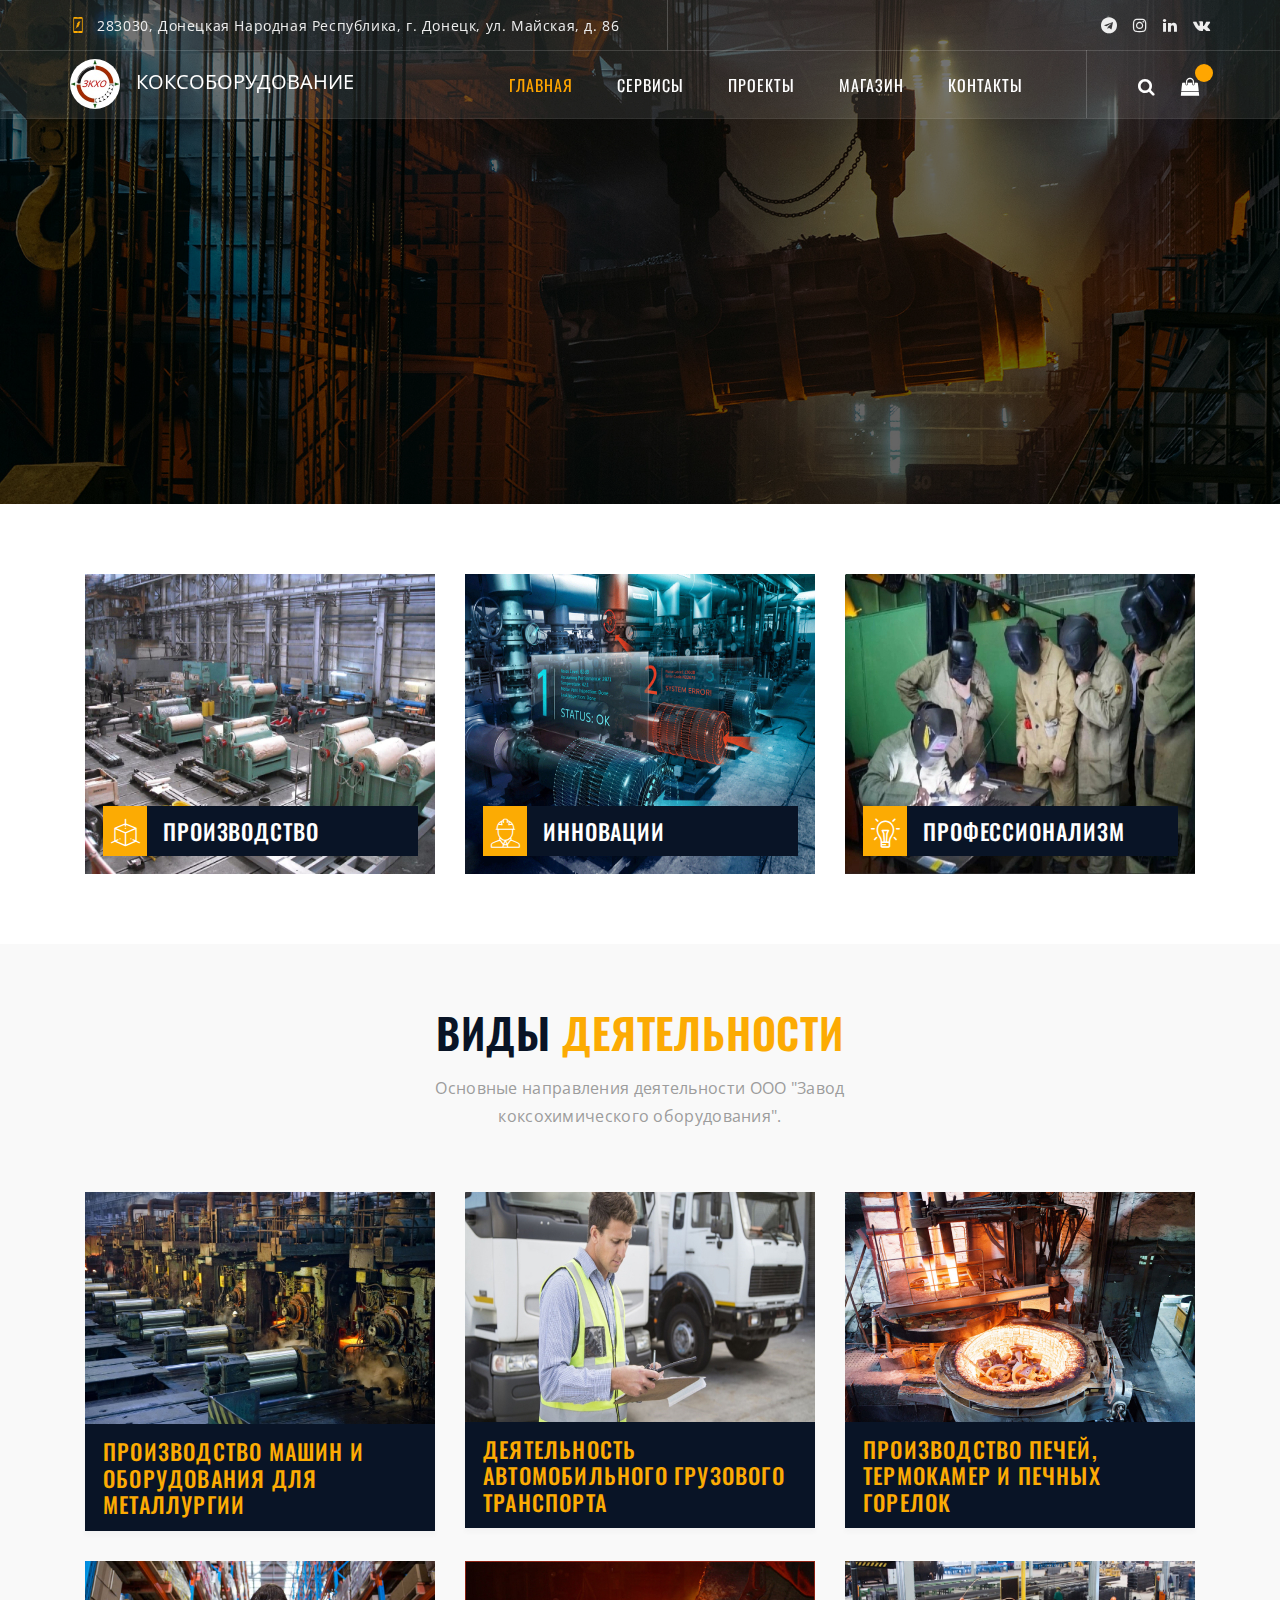
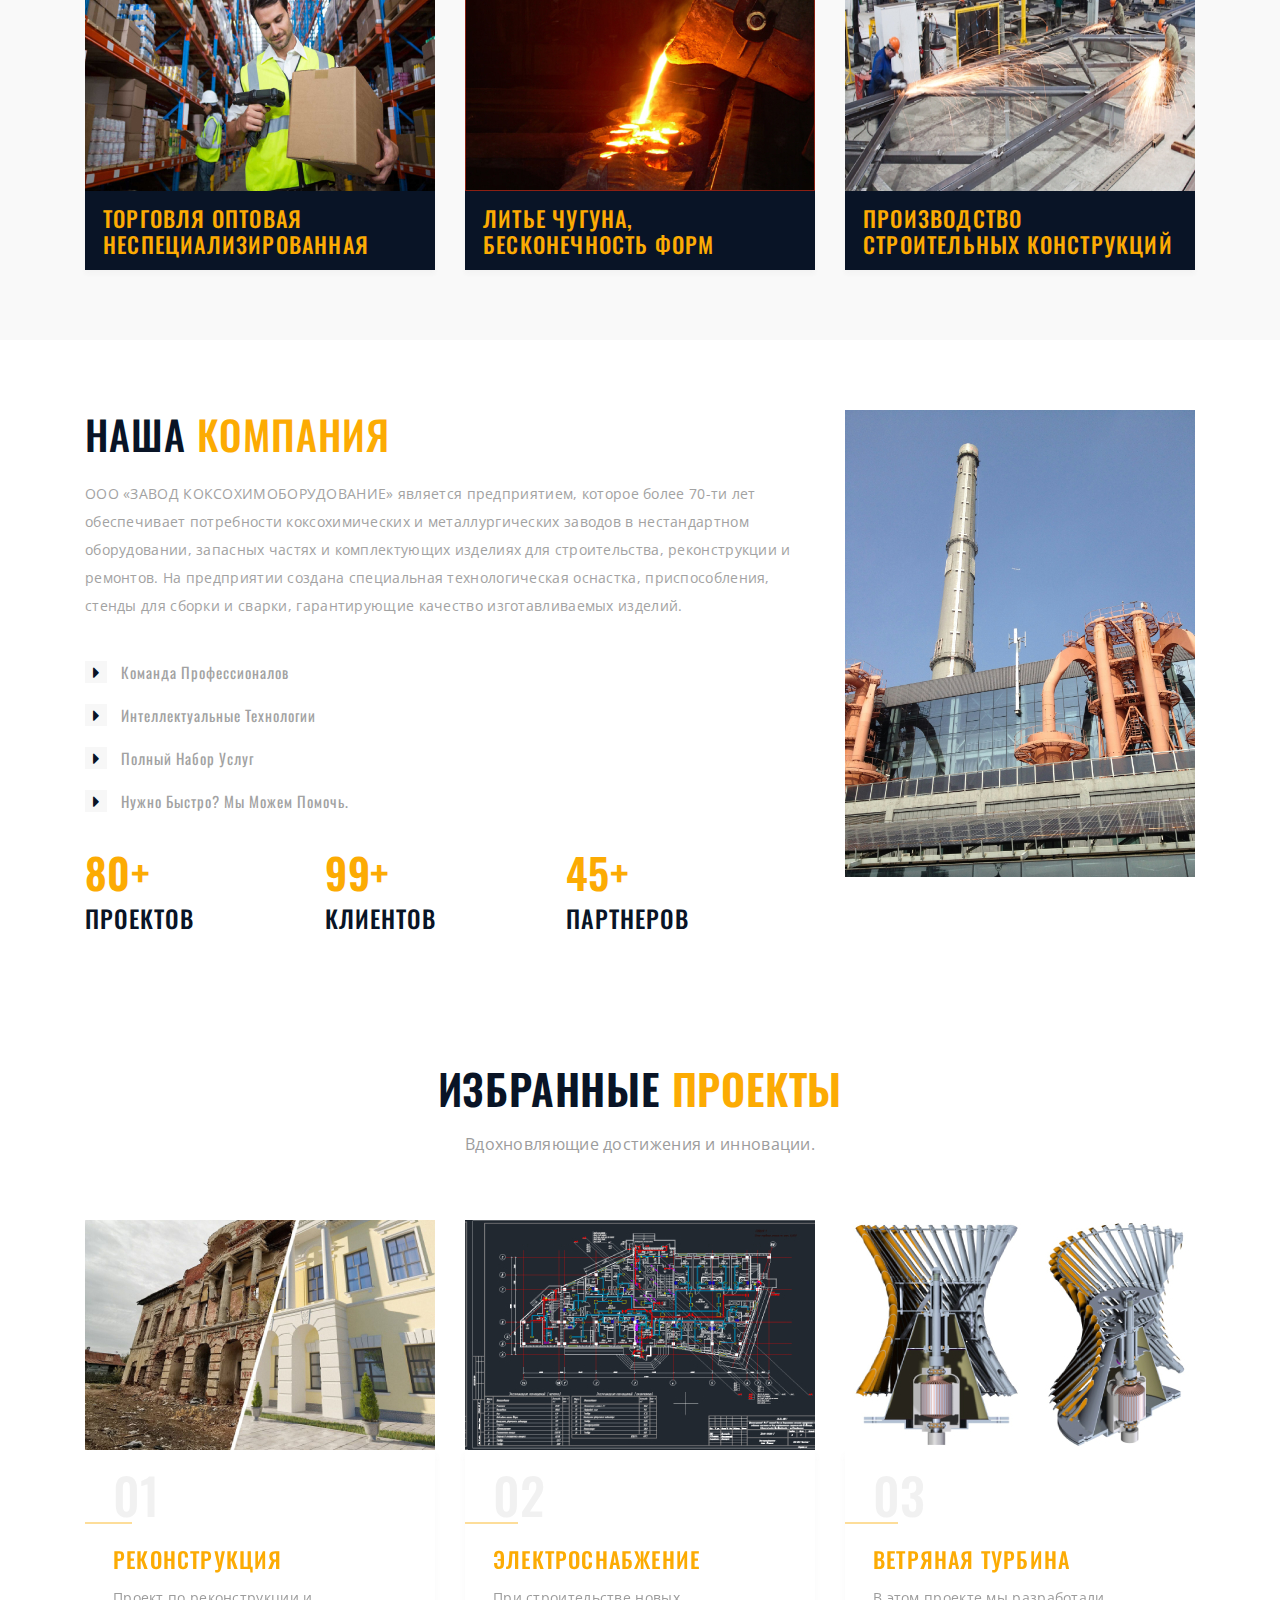
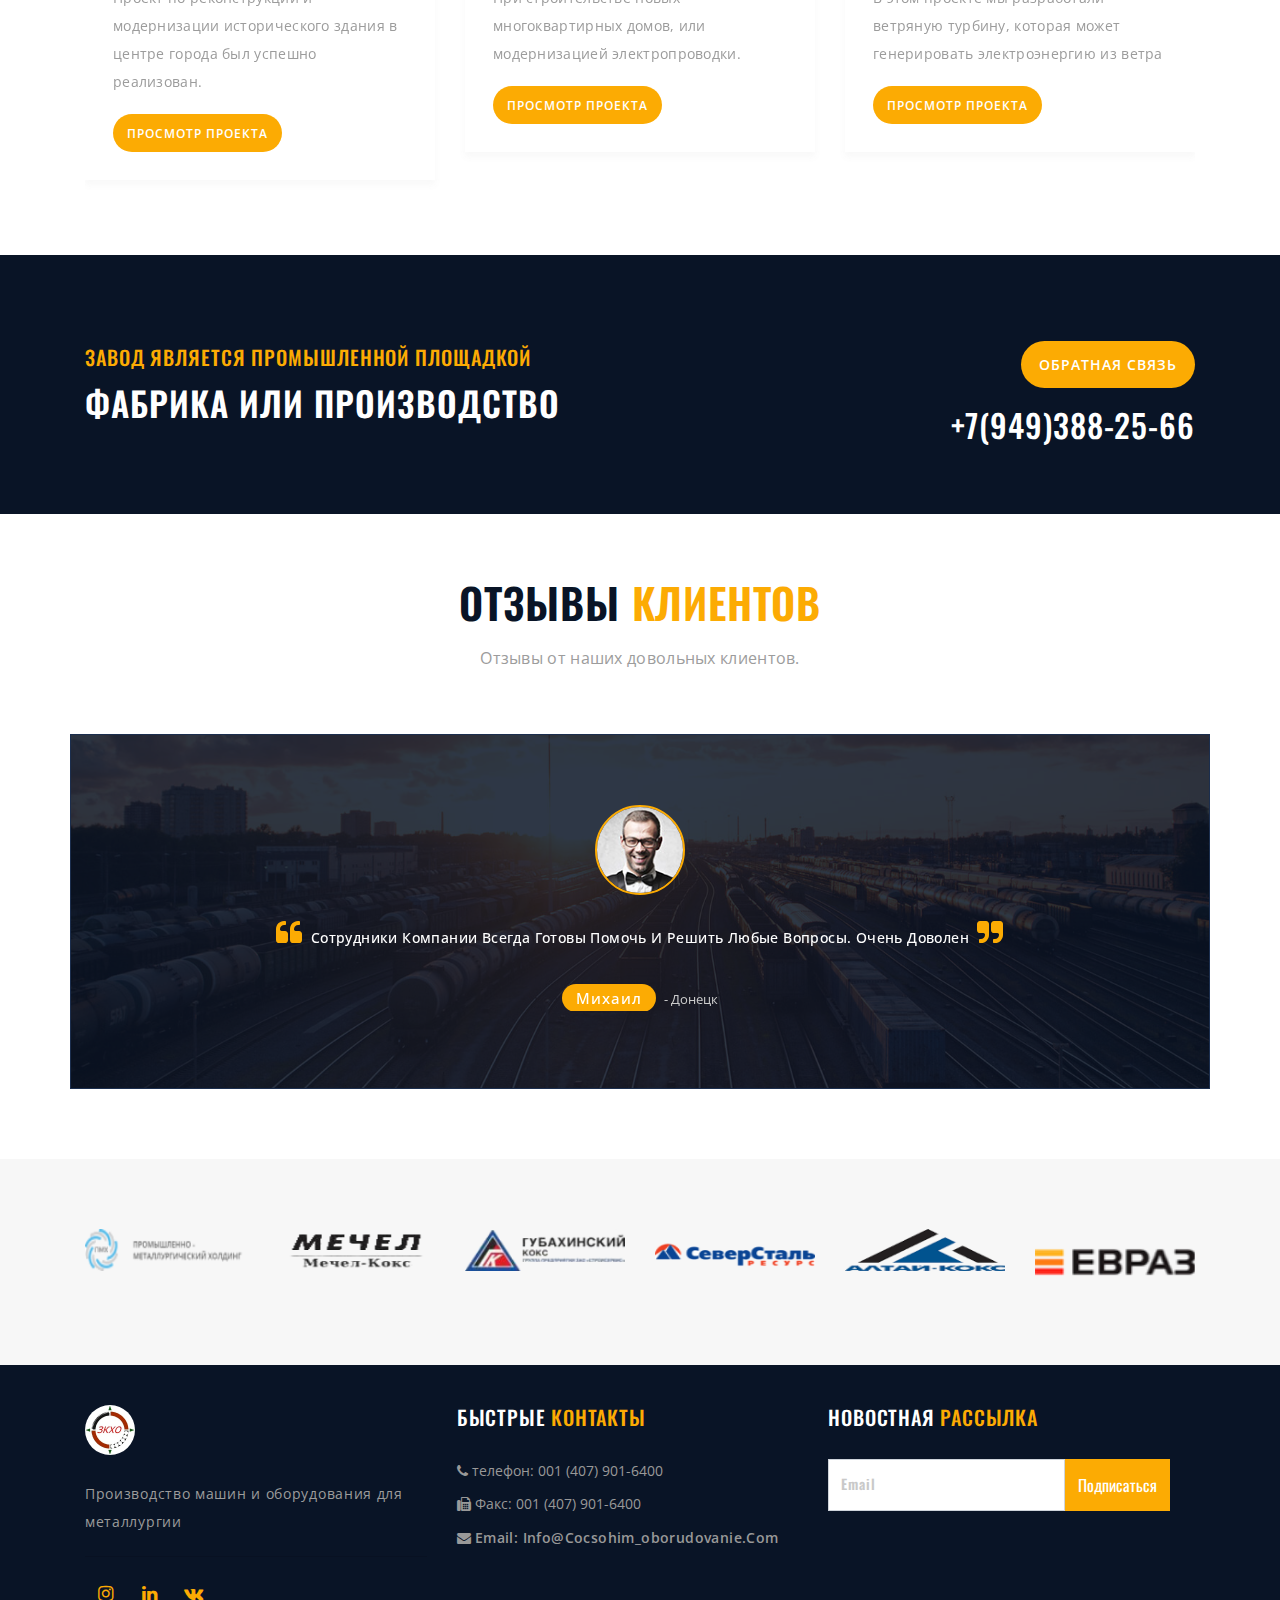
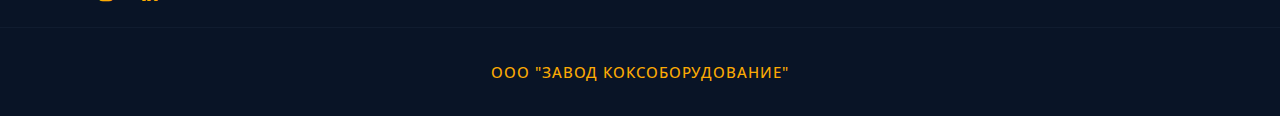
<file: index.html>
<!DOCTYPE html>
<html lang="en">

  
<!--  43:57  -->
<head>
    <!-- Required meta tags -->
    <meta charset="utf-8">
    <meta name="description" content="" />
    <meta name="keywords" 
    content="creative, portfolio, agency, template, theme, designed, html5, html, css3, responsive, onepage" />
    <meta name="author" content="Set Private Limited" />
    <meta name="viewport" content="width=device-width, initial-scale=1, shrink-to-fit=no">

    <!--[if IE]><meta http-equiv='X-UA-Compatible' content='IE=edge,chrome=1'><![endif]-->
    <title>Introder - Industry & Factory HTMl5 Template</title>


    <!------------------------------------------
      Main CSS File
    <------------------------------------------>

    <!-- Bootstrap CSS -->
    <link rel="stylesheet" href="css/bootstrap.min.css">
    <link rel="stylesheet" href="https://cdnjs.cloudflare.com/ajax/libs/font-awesome/4.7.0/css/font-awesome.min.css">
    <link rel="stylesheet" href="https://cdnjs.cloudflare.com/ajax/libs/animate.css/4.1.1/animate.min.css"/>

    <link rel="stylesheet" href="css/menu.css">
    <link rel="stylesheet" href="css/custom-animation.css">
    <!-- Style CSS -->
    <link rel="stylesheet" href="css/style.css">
    <!-- Responsive CSS -->
    <link rel="stylesheet" href="css/responsive.css">

    <!-- Favicon -->
    <link href="images/favicon.png" rel="shortcut icon" type="image/png">

</head>

<body>

    <div class="preloader"></div>

    <!-- Start Page Wrapper  -->
    <div class="page-wrapper">

        <!-- Header Section Start -->
        <header class="header header-style-1 clearfix">
            <div class="top-bar">
                <div class="container">
                    <div class="row">
                        <div class="col-lg-10">
                            <div class="contact-info">
                                <ul>
                                    <li>
                                        <i class="flaticon-flash"></i> 
                                        283030, Донецкая Народная Республика, г. Донецк, ул. Майская, д. 86
                                    </li>
                                </ul>
                            </div>
                        </div>
                        <div class="col-lg-2">
                            <div class="social-icons">
                                <ul>
                                    <li><a href="#"><i class="fa fa-telegram"></i></a></li>
                                    <li><a href="#"><i class="fa fa-instagram"></i></a></li>
                                    <li><a href="#"><i class="fa fa-linkedin"></i></a></li>
                                    <li><a href="#"><i class="fa fa-vk"></i></a></li>
                                </ul>
                            </div>
                        </div>
                    </div>
                </div>
            </div>

            <div class="menu-style menu-style-1 bg-transparent clearfix">
                <!-- main-navigation start -->
                <div class="main-navigation main-mega-menu animated">
                    <nav class="navbar navbar-expand-lg navbar-dark">
                        <div class="container">
                            <!-- header dropdown buttons end-->
                            <a class="navbar-brand" href="index.html">
                                <img id="logo_img" src="images/logotype.jpg" alt="" class="mr-3">КОКСОБОРУДОВАНИЕ
                            </a> 
                            <button class="navbar-toggler" type="button" data-toggle="collapse" data-target="#navbar-collapse-1" aria-controls="navbar-collapse-1" aria-expanded="false" aria-label="Toggle navigation">
                                <span class="navbar-toggler-icon"></span>
                            </button>

                            <div class="collapse navbar-collapse" id="navbar-collapse-1">

                                <!-- main-menu -->
                                <ul class="navbar-nav ml-xl-auto">

                                    <!-- mega-menu end -->
                                    <li class="nav-item dropdown">
                                        <a href="index.html" class="nav-link">Главная</a>
                                    </li>
                                    <!-- mega-menu start -->

                                    <!-- mega-menu end -->
                                    <li class="nav-item dropdown">
                                        <a href="services.html" class="nav-link">Сервисы</a>
                                    </li>
                                    <!-- mega-menu start -->

                                    <!-- mega-menu end -->
                                    <li class="nav-item dropdown">
                                        <a href="projects.html" class="nav-link">Проекты</a>
                                    </li>
                                    <!-- mega-menu start -->

                                    <!-- mega-menu end -->
                                    <li class="nav-item dropdown">
                                        <a href="shop.html" class="nav-link">Магазин</a>
                                    </li>
                                    <!-- mega-menu start -->


                                    <!-- mega-menu end -->
                                    <li class="nav-item dropdown">
                                        <a href="contact-style-2.html" class="nav-link">Контакты</a>
                                    </li>
                                    <!-- mega-menu start -->

                                </ul>

                                <!-- header dropdown buttons -->
                                <div class="dropdown-buttons">
                                    <div class="btn-group menu-search-box">
                                        <button type="button" class="btn dropdown-toggle" id="header-drop-3" data-toggle="dropdown" aria-haspopup="true" aria-expanded="false"><i class="fa fa-search"></i></button>
                                        <ul class="dropdown-menu dropdown-menu-right dropdown-animation" aria-labelledby="header-drop-3">
                                            <li>
                                                <form role="search" class="search-box">
                                                    <div class="form-group">
                                                        <input type="text" class="form-control" placeholder="Поиск">
                                                        <i class="fa fa-search form-control-feedback"></i>
                                                    </div>
                                                </form>
                                            </li>
                                        </ul>
                                    </div>
                                    
                                    <div class="btn-group">
                                        <button type="button" class="btn dropdown-toggle" id="header-drop-4" data-toggle="dropdown" aria-haspopup="true" aria-expanded="false"><i class="fa fa-shopping-bag"></i><span class="menu-cart"></span></button>
                                        <ul class="dropdown-menu dropdown-menu-right cart dropdown-animation" aria-labelledby="header-drop-4">
                                            <!-- js -->
                                        </ul>
                                    </div>
                                </div>
                                <!-- main-menu end -->

                            </div>
                        </div>
                    </nav>
                </div>
                <!-- main-navigation end -->
            </div>
        </header>
        <!-- Header Section End -->

        <!-- Slick Section Start -->
        <section class="slider-wrapper p-0">
            <div id="slider-style-one" class="carousel slide bs-slider control-round indicators-line" data-ride="carousel" data-pause="hover" data-interval="5000" >

                <!-- Indicators -->
                <ol class="carousel-indicators">
                    <li data-target="#slider-style-one" data-slide-to="0" class="active"></li>
                    <li data-target="#slider-style-one" data-slide-to="1"></li>
                    <li data-target="#slider-style-one" data-slide-to="2"></li>
                </ol>

                <!-- Wrapper For Slides -->
                <div class="carousel-inner" role="listbox">
                    
                    <!-- Third Slide -->
                    <div class="carousel-item active">

                        <!-- Slide Background -->
                        <img src="images/slider/1.jpg" alt="Slider Images"  class="slide-image"/>
                        <div class="bs-slider-overlay"></div>

                        <div class="container">
                            <div class="row">
                                <!-- Slide Text Layer -->
                                <div class="slide-text slide-style-left">
                                    <div class="sub-title">
                                        <h4>мы предоставляем</h4>
                                    </div>
                                    <div class="title-box">
                                        <h2>Инновационные технологии  <br>в производстве оборудования </h2>
                                    </div>
                                </div>
                            </div>
                        </div>
                    </div>
                    <!-- End of Slide -->
                    
                    <!-- Third Slide -->
                    <div class="carousel-item">

                        <!-- Slide Background -->
                        <img src="images/slider/2.jpg" alt="Slider Images"  class="slide-image"/>
                        <div class="bs-slider-overlay"></div>

                        <div class="container">
                            
                            <div class="row">
                                <!-- Slide Text Layer -->
                                <div class="slide-text slide-style-right">
                                    <div class="sub-title">
                                        <h4>мы предоставляем</h4>
                                    </div>
                                    <div class="title-box">
                                        <h2>Эффективные решения для <br> коксохимической промышленности </h2>
                                    </div>
                                </div>
                            </div>
                        </div>
                    </div>
                    <!-- End of Slide -->
                    
                    <!-- Third Slide -->
                    <div class="carousel-item">

                        <!-- Slide Background -->
                        <img src="images/slider/3.jpg" alt="Slider Images"  class="slide-image"/>
                        <div class="bs-slider-overlay"></div>

                        <div class="container">
                            
                            <div class="row">
                                <!-- Slide Text Layer -->
                                <div class="slide-text slide-style-center">
                                    <div class="sub-title">
                                        <h4>мы предоставляем</h4>
                                    </div>
                                    <div class="title-box">
                                        <h2>Инжиниринговые решения для <br> коксохимических предприятий </h2>
                                    </div>
                                </div>
                            </div>
                        </div>
                    </div>
                    <!-- End of Slide -->

                </div><!-- End of Wrapper For Slides -->

                <!-- Left Control -->
                <a class="left carousel-control" href="#slider-style-one" role="button" data-slide="prev">
                    <span class="fa fa-angle-left" aria-hidden="true"></span>
                    <span class="sr-only">Previous</span>
                </a>

                <!-- Right Control -->
                <a class="right carousel-control" href="#slider-style-one" role="button" data-slide="next">
                    <span class="fa fa-angle-right" aria-hidden="true"></span>
                    <span class="sr-only">Next</span>
                </a>

            </div> <!-- End  slider-style-one Slider -->
        </section>
        <!-- Slick Section End -->

        <!-- Features Section Start -->
        <section class="welcome-feature-section pb-40">
            <div class="container">
                <div class="row">
                    <div class="col-md-4">
                        <div class="welcome-feature">
                            <div class="thumb">
                                <img src="images/features/1-1.jpg" alt="features img">
                            </div>
                            <div class="content">
                                <div class="icon-box">
                                    <i class="flaticon-3d"></i>
                                </div>
                                <h2>Производство</h2>
                            </div>
                        </div>
                    </div>
                    <div class="col-md-4">
                        <div class="welcome-feature">
                            <div class="thumb">
                                <img src="images/features/2-2.jpg" alt="features img">
                            </div>
                            <div class="content">
                                <div class="icon-box">
                                    <i class="flaticon-engineer"></i>
                                </div>
                                <h2>Инновации</h2>
                            </div>
                        </div>
                    </div>
                    <div class="col-md-4">
                        <div class="welcome-feature">
                            <div class="thumb">
                                <img src="images/features/3-3.jpg" alt="features img">
                            </div>
                            <div class="content">
                                <div class="icon-box">
                                    <i class="flaticon-idea"></i>
                                </div>
                                <h2>профессионализм</h2>
                            </div>
                        </div>
                    </div>
                </div>
            </div>
        </section>
        <!-- Features Section End -->

        <!-- Services Section Start -->
        <section id="services" class="service-section4 bg-f9 pb-40">
            <div class="container">
                <div class="row">
                    <div class="section-title">
                        <h2>Виды <span>Деятельности</span></h2>
                        <p>Основные направления деятельности ООО "Завод коксохимического оборудования".</p>
                    </div>
                </div>
                <div class="row">
                    <div class="col-md-4">
                        <div class="service-item style-4">
                            <div class="thumb">
                                <img alt="service img" src="images/service/1-1.jpeg">
                                <div class="service-link-box">
                                    <a href="industry-construction.html">подробнее</a>
                                </div>
                            </div>
                            <div class="content">
                                <h3>Производство машин и оборудования для металлургии</h3>
                            </div>
                        </div>
                    </div>
                    <div class="col-md-4">
                        <div class="service-item style-4">
                            <div class="thumb">
                                <img alt="service img" src="images/service/2-2.jpg">
                                <div class="service-link-box">
                                    <a href="industry-construction.html">подробнее</a>
                                </div>
                            </div>
                            <div class="content">
                                <h3>Деятельность автомобильного грузового транспорта</h3>
                            </div>
                        </div>
                    </div>
                    <div class="col-md-4">
                        <div class="service-item style-4">
                            <div class="thumb">
                                <img alt="service img" src="images/service/3-3.jpg">
                                <div class="service-link-box">
                                    <a href="industry-construction.html">подробнее</a>
                                </div>
                            </div>
                            <div class="content">
                                <h3>Производство печей, термокамер и печных горелок</h3>
                            </div>
                        </div>
                    </div>
                    <div class="col-md-4">
                        <div class="service-item style-4">
                            <div class="thumb">
                                <img alt="service img" src="images/service/4-4.jpg">
                                <div class="service-link-box">
                                    <a href="industry-construction.html">подробнее</a>
                                </div>
                            </div>
                            <div class="content">
                                <h3>Торговля оптовая неспециализированная</h3>
                            </div>
                        </div>
                    </div>
                    <div class="col-md-4">
                        <div class="service-item style-4">
                            <div class="thumb">
                                <img alt="service img" src="images/service/5-5.jpg">
                                <div class="service-link-box">
                                    <a href="industry-construction.html">подробнее</a>
                                </div>
                            </div>
                            <div class="content">
                                <h3>Литье чугуна, бесконечность форм</h3>
                            </div>
                        </div>
                    </div>
                    <div class="col-md-4">
                        <div class="service-item style-4">
                            <div class="thumb">
                                <img alt="service img" src="images/service/6-6.jpg">
                                <div class="service-link-box">
                                    <a href="industry-construction.html">подробнее</a>
                                </div>
                            </div>
                            <div class="content">
                                <h3>Производство строительных конструкций</h3>
                            </div>
                        </div>
                    </div>
                </div>
            </div>
        </section>
        <!-- Services Section End -->

        <!-- Company Section Start -->
        <section class="company-section">
            <div class="container">
                <div class="row about-features">
                    <div class="col-md-8">
                        <div class="content">
                            <h1>НАША <span>КОМПАНИЯ</span></h1>
                            <p class="p-text">ООО «ЗАВОД КОКСОХИМОБОРУДОВАНИЕ» является предприятием, которое более 70-ти лет обеспечивает потребности коксохимических и металлургических заводов в нестандартном оборудовании, запасных частях и комплектующих изделиях для строительства, реконструкции и ремонтов. На предприятии создана специальная технологическая оснастка, приспособления, стенды для сборки и сварки, гарантирующие качество изготавливаемых изделий.</p>
                            <ul class="company-list mr-50">
                                <li><i class="fa fa-caret-right"></i>Команда Профессионалов</li>
                                <li><i class="fa fa-caret-right"></i>Интеллектуальные технологии</li>
                                <li><i class="fa fa-caret-right"></i>Полный Набор Услуг</li>
                                <li><i class="fa fa-caret-right"></i>Нужно Быстро? Мы Можем Помочь.</li>
                            </ul>
                            <div class="company-funfact">
                                <div class="funfact-item">
                                    <h2>80+</h2>
                                    <h4>проектов</h4>
                                </div>
                                <div class="funfact-item">
                                    <h2>99+</h2>
                                    <h4>клиентов</h4>
                                </div>
                                <div class="funfact-item">
                                    <h2>45+</h2>
                                    <h4>партнеров</h4>
                                </div>
                            </div>
                        </div>
                    </div>
                    <div class="col-md-4">
                        <div class="thumb">
                            <img src="images/features/h1-1.jpg" alt="">
                        </div>
                    </div>
                </div>
            </div>
        </section>
        <!-- Company Section End -->

        <!-- Projects Section Start -->
        <section id="projects" class="projects-section over-layer-white parallax-bg" style="background-image:url(images/bg/px-1.jpg);" data-type="parallax" data-speed="5">
            <div class="container">
                <div class="row">
                    <div class="section-title">
                        <!-- <h4>OUR Projects</h4> -->
                        <h2>ИЗБРАННЫЕ <span>ПРОЕКТЫ</span></h2>
                        <p>Вдохновляющие достижения и инновации.</p>
                    </div>
                </div>
                <div class="row">
                    <div class="col-md-12">
                        <div id="projects_carousel" class=" owl-carousel">
                            <div class="item">
                                <div class="projects-item">
                                    <div class="thumb">
                                        <img src="images/projects/1-11.jpg" alt="">
                                    </div>
                                    <div class="content">
                                        <h1>01</h1>
                                        <h3>Реконструкция</h3>
                                        <p>Проект по реконструкции и модернизации исторического здания в центре города был успешно реализован.</p>
                                        <a class="project-btn" href="project-single.html">Просмотр проекта</a>
                                    </div>
                                </div>
                            </div>
                            <div class="item">
                                <div class="projects-item">
                                    <div class="thumb">
                                        <img src="images/projects/2-2.jpg" alt="">
                                    </div>
                                    <div class="content">
                                        <h1>02</h1>
                                        <h3>Электроснабжение</h3>
                                        <p>При строительстве новых многоквартирных домов, или модернизацией электропроводки.</p>
                                        <a class="project-btn" href="project-single.html">Просмотр проекта</a>
                                    </div>
                                </div>
                            </div>
                            <div class="item">
                                <div class="projects-item">
                                    <div class="thumb">
                                        <img src="images/projects/3-3.jpg" alt="">
                                    </div>
                                    <div class="content">
                                        <h1>03</h1>
                                        <h3>ветряная турбина</h3>
                                        <p> В этом проекте мы разработали ветряную турбину, которая может генерировать электроэнергию из ветра</p>
                                        <a class="project-btn" href="project-single.html">Просмотр проекта</a>
                                    </div>
                                </div>
                            </div>
                            <div class="item">
                                <div class="projects-item">
                                    <div class="thumb">
                                        <img src="images/projects/4-4.jpg" alt="">
                                    </div>
                                    <div class="content">
                                        <h1>04</h1>
                                        <h3>Мощность энергии</h3>
                                        <p> Солнечная электростанция использует солнечную энергию для производства электричества.</p>
                                        <a class="project-btn" href="project-single.html">Просмотр проекта</a>
                                    </div>
                                </div>
                            </div>
                        </div>
                    </div>
                </div>
            </div>
        </section>
        <!-- Projects Section End -->

        <!-- Contact Section Start -->
        <section class="contact-divider pb-70">
            <div class="container">
                <div class="row align-items-center">
                    <div class="col-md-8">
                        <div class="contact-item">
                            <h5>ЗАВОД ЯВЛЯЕТСЯ ПРОМЫШЛЕННОЙ ПЛОЩАДКОЙ</h5>
                            <h3>ФАБРИКА ИЛИ ПРОИЗВОДСТВО</h3>
                        </div>
                    </div>
                    <div class="col-md-4 offset-md-0">
                        <div class="contact-btn-item mt-3">
                            <a class="contact-btn style-1" href="#">обратная связь</a>
                            <h3>+7(949)388-25-66</h3>
                        </div>
                    </div>
                </div>
            </div>
        </section>
        <!-- Contact Section End -->

        <!-- testimonials Section Start -->
        <section class="testimonials-section pb-70">
            <div class="container">
                <div class="row">
                    <div class="section-title">
                        <!-- <h4>OUR testimonials</h4> -->
                        <h2>ОТЗЫВЫ <span>КЛИЕНТОВ</span></h2>
                        <p>Отзывы от наших довольных клиентов.</p>
                    </div>
                </div>
                <div class="row testimonials-post">
                    <div class="col-md-12">
                        <div id="testimonials_carousel" class="owl-carousel">
                            <div class="item">
                                <div class="testimonials-item">
                                    <div class="thumb">
                                        <img src="images/testimonials/1.jpg" alt="">
                                    </div>
                                    <div class="content">
                                        <p><i class="fa fa-quote-left"></i>Сотрудники компании всегда готовы помочь и решить любые вопросы. Очень доволен<i class="fa fa-quote-right"></i></p>
                                        <small><strong>Михаил</strong> - Донецк</small>
                                    </div>
                                </div>
                            </div>
                            <div class="item">
                                <div class="testimonials-item">
                                    <div class="thumb">
                                        <img src="images/testimonials/2.jpg" alt="">
                                    </div>
                                    <div class="content">
                                        <p><i class="fa fa-quote-left"></i>Заказывал электронику и был приятно удивлен качеством товаров. Доставка также прошла без задержек.<i class="fa fa-quote-right"></i></p>
                                        <small><strong>Иван</strong> - Санкт-Петербург</small>
                                    </div>
                                </div>
                            </div>
                            <div class="item">
                                <div class="testimonials-item">
                                    <div class="thumb">
                                        <img src="images/testimonials/3.jpg" alt="">
                                    </div>
                                    <div class="content">
                                        <p><i class="fa fa-quote-left"></i>Спасибо за оперативные ответы и профессиональные рекомендации. Очень доволен!<i class="fa fa-quote-right"></i></p>
                                        <small><strong>Дмитрий</strong> - Екатеринбург</small>
                                    </div>
                                </div>
                            </div>
                        </div>
                    </div>
                </div>
            </div>
        </section>
        <!-- testimonials Section End -->

        <!-- Client Section Start -->
        <section class="client-section bg-f7 pb-70 pt-70">
            <div class="container">
                <div class="row">
                    <div class="col-md-12">
                        <div id="client_carousel" class="owl-carousel">
                            <div class="item">
                                <div class="client-img-item">
                                    <img src="images/partner/1-1.png" alt="">
                                </div>
                            </div>
                            <div class="item">
                                <div class="client-img-item">
                                    <img src="images/partner/2-2.png" alt="">
                                </div>
                            </div>
                            <div class="item">
                                <div class="client-img-item">
                                    <img src="images/partner/3-3.png" alt="">
                                </div>
                            </div>
                            <div class="item">
                                <div class="client-img-item">
                                    <img src="images/partner/4-4.png" alt="">
                                </div>
                            </div>
                            <div class="item">
                                <div class="client-img-item">
                                    <img src="images/partner/5-5.png" alt="">
                                </div>
                            </div>
                            <div class="item">
                                <div class="client-img-item">
                                    <img src="images/partner/6-6.png" alt="">
                                </div>
                            </div>
                        </div>
                    </div>
                </div>
            </div>
        </section>
        <!-- Client Section End -->

        <!-- Footer Style Seven Start -->
        <footer class="bg-faded pt-40 pb-40 bg-theme-color-2">
          <div class="container">
            <div class="section-content d-flex">
              <div class="row">
                <div class="col-md-4 col-sm-12">
                    <div class="footer-item footer-widget-one">
                      <img class="footer-logo mb-25" src="images/logotype.jpg" alt="">
                        <p>Производство машин и оборудования для металлургии</p>
                          <hr>
                          <ul class="social-icon bg-transparent bordered-theme">
                            <li><a href="#"><i class="fa fa-instagram" aria-hidden="true"></i></a></li>
                            <li><a href="#"><i class="fa fa-linkedin" aria-hidden="true"></i></a></li>
                            <li><a href="#"><i class="fa fa-vk" aria-hidden="true"></i></a></li>
                          </ul>
                    </div>
                </div>

                <div class="col-md-4 col-sm-12">
                  <div class="footer-item">
                    <div class="footer-title">
                      <h4>Быстрые <span>Контакты</span></h4>
                    </div>
                    <ul class="footer-list footer-contact mb-10">
                      <li><i class="fa fa-phone"></i> телефон: 001 (407) 901-6400</li>
                      <li><i class="fa fa-fax"></i> Факс: 001 (407) 901-6400</li>
                      <li><i class="fa fa-envelope"></i> <a href="mailto:">Email: info@cocsohim_oborudovanie.com</a></li>
                    </ul>
                  </div>
                </div>
                <div class="col-md-4 col-sm-12">
                      <div class="footer-item">
                        <div class="footer-title">
                            <h4>новостная <span>рассылка</span></h4>
                        </div>
                        <div class="input-group subscribe-style-two">
                          <input type="email" class="form-control input-subscribe" placeholder="Email">
                          <span class="input-group-btn">
                            <button class="btn btn-subscribe" type="button">Подписаться</button>
                          </span>
                        </div>
                      </div>
  
                    </div>
                  </div>
              </div>
            </div>
          </div>
        </footer>
        <section class="footer-copy-right bg-theme-color-2 text-white p-0">
          <div class="container">
            <div class="row">
              <div class="col-12 text-center">
                <p><a target="_blank" href="https://www.templateshub.net">ООО "ЗАВОД КОКСОБОРУДОВАНИЕ"</a></p>
              </div>
            </div>
          </div>
        </section>
        <!-- Footer Style Seven End -->
    </div>
    <!-- End Page Wrapper  -->

    <a href="#" class="scrollup"><i class="flaticon-long-arrow-pointing-up" aria-hidden="true"></i></a>

    <a href="#" class="scrollup"><i class="flaticon-long-arrow-pointing-up" aria-hidden="true"></i></a>


      <!------------------------------------------
        Main JavaScript
      <------------------------------------------>
      <script src="js/jquery-3.2.1.min.js"></script>
      <script src="js/popper.min.js"></script>
      <script src="js/bootstrap.min.js"></script>


      <!-- Optional JavaScript -->
      <script src="js/bootstrap-dropdownhover.min.js"></script>
      <script src="js/bootstrap-slider.js"></script>
      <script src="js/jquery.flexslider-min.js"></script>
      <script src="js/slick.min.js"></script>
      <script src="js/owl.carousel.min.js"></script>
      <script src="js/css3-animate-it.js"></script>
      <script src="js/magnific-popup.min.js"></script>
      <script src="js/jquery.fancybox.js"></script>
      <script src="js/player-min.js"></script>

      <!-- Custom JavaScript -->
      <script src="js/script.js"></script>
      

</body>


<!--  46:48  -->
</html>
</file>
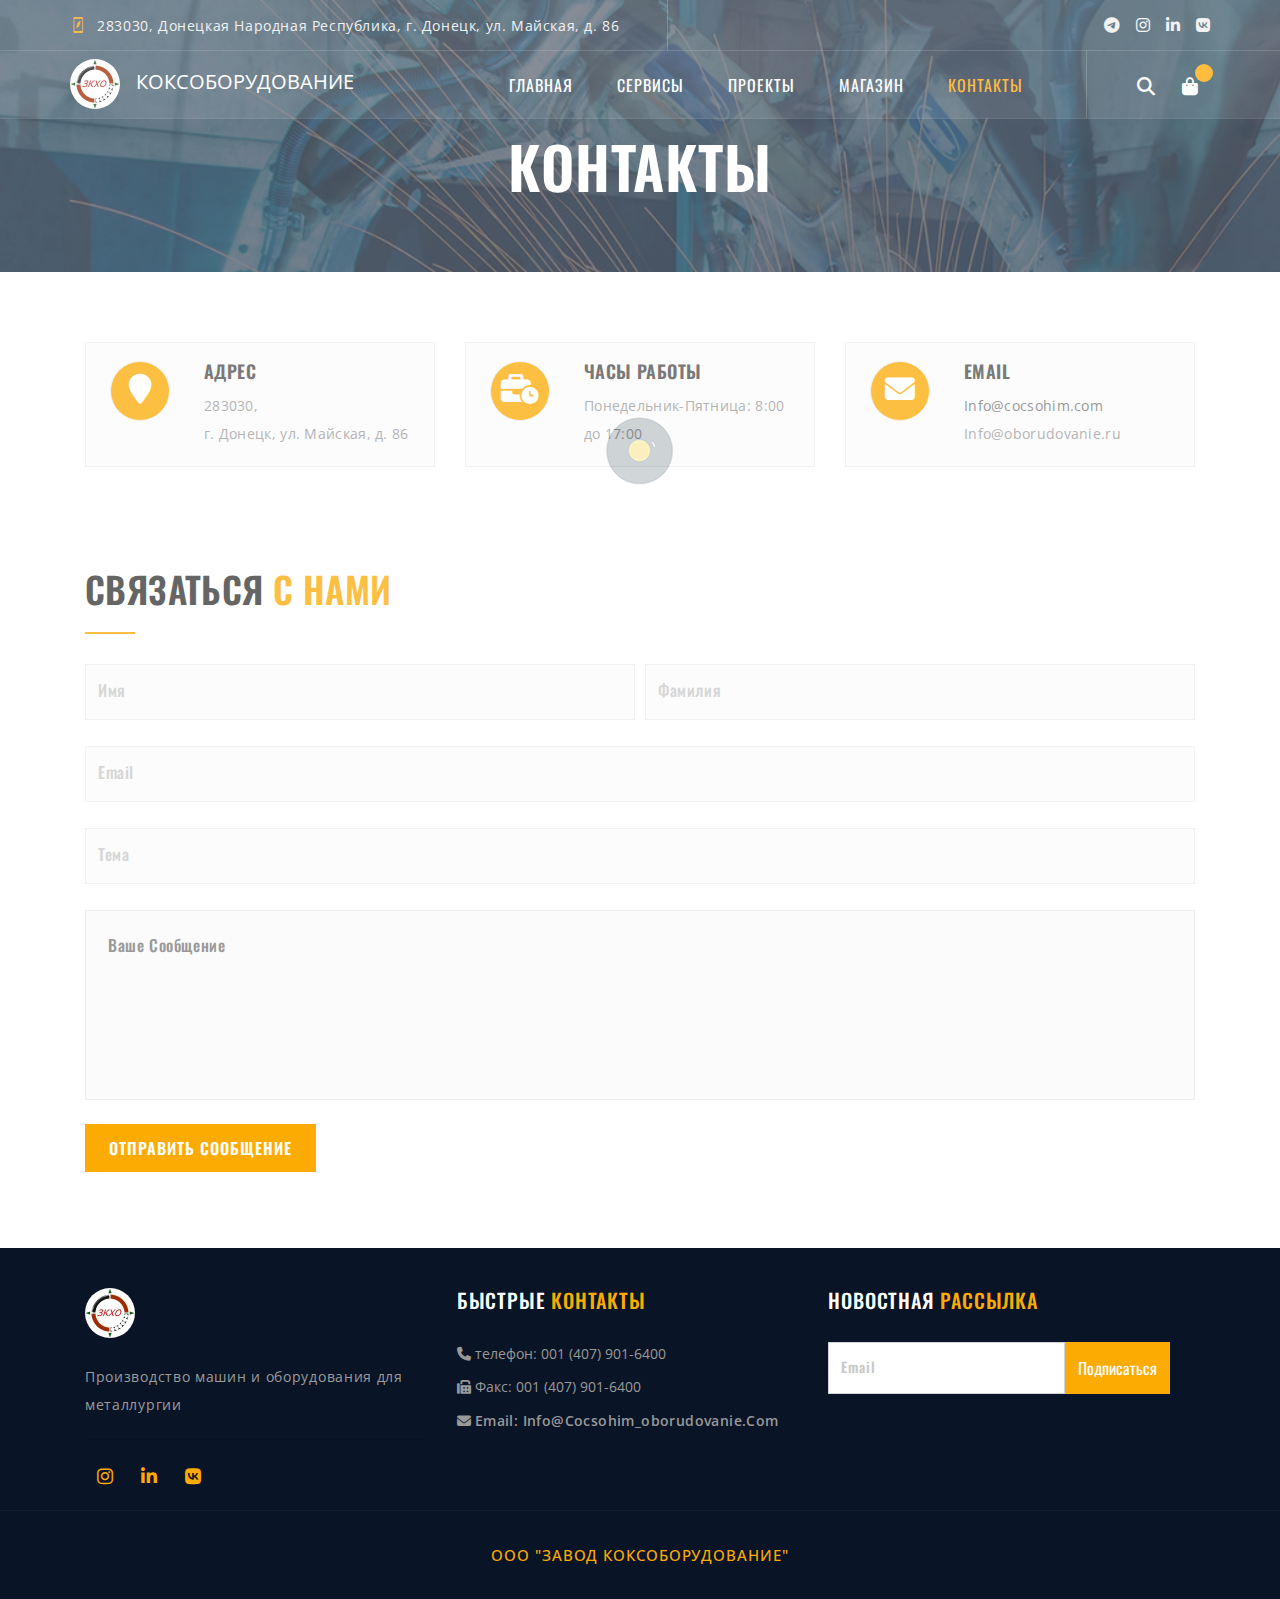
<file: contact-style-2.html>
<!DOCTYPE html>
<html lang="en">

  
<!-- contact-style-248:23  -->
<head>
    <!-- Required meta tags -->
    <meta charset="utf-8">
    <meta name="description" content="" />
    <meta name="keywords" 
    content="creative, portfolio, agency, template, theme, designed, html5, html, css3, responsive, onepage" />
    <meta name="author" content="Set Private Limited" />
    <meta name="viewport" content="width=device-width, initial-scale=1, shrink-to-fit=no">

    <!--[if IE]><meta http-equiv='X-UA-Compatible' content='IE=edge,chrome=1'><![endif]-->
    <title>Introder - Industry & Factory HTMl5 Template</title>


    <!------------------------------------------
      Main CSS File
    <------------------------------------------>

    <!-- Bootstrap CSS -->
    <link rel="stylesheet" href="css/bootstrap.min.css">
    <link rel="stylesheet" href="https://cdnjs.cloudflare.com/ajax/libs/font-awesome/4.7.0/css/font-awesome.min.css">
    <link rel="stylesheet" href="https://cdnjs.cloudflare.com/ajax/libs/font-awesome/6.2.0/css/all.css"></link>

    <link rel="stylesheet" href="css/menu.css">
    <link rel="stylesheet" href="css/custom-animation.css">
    <!-- Style CSS -->
    <link rel="stylesheet" href="css/style.css">
    <!-- Responsive CSS -->
    <link rel="stylesheet" href="css/responsive.css">
    

    <!-- Favicon -->
    <link href="images/favicon.png" rel="shortcut icon" type="image/png">

</head>

<body>

    <div class="preloader"></div>

    <!-- Start Page Wrapper  -->
    <div class="page-wrapper">

    <!-- Header Section Start -->
    <header class="header header-style-1 clearfix">
    <div class="top-bar">
    <div class="container">
        <div class="row">
            <div class="col-lg-10">
                <div class="contact-info">
                    <ul>
                        <li>
                            <i class="flaticon-flash"></i> 
                            283030, Донецкая Народная Республика, г. Донецк, ул. Майская, д. 86
                        </li>
                    </ul>
                </div>
            </div>
            <div class="col-lg-2">
                <div class="social-icons">
                    <ul>
                        <li><a href="#"><i class="fa fa-telegram"></i></a></li>
                        <li><a href="#"><i class="fa fa-instagram"></i></a></li>
                        <li><a href="#"><i class="fa fa-linkedin"></i></a></li>
                        <li><a href="#"><i class="fa fa-vk"></i></a></li>
                    </ul>
                </div>
            </div>
        </div>
    </div>
    </div>

    <div class="menu-style menu-style-1 bg-transparent clearfix">
    <!-- main-navigation start -->
    <div class="main-navigation main-mega-menu animated">
        <nav class="navbar navbar-expand-lg navbar-dark">
            <div class="container">
                <!-- header dropdown buttons end-->
                <a class="navbar-brand" href="index.html">
                    <img id="logo_img" src="images/logotype.jpg" alt="" class="mr-3">КОКСОБОРУДОВАНИЕ
                </a> 
                <button class="navbar-toggler" type="button" data-toggle="collapse" data-target="#navbar-collapse-1" aria-controls="navbar-collapse-1" aria-expanded="false" aria-label="Toggle navigation">
                    <span class="navbar-toggler-icon"></span>
                </button>

                <div class="collapse navbar-collapse" id="navbar-collapse-1">

                    <!-- main-menu -->
                    <ul class="navbar-nav ml-xl-auto">

                        <!-- mega-menu end -->
                        <li class="nav-item dropdown">
                            <a href="index.html" class="nav-link">Главная</a>
                        </li>
                        <!-- mega-menu start -->

                        <!-- mega-menu end -->
                        <li class="nav-item dropdown">
                            <a href="services.html" class="nav-link">Сервисы</a>
                        </li>
                        <!-- mega-menu start -->

                        <!-- mega-menu end -->
                        <li class="nav-item dropdown">
                            <a href="projects.html" class="nav-link">Проекты</a>
                        </li>
                        <!-- mega-menu start -->

                        <!-- mega-menu end -->
                        <li class="nav-item dropdown">
                            <a href="shop.html" class="nav-link">Магазин</a>
                        </li>
                        <!-- mega-menu start -->


                        <!-- mega-menu end -->
                        <li class="nav-item dropdown">
                            <a href="contact-style-2.html" class="nav-link">Контакты</a>
                        </li>
                        <!-- mega-menu start -->

                    </ul>

                    <!-- header dropdown buttons -->
                    <div class="dropdown-buttons">
                        <div class="btn-group menu-search-box">
                            <button type="button" class="btn dropdown-toggle" id="header-drop-3" data-toggle="dropdown" aria-haspopup="true" aria-expanded="false"><i class="fa fa-search"></i></button>
                            <ul class="dropdown-menu dropdown-menu-right dropdown-animation" aria-labelledby="header-drop-3">
                                <li>
                                    <form role="search" class="search-box">
                                        <div class="form-group">
                                            <input type="text" class="form-control" placeholder="Поиск">
                                            <i class="fa fa-search form-control-feedback"></i>
                                        </div>
                                    </form>
                                </li>
                            </ul>
                        </div>
                        
                        <div class="btn-group">
                            <button type="button" class="btn dropdown-toggle" id="header-drop-4" data-toggle="dropdown" aria-haspopup="true" aria-expanded="false"><i class="fa fa-shopping-bag"></i><span class="menu-cart"></span></button>
                            <ul class="dropdown-menu dropdown-menu-right cart dropdown-animation" aria-labelledby="header-drop-4">
                                <!-- js -->
                            </ul>
                        </div>
                    </div>
                    <!-- main-menu end -->

                </div>
            </div>
        </nav>
    </div>
    <!-- main-navigation end -->
    </div>

    </header>
    <!-- Header Section End -->

    <!-- Inner Section Start -->
        <section class="inner-area parallax-bg" data-background="images/bg/px-1.jpg" data-type="parallax" data-speed="3">
        <div class="container">
            <div class="section-content">
            <div class="row">
                <div class="col-12">
                <h4>Контакты</h4>
                </div>
            </div>
            </div>
        </div>
        </section>
    <!-- Inner Section End -->


    <section class="contact-details pb-0">
        <div class="container">
            <div class="row">
                <div class="col-lg-4">
                    <div class="service-item style-1 border-1px">
                        <div class="service-icon">
                            <i class="fa-solid fa-location-pin"></i>
                        </div>
                        <div class="content">
                            <h5><a href="#">адрес</a></h5>
                            <p> 283030, <br>г. Донецк, ул. Майская, д. 86</p>
                        </div>
                    </div>
                </div>
                <div class="col-lg-4">
                    <div class="service-item style-1 border-1px">
                        <div class="">
                            <i class="fa-solid fa-business-time"></i>
                        </div>
                        <div class="content">
                            <h5><a href="#">часы работы</a></h5>
                            <p>Понедельник-Пятница: 8:00 до 17:00</p>
                        </div>
                    </div>
                </div>
                <div class="col-lg-4">
                    <div class="service-item style-1 border-1px">
                            <div class="">
                                <i class="fa-solid fa-envelope"></i>
                            </div>
                            <div class="content">
                                <h5><a href="#">Email</a></h5>
                                <p><a href="#">Info@cocsohim.com</a> <br> Info@oborudovanie.ru</p>
                            </div>
                        </div>
                </div>
            </div>
        </div>
    </section>

    <section class="contact-details pb-60">
        <div class="container">
            <div class="section-content">
                <div class="row">
                    <div class="col-12 col-sm-12 col-md-12 col-lg-12">
                        <h3 class="title">связаться <span>с нами</span></h3>
                        <form id="ajax-contact" method="post" action="http://heatmaponline.com/html/intruder/php/contact.php">
                            <div class="form-row">
                                <div class="form-group col-md-6">
                                    <input type="text" name="f_name" id="f_name" class="form-control" placeholder="Имя" required>
                                </div>
                                <div class="form-group col-md-6">
                                    <input type="text" name="l_name" id="l_name" class="form-control" placeholder="Фамилия" required>
                                </div>
                                <div class="form-group col-md-12">
                                    <input type="email" name="email" id="email" class="form-control" placeholder="Email"  required>
                                </div>
                                <div class="form-group col-md-12">
                                    <input type="text" name="subject" class="form-control" placeholder="тема" id="subject" required>
                                </div>
                                <div class="form-group col-md-12">
                                    <div class="contact-textarea">
                                        <textarea class="form-control" rows="6" placeholder="Ваше сообщение" id="message" name="message" required></textarea>
                                        <button class="btn btn-theme mt-4" type="submit" value="Submit Form">Отправить сообщение</button>
                                    </div>
                                </div>
                                <div id="form-messages"></div>
                            </div>
                        </form>
                    </div>
                </div>
            </div>
        </div>
    </section>

    <!-- Footer Style Seven Start -->
    <footer class="bg-faded pt-40 pb-40 bg-theme-color-2">
    <div class="container">
        <div class="section-content d-flex">
        <div class="row">
            <div class="col-md-4 col-sm-12">
                <div class="footer-item footer-widget-one">
                <img class="footer-logo mb-25" src="images/logotype.jpg" alt="">
                    <p>Производство машин и оборудования для металлургии</p>
                    <hr>
                    <ul class="social-icon bg-transparent bordered-theme">
                        <li><a href="#"><i class="fa fa-instagram" aria-hidden="true"></i></a></li>
                        <li><a href="#"><i class="fa fa-linkedin" aria-hidden="true"></i></a></li>
                        <li><a href="#"><i class="fa fa-vk" aria-hidden="true"></i></a></li>
                    </ul>
                </div>
            </div>

            <div class="col-md-4 col-sm-12">
            <div class="footer-item">
                <div class="footer-title">
                <h4>Быстрые <span>Контакты</span></h4>
                </div>
                <ul class="footer-list footer-contact mb-10">
                <li><i class="fa fa-phone"></i> телефон: 001 (407) 901-6400</li>
                <li><i class="fa fa-fax"></i> Факс: 001 (407) 901-6400</li>
                <li><i class="fa fa-envelope"></i> <a href="mailto:">Email: info@cocsohim_oborudovanie.com</a></li>
                </ul>
            </div>
            </div>
            <div class="col-md-4 col-sm-12">
                <div class="footer-item">
                    <div class="footer-title">
                        <h4>новостная <span>рассылка</span></h4>
                    </div>
                    <div class="input-group subscribe-style-two">
                    <input type="email" class="form-control input-subscribe" placeholder="Email">
                    <span class="input-group-btn">
                        <button class="btn btn-subscribe" type="button">Подписаться</button>
                    </span>
                    </div>
                </div>

                </div>
            </div>
        </div>
        </div>
    </div>
    </footer>
    <section class="footer-copy-right bg-theme-color-2 text-white p-0">
    <div class="container">
        <div class="row">
        <div class="col-12 text-center">
            <p><a target="_blank" href="https://www.templateshub.net">ООО "ЗАВОД КОКСОБОРУДОВАНИЕ"</a></p>
        </div>
        </div>
    </div>
    </section>
    <!-- Footer Style Seven End -->
      
    </div>
    <!-- End Page Wrapper  -->

    <a href="#" class="scrollup"><i class="flaticon-long-arrow-pointing-up" aria-hidden="true"></i></a>


      <!------------------------------------------
        Main JavaScript
      <------------------------------------------>
      <script src="js/jquery-3.2.1.min.js"></script>
      <script src="js/popper.min.js"></script>
      <script src="js/bootstrap.min.js"></script>

      <!-- Optional JavaScript -->
      <script src="js/bootstrap-dropdownhover.min.js"></script>
      <script src="js/bootstrap-slider.js"></script>
      <script src="js/jquery.flexslider-min.js"></script>
      <script src="js/slick.min.js"></script>
      <script src="js/owl.carousel.min.js"></script>
      <script src="js/css3-animate-it.js"></script>
      <script src="js/magnific-popup.min.js"></script>
      <script src="js/jquery.fancybox.js"></script>
      <script src="js/player-min.js"></script>

      <!-- Custom JavaScript -->
      <script src="js/script.js"></script>

</body>


<!-- contact-style-248:23  -->
</html>
</file>
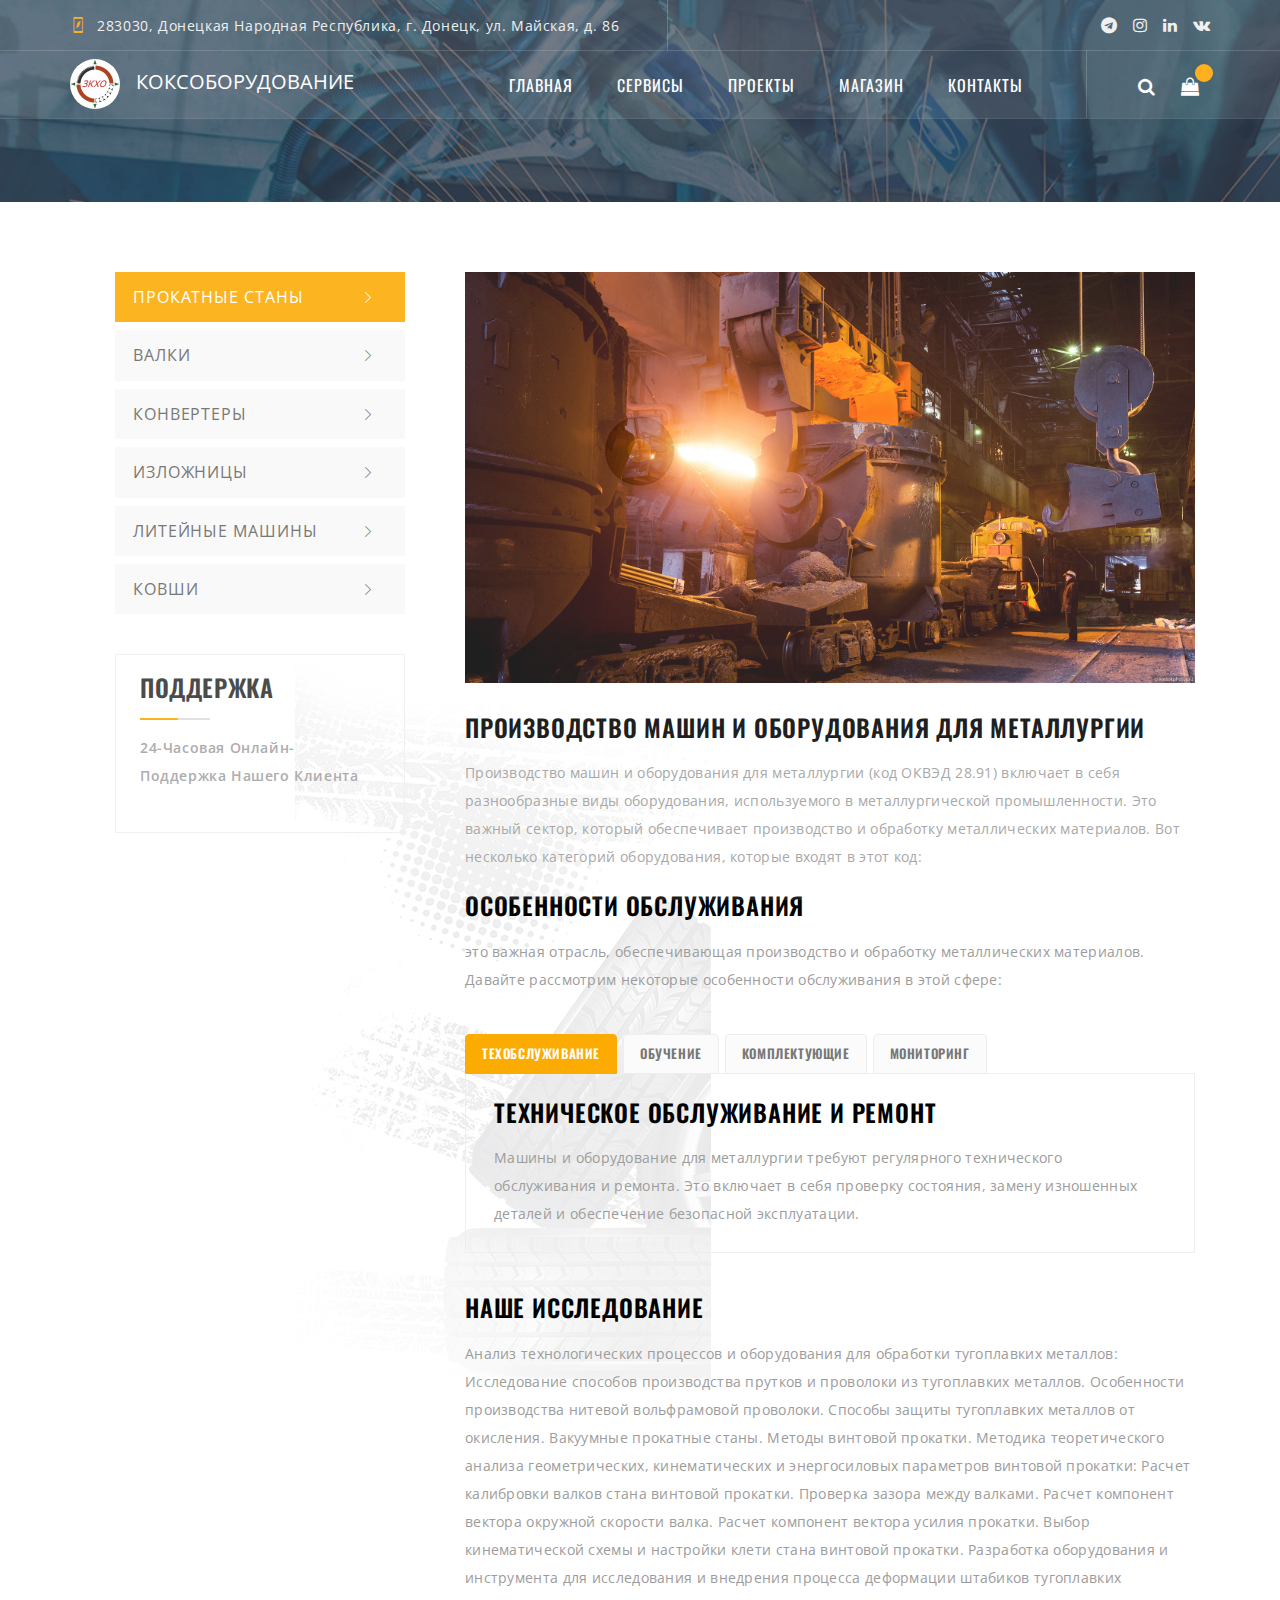
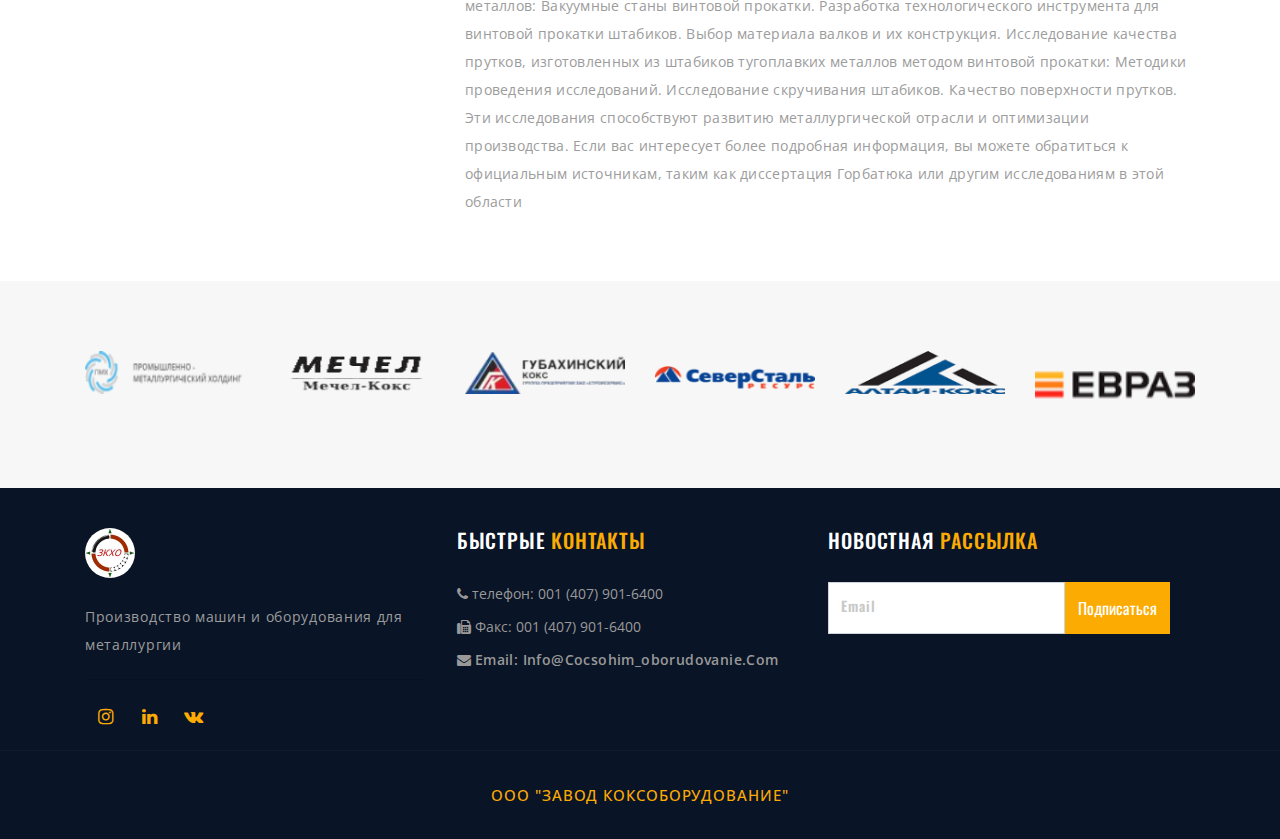
<file: industry-construction.html>
<!DOCTYPE html>
<html lang="en">

  
<!-- industry-construction47:32  -->
<head>
    <!-- Required meta tags -->
    <meta charset="utf-8">
    <meta name="description" content="" />
    <meta name="keywords" 
    content="creative, portfolio, agency, template, theme, designed, html5, html, css3, responsive, onepage" />
    <meta name="author" content="Set Private Limited" />
    <meta name="viewport" content="width=device-width, initial-scale=1, shrink-to-fit=no">

    <!--[if IE]><meta http-equiv='X-UA-Compatible' content='IE=edge,chrome=1'><![endif]-->
    <title>Introder - Industry & Factory HTMl5 Template</title>


    <!------------------------------------------
      Main CSS File
    <------------------------------------------>

    <!-- Bootstrap CSS -->
    <link rel="stylesheet" href="css/bootstrap.min.css">
    <link rel="stylesheet" href="https://cdnjs.cloudflare.com/ajax/libs/font-awesome/4.7.0/css/font-awesome.min.css">
    <link rel="stylesheet" href="https://cdnjs.cloudflare.com/ajax/libs/animate.css/4.1.1/animate.min.css"/>

    <link rel="stylesheet" href="css/menu.css">
    <link rel="stylesheet" href="css/custom-animation.css">
    <!-- Style CSS -->
    <link rel="stylesheet" href="css/style.css">
    <!-- Responsive CSS -->
    <link rel="stylesheet" href="css/responsive.css">

    <!-- Favicon -->
    <link href="images/favicon.png" rel="shortcut icon" type="image/png">

</head>

<body>

    <div class="preloader"></div>

    <!-- Start Page Wrapper  -->
    <div class="page-wrapper">

    <!-- Header Section Start -->
    <header class="header header-style-1 clearfix">
        <div class="top-bar">
            <div class="container">
                <div class="row">
                    <div class="col-lg-10">
                        <div class="contact-info">
                            <ul>
                                <li>
                                    <i class="flaticon-flash"></i> 
                                    283030, Донецкая Народная Республика, г. Донецк, ул. Майская, д. 86
                                </li>
                            </ul>
                        </div>
                    </div>
                    <div class="col-lg-2">
                        <div class="social-icons">
                            <ul>
                                <li><a href="#"><i class="fa fa-telegram"></i></a></li>
                                <li><a href="#"><i class="fa fa-instagram"></i></a></li>
                                <li><a href="#"><i class="fa fa-linkedin"></i></a></li>
                                <li><a href="#"><i class="fa fa-vk"></i></a></li>
                            </ul>
                        </div>
                    </div>
                </div>
            </div>
        </div>

        <div class="menu-style menu-style-1 bg-transparent clearfix">
            <!-- main-navigation start -->
            <div class="main-navigation main-mega-menu animated">
                <nav class="navbar navbar-expand-lg navbar-dark">
                    <div class="container">
                        <!-- header dropdown buttons end-->
                        <a class="navbar-brand" href="index.html">
                            <img id="logo_img" src="images/logotype.jpg" alt="" class="mr-3">КОКСОБОРУДОВАНИЕ
                        </a> 
                        <button class="navbar-toggler" type="button" data-toggle="collapse" data-target="#navbar-collapse-1" aria-controls="navbar-collapse-1" aria-expanded="false" aria-label="Toggle navigation">
                            <span class="navbar-toggler-icon"></span>
                        </button>

                        <div class="collapse navbar-collapse" id="navbar-collapse-1">

                            <!-- main-menu -->
                            <ul class="navbar-nav ml-xl-auto">

                                <!-- mega-menu end -->
                                <li class="nav-item dropdown">
                                    <a href="index.html" class="nav-link">Главная</a>
                                </li>
                                <!-- mega-menu start -->

                                <!-- mega-menu end -->
                                <li class="nav-item dropdown">
                                    <a href="services.html" class="nav-link">Сервисы</a>
                                </li>
                                <!-- mega-menu start -->

                                <!-- mega-menu end -->
                                <li class="nav-item dropdown">
                                    <a href="projects.html" class="nav-link">Проекты</a>
                                </li>
                                <!-- mega-menu start -->

                                <!-- mega-menu end -->
                                <li class="nav-item dropdown">
                                    <a href="shop.html" class="nav-link">Магазин</a>
                                </li>
                                <!-- mega-menu start -->


                                <!-- mega-menu end -->
                                <li class="nav-item dropdown">
                                    <a href="contact-style-2.html" class="nav-link">Контакты</a>
                                </li>
                                <!-- mega-menu start -->

                            </ul>

                            <!-- header dropdown buttons -->
                            <div class="dropdown-buttons">
                                <div class="btn-group menu-search-box">
                                    <button type="button" class="btn dropdown-toggle" id="header-drop-3" data-toggle="dropdown" aria-haspopup="true" aria-expanded="false"><i class="fa fa-search"></i></button>
                                    <ul class="dropdown-menu dropdown-menu-right dropdown-animation" aria-labelledby="header-drop-3">
                                        <li>
                                            <form role="search" class="search-box">
                                                <div class="form-group">
                                                    <input type="text" class="form-control" placeholder="Поиск">
                                                    <i class="fa fa-search form-control-feedback"></i>
                                                </div>
                                            </form>
                                        </li>
                                    </ul>
                                </div>
                                
                                <div class="btn-group">
                                    <button type="button" class="btn dropdown-toggle" id="header-drop-4" data-toggle="dropdown" aria-haspopup="true" aria-expanded="false"><i class="fa fa-shopping-bag"></i><span class="menu-cart"></span></button>
                                    <ul class="dropdown-menu dropdown-menu-right cart dropdown-animation" aria-labelledby="header-drop-4">
                                        <!-- js -->
                                    </ul>
                                </div>
                            </div>
                            <!-- main-menu end -->

                        </div>
                    </div>
                </nav>
            </div>
            <!-- main-navigation end -->
        </div>

    </header>
    <!-- Header Section End -->

        <!-- Inner Section Start -->
          <section class="inner-area parallax-bg" data-background="images/bg/px-1.jpg" data-type="parallax" data-speed="3">
            <div class="container">
              <div class="section-content">
                <!-- <div class="row">
                  <div class="col-12">
                    <h4>Service single</h4>
                    <p>Home <a href="#">Services</a></p>
                  </div>
                </div> -->
              </div>
            </div>
          </section>
        <!-- Inner Section End -->

        <!-- service Section Start -->
        <section class="service-details-section pb-65">
            <div class="container">
                <div class="row">
                    <div class="col-md-12 col-lg-4">
                        <div class="service-details-sidebar">
                            <div class="service-list mb-40">
                                <ul>
                                    <li>
                                        <a class="active" href="#">Прокатные станы
                                            <i class="flaticon-right-arrow-1"></i>
                                        </a>
                                    </li>
                                    <li>
                                        <a class="" href="#">Валки
                                            <i class="flaticon-right-arrow-1"></i>
                                        </a>
                                    </li>
                                    <li>
                                        <a class="" href="#">Конвертеры
                                            <i class="flaticon-right-arrow-1"></i>
                                        </a>
                                    </li>
                                    <li>
                                        <a class="" href="#">изложницы
                                            <i class="flaticon-right-arrow-1"></i>
                                        </a>
                                    </li>
                                    <li>
                                        <a class="" href="#">Литейные машины
                                            <i class="flaticon-right-arrow-1"></i>
                                        </a>
                                    </li>
                                    <li>
                                        <a class="" href="#">ковши
                                            <i class="flaticon-right-arrow-1"></i>
                                        </a>
                                    </li>
                                </ul>
                            </div>
                            <div class="contact-box">
                                <div class="contact-item">
                                    <h4>Поддержка</h4>
                                    <p>24-Часовая Онлайн-Поддержка Нашего Клиента</p>
                                </div>
                            </div>
                        </div>
                    </div>
                    <div class="col-md-12 col-lg-8">
                        <div class="service-details">
                            <div class="thumb">
                                <img src="images/service/details1-1.jpg" alt="">
                            </div>
                            <div class="content">
                                <h4>Производство машин и оборудования для металлургии</h4>
                                <p class="mb-20">
                                    Производство машин и оборудования для металлургии (код ОКВЭД 28.91) включает в себя разнообразные виды оборудования, используемого в металлургической промышленности. Это важный сектор, который обеспечивает производство и обработку металлических материалов. Вот несколько категорий оборудования, которые входят в этот код:
                                </p>
                                <h4>ОСОБЕННОСТИ ОБСЛУЖИВАНИЯ</h4>
                                <p class="mb-40">это важная отрасль, обеспечивающая производство и обработку металлических материалов. Давайте рассмотрим некоторые особенности обслуживания в этой сфере:</p>

                                <div class="service-tab mb-40">

                                    <ul class="nav nav-tabs" id="myTab" role="tablist">
                                        <li class="nav-item">
                                            <a class="nav-link active" id="features-one-tab" data-toggle="tab" href="#features-one" role="tab" aria-controls="features-one" aria-selected="true">техобслуживание</a>
                                        </li>
                                        <li class="nav-item">
                                            <a class="nav-link" id="features-two-tab" data-toggle="tab" href="#features-two" role="tab" aria-controls="features-two" aria-selected="false">Обучение</a>
                                        </li>
                                        <li class="nav-item">
                                            <a class="nav-link" id="features-three-tab" data-toggle="tab" href="#features-three" role="tab" aria-controls="features-three" aria-selected="false">комплектующие</a>
                                        </li>
                                        <li class="nav-item">
                                            <a class="nav-link" id="features-four-tab" data-toggle="tab" href="#features-four" role="tab" aria-controls="features-four" aria-selected="false">Мониторинг</a>
                                        </li>
                                    </ul>

                                    <div class="tab-content" id="myTabContent">
                                        <div class="tab-pane fade show active" id="features-one" role="tabpanel" aria-labelledby="features-one-tab">
                                            <h4>Техническое обслуживание и ремонт</h4>
                                            <p>
                                                Машины и оборудование для металлургии требуют регулярного технического обслуживания и ремонта. 
                                                Это включает в себя проверку состояния, замену изношенных деталей и обеспечение безопасной эксплуатации.
                                            </p>
                                        </div>
                                        <div class="tab-pane fade" id="features-two" role="tabpanel" aria-labelledby="features-two-tab">
                                            <h4>обучение персонала</h4>
                                            <p>
                                                Работники, занятые на производстве машин и оборудования для металлургии, должны быть обучены правильной эксплуатации и безопасности. 
                                                Обучение включает в себя знание технических характеристик, процедур безопасности и умение реагировать на аварийные ситуации.
                                            </p>
                                        </div>
                                        <div class="tab-pane fade" id="features-three" role="tabpanel" aria-labelledby="features-three-tab">
                                           <h4>Запасные части и комплектующие</h4>
                                            <p>
                                                Важно иметь запасные части и комплектующие в наличии. Они могут понадобиться для замены изношенных или поврежденных деталей. 
                                                Эффективное управление запасными частями помогает минимизировать простои оборудования.
                                            </p>
                                        </div>
                                        <div class="tab-pane fade" id="features-four" role="tabpanel" aria-labelledby="features-four-tab">
                                           <h4>Мониторинг производительности</h4>
                                            <p>
                                                Следить за производительностью машин и оборудования помогает предотвратить сбои и улучшить эффективность производства.
                                                Регулярные проверки и анализ данных позволяют выявить проблемы и принять меры.
                                            </p>
                                        </div>
                                    </div>

                                </div>
                                <h4>НАШЕ ИССЛЕДОВАНИЕ</h4>
                                <p>
                                    Анализ технологических процессов и оборудования для обработки тугоплавких металлов:
                                    Исследование способов производства прутков и проволоки из тугоплавких металлов.
                                    Особенности производства нитевой вольфрамовой проволоки.
                                    Способы защиты тугоплавких металлов от окисления.
                                    Вакуумные прокатные станы.
                                    Методы винтовой прокатки.
                                    Методика теоретического анализа геометрических, кинематических и энергосиловых параметров винтовой прокатки:
                                    Расчет калибровки валков стана винтовой прокатки.
                                    Проверка зазора между валками.
                                    Расчет компонент вектора окружной скорости валка.
                                    Расчет компонент вектора усилия прокатки.
                                    Выбор кинематической схемы и настройки клети стана винтовой прокатки.
                                    Разработка оборудования и инструмента для исследования и внедрения процесса деформации штабиков тугоплавких металлов:
                                    Вакуумные станы винтовой прокатки.
                                    Разработка технологического инструмента для винтовой прокатки штабиков.
                                    Выбор материала валков и их конструкция.
                                    Исследование качества прутков, изготовленных из штабиков тугоплавких металлов методом винтовой прокатки:
                                    Методики проведения исследований.
                                    Исследование скручивания штабиков.
                                    Качество поверхности прутков.
                                    Эти исследования способствуют развитию металлургической отрасли и оптимизации производства. 
                                    Если вас интересует более подробная информация, вы можете обратиться к официальным источникам, таким как диссертация 
                                    Горбатюка или другим исследованиям в этой области
                                </p>
                            </div>
                        </div>
                    </div>
                </div>
            </div>
        </section>
        <!-- service Section End -->

        <!-- Client Section Start -->
        <section class="client-section bg-f7 pb-70 pt-70">
            <div class="container">
                <div class="row">
                    <div class="col-md-12">
                        <div id="client_carousel" class="owl-carousel">
                            <div class="item">
                                <div class="client-img-item">
                                    <img src="images/partner/1-1.png" alt="">
                                </div>
                            </div>
                            <div class="item">
                                <div class="client-img-item">
                                    <img src="images/partner/2-2.png" alt="">
                                </div>
                            </div>
                            <div class="item">
                                <div class="client-img-item">
                                    <img src="images/partner/3-3.png" alt="">
                                </div>
                            </div>
                            <div class="item">
                                <div class="client-img-item">
                                    <img src="images/partner/4-4.png" alt="">
                                </div>
                            </div>
                            <div class="item">
                                <div class="client-img-item">
                                    <img src="images/partner/5-5.png" alt="">
                                </div>
                            </div>
                            <div class="item">
                                <div class="client-img-item">
                                    <img src="images/partner/6-6.png" alt="">
                                </div>
                            </div>
                        </div>
                    </div>
                </div>
            </div>
        </section>
        <!-- Client Section End -->

        <!-- Footer Style Seven Start -->
        <footer class="bg-faded pt-40 pb-40 bg-theme-color-2">
          <div class="container">
            <div class="section-content d-flex">
              <div class="row">
                <div class="col-md-4 col-sm-12">
                    <div class="footer-item footer-widget-one">
                      <img class="footer-logo mb-25" src="images/logotype.jpg" alt="">
                        <p>Производство машин и оборудования для металлургии</p>
                          <hr>
                          <ul class="social-icon bg-transparent bordered-theme">
                            <li><a href="#"><i class="fa fa-instagram" aria-hidden="true"></i></a></li>
                            <li><a href="#"><i class="fa fa-linkedin" aria-hidden="true"></i></a></li>
                            <li><a href="#"><i class="fa fa-vk" aria-hidden="true"></i></a></li>
                          </ul>
                    </div>
                </div>

                <div class="col-md-4 col-sm-12">
                  <div class="footer-item">
                    <div class="footer-title">
                      <h4>Быстрые <span>Контакты</span></h4>
                    </div>
                    <ul class="footer-list footer-contact mb-10">
                      <li><i class="fa fa-phone"></i> телефон: 001 (407) 901-6400</li>
                      <li><i class="fa fa-fax"></i> Факс: 001 (407) 901-6400</li>
                      <li><i class="fa fa-envelope"></i> <a href="mailto:">Email: info@cocsohim_oborudovanie.com</a></li>
                    </ul>
                  </div>
                </div>
                <div class="col-md-4 col-sm-12">
                      <div class="footer-item">
                        <div class="footer-title">
                            <h4>новостная <span>рассылка</span></h4>
                        </div>
                        <div class="input-group subscribe-style-two">
                          <input type="email" class="form-control input-subscribe" placeholder="Email">
                          <span class="input-group-btn">
                            <button class="btn btn-subscribe" type="button">Подписаться</button>
                          </span>
                        </div>
                      </div>
  
                    </div>
                  </div>
              </div>
            </div>
          </div>
        </footer>
        <section class="footer-copy-right bg-theme-color-2 text-white p-0">
          <div class="container">
            <div class="row">
              <div class="col-12 text-center">
                <p><a target="_blank" href="https://www.templateshub.net">ООО "ЗАВОД КОКСОБОРУДОВАНИЕ"</a></p>
              </div>
            </div>
          </div>
        </section>
        <!-- Footer Style Seven End -->
      
    </div>
    <!-- End Page Wrapper  -->

    <a href="#" class="scrollup"><i class="flaticon-long-arrow-pointing-up" aria-hidden="true"></i></a>


      <!------------------------------------------
        Main JavaScript
      <------------------------------------------>
      <script src="js/jquery-3.2.1.min.js"></script>
      <script src="js/popper.min.js"></script>
      <script src="js/bootstrap.min.js"></script>


      <!-- Optional JavaScript -->
      <script src="js/bootstrap-dropdownhover.min.js"></script>
      <script src="js/bootstrap-slider.js"></script>
      <script src="js/jquery.flexslider-min.js"></script>
      <script src="js/slick.min.js"></script>
      <script src="js/owl.carousel.min.js"></script>
      <script src="js/css3-animate-it.js"></script>
      <script src="js/magnific-popup.min.js"></script>
      <script src="js/jquery.fancybox.js"></script>
      <script src="js/player-min.js"></script>

      <!-- Custom JavaScript -->
      <script src="js/script.js"></script>

</body>


<!-- industry-construction47:32  -->
</html>
</file>
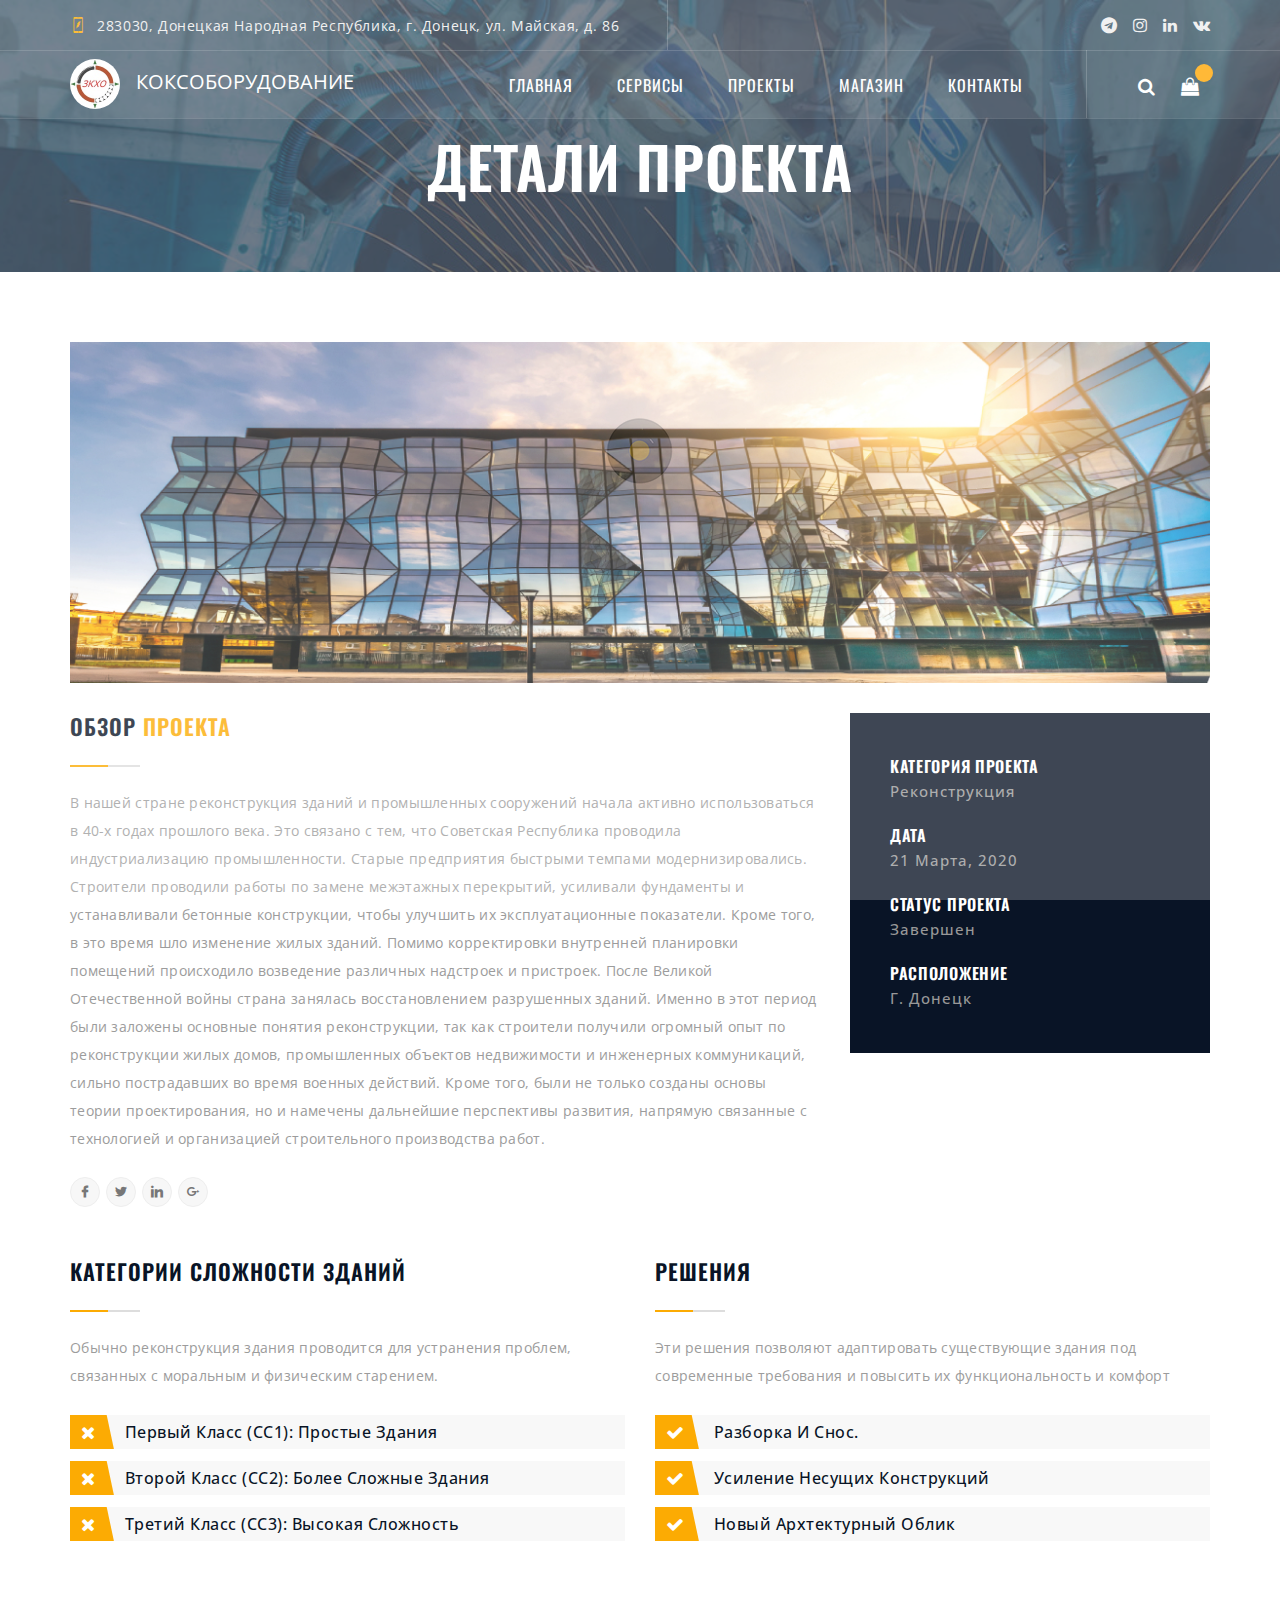
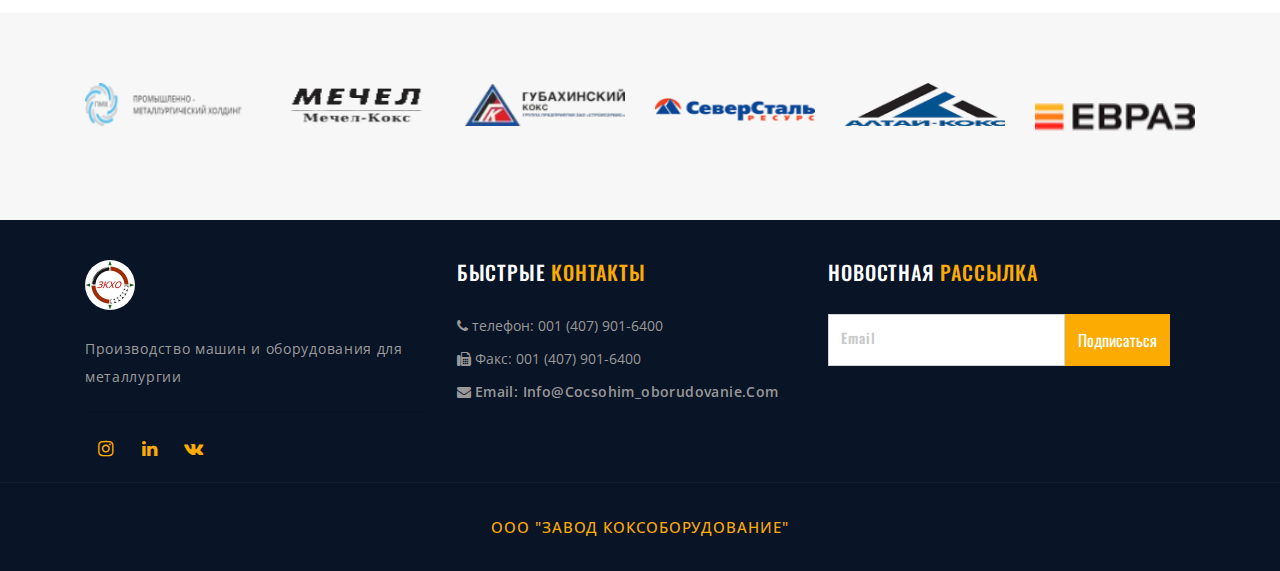
<file: project-single.html>
<!DOCTYPE html>
<html lang="en">

  
<!-- project-single47:47  -->
<head>
    <!-- Required meta tags -->
    <meta charset="utf-8">
    <meta name="description" content="" />
    <meta name="keywords" 
    content="creative, portfolio, agency, template, theme, designed, html5, html, css3, responsive, onepage" />
    <meta name="author" content="Set Private Limited" />
    <meta name="viewport" content="width=device-width, initial-scale=1, shrink-to-fit=no">

    <!--[if IE]><meta http-equiv='X-UA-Compatible' content='IE=edge,chrome=1'><![endif]-->
    <title>Introder - Industry & Factory HTMl5 Template</title>


    <!------------------------------------------
      Main CSS File
    <------------------------------------------>

    <!-- Bootstrap CSS -->
    <link rel="stylesheet" href="css/bootstrap.min.css">
    <link rel="stylesheet" href="https://cdnjs.cloudflare.com/ajax/libs/font-awesome/4.7.0/css/font-awesome.min.css">
    <link rel="stylesheet" href="https://cdnjs.cloudflare.com/ajax/libs/animate.css/4.1.1/animate.min.css"/>

    <link rel="stylesheet" href="css/menu.css">
    <link rel="stylesheet" href="css/custom-animation.css">
    <!-- Style CSS -->
    <link rel="stylesheet" href="css/style.css">
    <!-- Responsive CSS -->
    <link rel="stylesheet" href="css/responsive.css">

    <!-- Favicon -->
    <link href="images/favicon.png" rel="shortcut icon" type="image/png">

</head>

<body>

    <div class="preloader"></div>

    <!-- Start Page Wrapper  -->
    <div class="page-wrapper">

    <!-- Header Section Start -->
    <header class="header header-style-1 clearfix">
        <div class="top-bar">
            <div class="container">
                <div class="row">
                    <div class="col-lg-10">
                        <div class="contact-info">
                            <ul>
                                <li>
                                    <i class="flaticon-flash"></i> 
                                    283030, Донецкая Народная Республика, г. Донецк, ул. Майская, д. 86
                                </li>
                            </ul>
                        </div>
                    </div>
                    <div class="col-lg-2">
                        <div class="social-icons">
                            <ul>
                                <li><a href="#"><i class="fa fa-telegram"></i></a></li>
                                <li><a href="#"><i class="fa fa-instagram"></i></a></li>
                                <li><a href="#"><i class="fa fa-linkedin"></i></a></li>
                                <li><a href="#"><i class="fa fa-vk"></i></a></li>
                            </ul>
                        </div>
                    </div>
                </div>
            </div>
        </div>

        <div class="menu-style menu-style-1 bg-transparent clearfix">
            <!-- main-navigation start -->
            <div class="main-navigation main-mega-menu animated">
                <nav class="navbar navbar-expand-lg navbar-dark">
                    <div class="container">
                        <!-- header dropdown buttons end-->
                        <a class="navbar-brand" href="index.html">
                            <img id="logo_img" src="images/logotype.jpg" alt="" class="mr-3">КОКСОБОРУДОВАНИЕ
                        </a> 
                        <button class="navbar-toggler" type="button" data-toggle="collapse" data-target="#navbar-collapse-1" aria-controls="navbar-collapse-1" aria-expanded="false" aria-label="Toggle navigation">
                            <span class="navbar-toggler-icon"></span>
                        </button>

                        <div class="collapse navbar-collapse" id="navbar-collapse-1">

                            <!-- main-menu -->
                            <ul class="navbar-nav ml-xl-auto">

                                <!-- mega-menu end -->
                                <li class="nav-item dropdown">
                                    <a href="index.html" class="nav-link">Главная</a>
                                </li>
                                <!-- mega-menu start -->

                                <!-- mega-menu end -->
                                <li class="nav-item dropdown">
                                    <a href="services.html" class="nav-link">Сервисы</a>
                                </li>
                                <!-- mega-menu start -->

                                <!-- mega-menu end -->
                                <li class="nav-item dropdown">
                                    <a href="projects.html" class="nav-link">Проекты</a>
                                </li>
                                <!-- mega-menu start -->

                                <!-- mega-menu end -->
                                <li class="nav-item dropdown">
                                    <a href="shop.html" class="nav-link">Магазин</a>
                                </li>
                                <!-- mega-menu start -->


                                <!-- mega-menu end -->
                                <li class="nav-item dropdown">
                                    <a href="contact-style-2.html" class="nav-link">Контакты</a>
                                </li>
                                <!-- mega-menu start -->

                            </ul>

                            <!-- header dropdown buttons -->
                            <div class="dropdown-buttons">
                                <div class="btn-group menu-search-box">
                                    <button type="button" class="btn dropdown-toggle" id="header-drop-3" data-toggle="dropdown" aria-haspopup="true" aria-expanded="false"><i class="fa fa-search"></i></button>
                                    <ul class="dropdown-menu dropdown-menu-right dropdown-animation" aria-labelledby="header-drop-3">
                                        <li>
                                            <form role="search" class="search-box">
                                                <div class="form-group">
                                                    <input type="text" class="form-control" placeholder="Поиск">
                                                    <i class="fa fa-search form-control-feedback"></i>
                                                </div>
                                            </form>
                                        </li>
                                    </ul>
                                </div>
                                
                                <div class="btn-group">
                                    <button type="button" class="btn dropdown-toggle" id="header-drop-4" data-toggle="dropdown" aria-haspopup="true" aria-expanded="false"><i class="fa fa-shopping-bag"></i><span class="menu-cart"></span></button>
                                    <ul class="dropdown-menu dropdown-menu-right cart dropdown-animation" aria-labelledby="header-drop-4">
                                        <!-- js -->
                                    </ul>
                                </div>
                            </div>
                            <!-- main-menu end -->

                        </div>
                    </div>
                </nav>
            </div>
            <!-- main-navigation end -->
        </div>

    </header>
    <!-- Header Section End -->

    <!-- Inner Section Start -->
        <section class="inner-area parallax-bg" data-background="images/bg/px-1.jpg" data-type="parallax" data-speed="3">
        <div class="container">
            <div class="section-content">
            <div class="row">
                <div class="col-12">
                <h4>Детали проекта</h4>
                </div>
            </div>
            </div>
        </div>
        </section>
    <!-- Inner Section End -->

        <!-- Projects Section Start -->
        <section class="project-details-section pb-60">
            <div class="container">
                <div class="row">
                    <div class="project-details">
                        <div class="row">
                            <div class="col-md-12">
                                <div class="project-thumb">
                                    <img src="images/projects/1-1.jpg" alt="">
                                </div>
                            </div>
                        </div>
                        <div class="row mb-50">
                            <div class="col-md-8">
                                <div class="project-title">
                                    <h3>ОБЗОР <span>ПРОЕКТА</span></h3>
                                </div>
                                <p class="mb-25">
                                    В нашей стране реконструкция зданий и промышленных сооружений начала активно использоваться в 40-х годах 
                                    прошлого века. Это связано с тем, что Советская Республика проводила индустриализацию промышленности.
                                    Старые предприятия быстрыми темпами модернизировались. Строители проводили работы по замене межэтажных 
                                    перекрытий, усиливали фундаменты и устанавливали бетонные конструкции, чтобы улучшить их эксплуатационные 
                                    показатели. Кроме того, в это время шло изменение жилых зданий. Помимо корректировки внутренней планировки 
                                    помещений происходило возведение различных надстроек и пристроек.
                                    После Великой Отечественной войны страна занялась восстановлением разрушенных зданий. 
                                    Именно в этот период были заложены основные понятия реконструкции, так как строители получили огромный 
                                    опыт по реконструкции жилых домов, промышленных объектов недвижимости и инженерных коммуникаций, 
                                    сильно пострадавших во время военных действий. Кроме того, были не только созданы основы теории 
                                    проектирования, но и намечены дальнейшие перспективы развития, напрямую связанные с технологией и 
                                    организацией строительного производства работ.
                                </p>
                                <ul class="project-social">
                                    <li><a href="#"><i class="flaticon-facebook-logo"></i></a></li>
                                    <li><a href="#"><i class="flaticon-twitter"></i></a></li>
                                    <li><a href="#"><i class="flaticon-linkedin"></i></a></li>
                                    <li><a href="#"><i class="flaticon-social-media"></i></a></li>
                                </ul>
                            </div>
                            <div class="col-md-4">
                                <div class="details-tag">
                                    <ul>
                                        <li>
                                            <span>КАТЕГОРИЯ ПРОЕКТА</span>
                                            <span>реконструкция</span>
                                        </li>
                                        <li>
                                            <span>дата </span>
                                            <span>21 марта, 2020</span>
                                        </li>
                                        <li>
                                            <span>статус проекта</span>
                                            <span>завершен</span>
                                        </li>
                                        <li>
                                            <span>расположение</span>
                                            <span>г. Донецк</span>
                                        </li>
                                    </ul>
                                </div>
                            </div>
                        </div>
                        <div class="row">
                            <div class="col-md-6">
                                <div class="project-title">
                                    <h3>Категории сложности зданий</h3>
                                </div>
                                <p class="mb-25">Обычно реконструкция здания проводится для устранения проблем, связанных с моральным и физическим старением.</p>
                                <ul class="challenge-tag">
                                    <li><i class="fa fa-times"></i>Первый класс (СС1): простые здания</li>
                                    <li><i class="fa fa-times"></i>Второй класс (СС2): более сложные здания</li>
                                    <li><i class="fa fa-times"></i>Третий класс (CC3): высокая сложность</li>
                                </ul>
                            </div>
                            <div class="col-md-6">
                                <div class="project-title">
                                    <h3>решения</h3>
                                </div>
                                <p class="mb-25">
                                    Эти решения позволяют адаптировать существующие здания под современные требования и повысить их функциональность и комфорт
                                </p>
                                <ul class="challenge-tag">
                                    <li><i class="fa fa-check"></i>Разборка и снос.</li>
                                    <li><i class="fa fa-check"></i>Усиление несущих конструкций</li>
                                    <li><i class="fa fa-check"></i>Новый архтектурный облик</li>
                                </ul>
                            </div>
                        </div>
                    </div>
                </div>
            </div>
        </section>
        <!-- Projects Section End -->

    <!-- Client Section Start -->
    <section class="client-section bg-f7 pb-70 pt-70">
        <div class="container">
            <div class="row">
                <div class="col-md-12">
                    <div id="client_carousel" class="owl-carousel">
                        <div class="item">
                            <div class="client-img-item">
                                <img src="images/partner/1-1.png" alt="">
                            </div>
                        </div>
                        <div class="item">
                            <div class="client-img-item">
                                <img src="images/partner/2-2.png" alt="">
                            </div>
                        </div>
                        <div class="item">
                            <div class="client-img-item">
                                <img src="images/partner/3-3.png" alt="">
                            </div>
                        </div>
                        <div class="item">
                            <div class="client-img-item">
                                <img src="images/partner/4-4.png" alt="">
                            </div>
                        </div>
                        <div class="item">
                            <div class="client-img-item">
                                <img src="images/partner/5-5.png" alt="">
                            </div>
                        </div>
                        <div class="item">
                            <div class="client-img-item">
                                <img src="images/partner/6-6.png" alt="">
                            </div>
                        </div>
                    </div>
                </div>
            </div>
        </div>
    </section>
    <!-- Client Section End -->

    <!-- Footer Style Seven Start -->
    <footer class="bg-faded pt-40 pb-40 bg-theme-color-2">
      <div class="container">
        <div class="section-content d-flex">
          <div class="row">
            <div class="col-md-4 col-sm-12">
                <div class="footer-item footer-widget-one">
                  <img class="footer-logo mb-25" src="images/logotype.jpg" alt="">
                    <p>Производство машин и оборудования для металлургии</p>
                      <hr>
                      <ul class="social-icon bg-transparent bordered-theme">
                        <li><a href="#"><i class="fa fa-instagram" aria-hidden="true"></i></a></li>
                        <li><a href="#"><i class="fa fa-linkedin" aria-hidden="true"></i></a></li>
                        <li><a href="#"><i class="fa fa-vk" aria-hidden="true"></i></a></li>
                      </ul>
                </div>
            </div>

            <div class="col-md-4 col-sm-12">
              <div class="footer-item">
                <div class="footer-title">
                  <h4>Быстрые <span>Контакты</span></h4>
                </div>
                <ul class="footer-list footer-contact mb-10">
                  <li><i class="fa fa-phone"></i> телефон: 001 (407) 901-6400</li>
                  <li><i class="fa fa-fax"></i> Факс: 001 (407) 901-6400</li>
                  <li><i class="fa fa-envelope"></i> <a href="mailto:">Email: info@cocsohim_oborudovanie.com</a></li>
                </ul>
              </div>
            </div>
            <div class="col-md-4 col-sm-12">
                  <div class="footer-item">
                    <div class="footer-title">
                        <h4>новостная <span>рассылка</span></h4>
                    </div>
                    <div class="input-group subscribe-style-two">
                      <input type="email" class="form-control input-subscribe" placeholder="Email">
                      <span class="input-group-btn">
                        <button class="btn btn-subscribe" type="button">Подписаться</button>
                      </span>
                    </div>
                  </div>

                </div>
              </div>
          </div>
        </div>
      </div>
    </footer>
    <section class="footer-copy-right bg-theme-color-2 text-white p-0">
      <div class="container">
        <div class="row">
          <div class="col-12 text-center">
            <p><a target="_blank" href="https://www.templateshub.net">ООО "ЗАВОД КОКСОБОРУДОВАНИЕ"</a></p>
          </div>
        </div>
      </div>
    </section>
    <!-- Footer Style Seven End -->
      
    </div>
    <!-- End Page Wrapper  -->

    <a href="#" class="scrollup"><i class="flaticon-long-arrow-pointing-up" aria-hidden="true"></i></a>


      <!------------------------------------------
        Main JavaScript
      <------------------------------------------>
      <script src="js/jquery-3.2.1.min.js"></script>
      <script src="js/popper.min.js"></script>
      <script src="js/bootstrap.min.js"></script>


      <!-- Optional JavaScript -->
      <script src="js/bootstrap-dropdownhover.min.js"></script>
      <script src="js/bootstrap-slider.js"></script>
      <script src="js/jquery.flexslider-min.js"></script>
      <script src="js/slick.min.js"></script>
      <script src="js/owl.carousel.min.js"></script>
      <script src="js/css3-animate-it.js"></script>
      <script src="js/magnific-popup.min.js"></script>
      <script src="js/jquery.fancybox.js"></script>
      <script src="js/player-min.js"></script>

      <!-- Custom JavaScript -->
      <script src="js/script.js"></script>

</body>


<!-- project-single47:55  -->
</html>
</file>
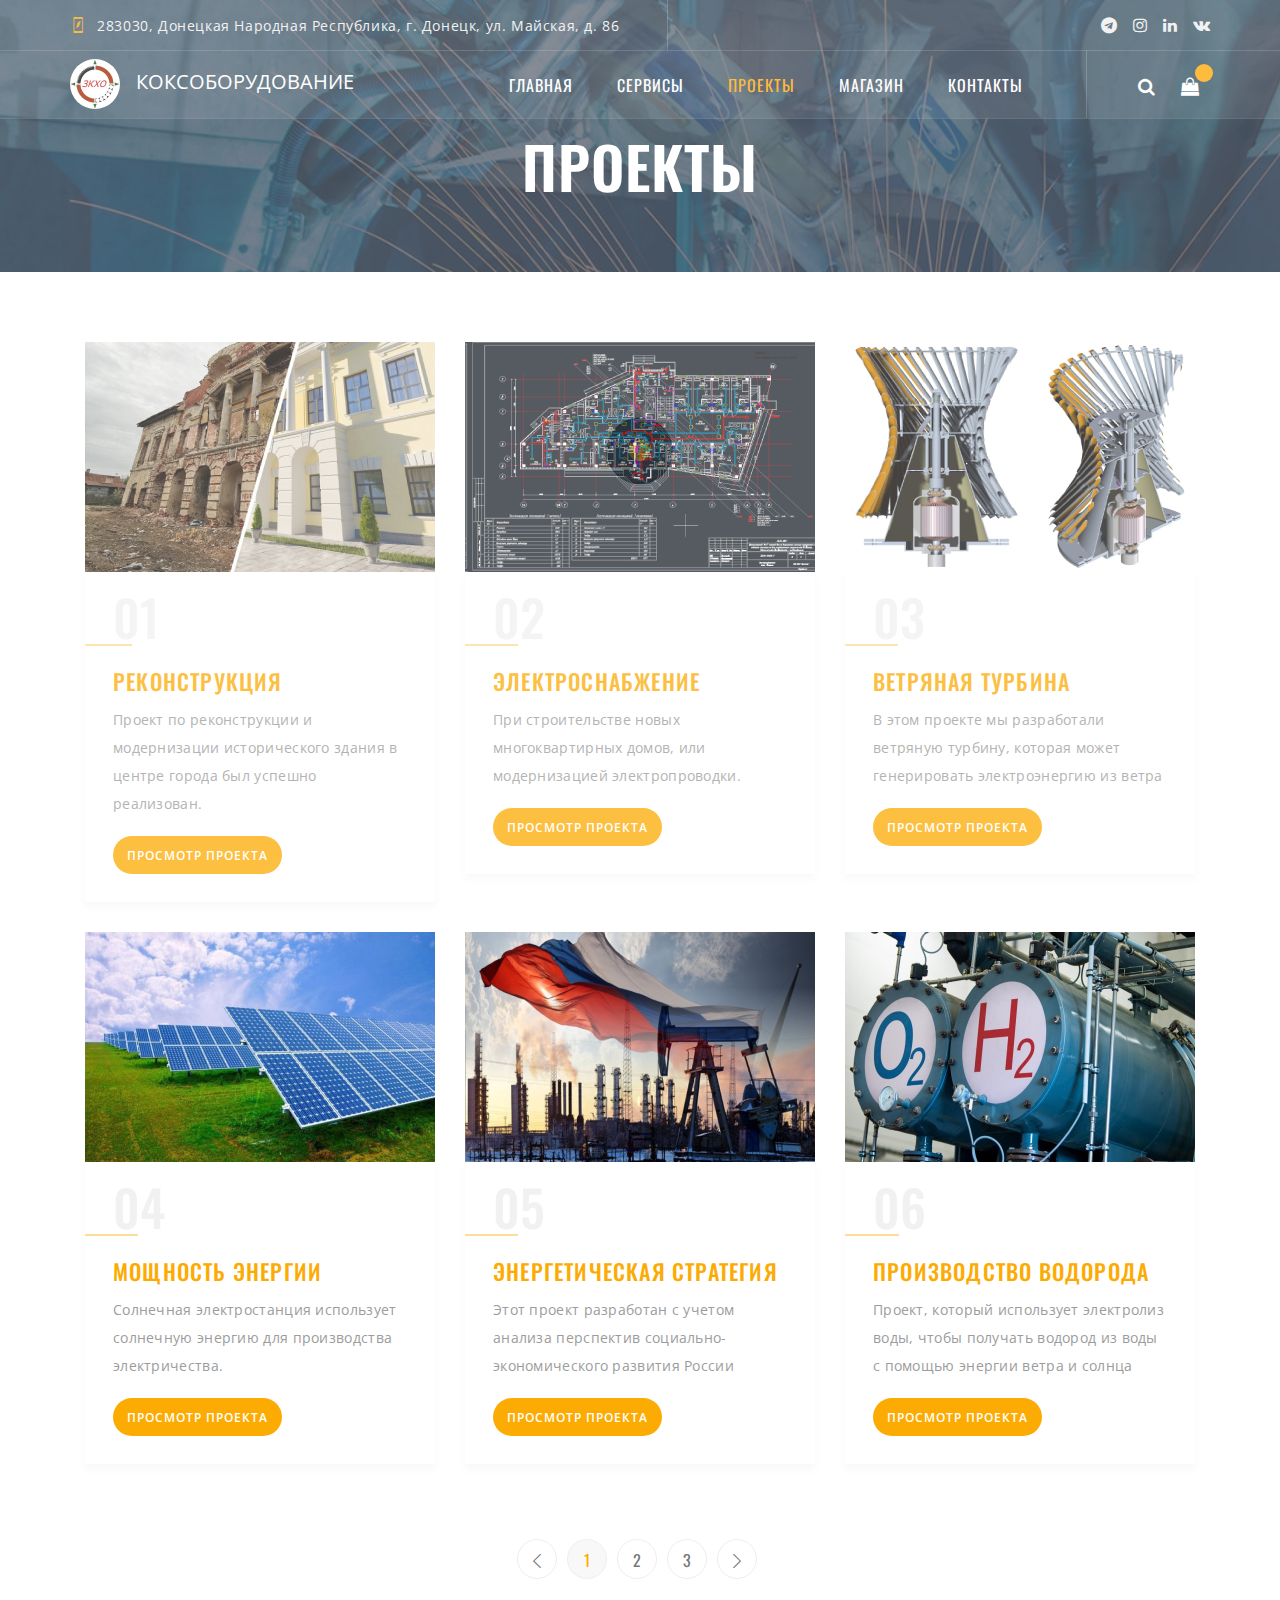
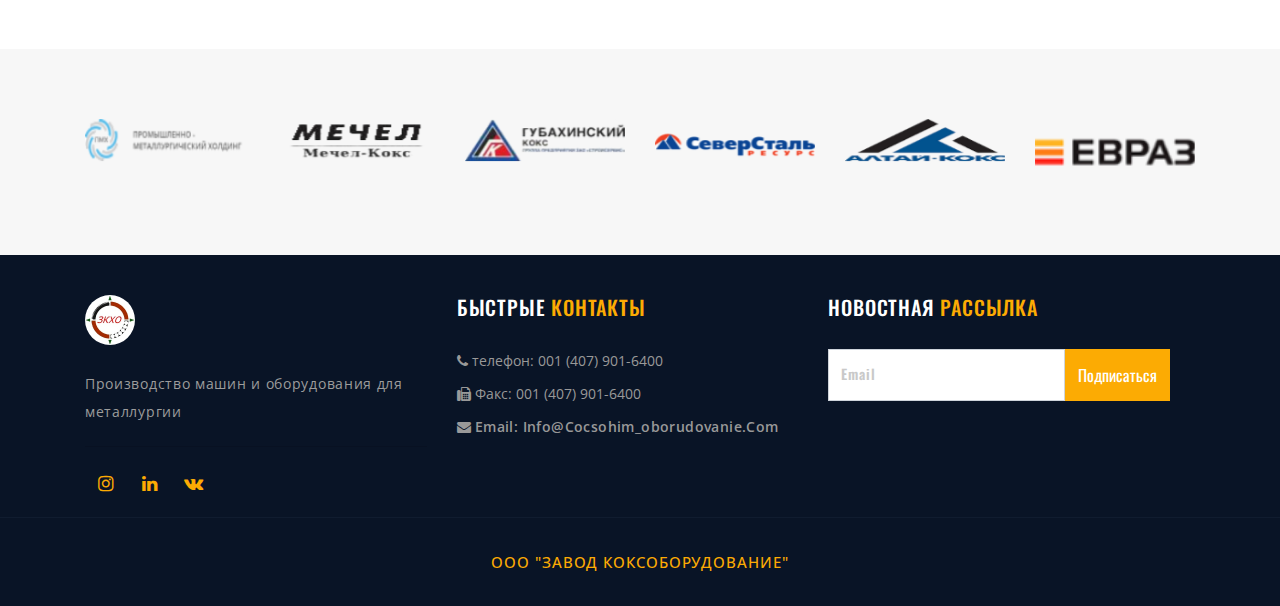
<file: projects.html>
<!DOCTYPE html>
<html lang="en">

  
<!-- projects47:47  -->
<head>
    <!-- Required meta tags -->
    <meta charset="utf-8">
    <meta name="description" content="" />
    <meta name="keywords" 
    content="creative, portfolio, agency, template, theme, designed, html5, html, css3, responsive, onepage" />
    <meta name="author" content="Set Private Limited" />
    <meta name="viewport" content="width=device-width, initial-scale=1, shrink-to-fit=no">

    <!--[if IE]><meta http-equiv='X-UA-Compatible' content='IE=edge,chrome=1'><![endif]-->
    <title>Introder - Industry & Factory HTMl5 Template</title>


    <!------------------------------------------
      Main CSS File
    <------------------------------------------>

    <!-- Bootstrap CSS -->
    <link rel="stylesheet" href="css/bootstrap.min.css">
    <link rel="stylesheet" href="https://cdnjs.cloudflare.com/ajax/libs/font-awesome/4.7.0/css/font-awesome.min.css">
    <link rel="stylesheet" href="https://cdnjs.cloudflare.com/ajax/libs/animate.css/4.1.1/animate.min.css"/>

    <link rel="stylesheet" href="css/menu.css">
    <link rel="stylesheet" href="css/custom-animation.css">
    <!-- Style CSS -->
    <link rel="stylesheet" href="css/style.css">
    <!-- Responsive CSS -->
    <link rel="stylesheet" href="css/responsive.css">

    <!-- Favicon -->
    <link href="images/favicon.png" rel="shortcut icon" type="image/png">

</head>

<body>

    <div class="preloader"></div>

    <!-- Start Page Wrapper  -->
    <div class="page-wrapper">

    <!-- Header Section Start -->
    <header class="header header-style-1 clearfix">
        <div class="top-bar">
            <div class="container">
                <div class="row">
                    <div class="col-lg-10">
                        <div class="contact-info">
                            <ul>
                                <li>
                                    <i class="flaticon-flash"></i> 
                                    283030, Донецкая Народная Республика, г. Донецк, ул. Майская, д. 86
                                </li>
                            </ul>
                        </div>
                    </div>
                    <div class="col-lg-2">
                        <div class="social-icons">
                            <ul>
                                <li><a href="#"><i class="fa fa-telegram"></i></a></li>
                                <li><a href="#"><i class="fa fa-instagram"></i></a></li>
                                <li><a href="#"><i class="fa fa-linkedin"></i></a></li>
                                <li><a href="#"><i class="fa fa-vk"></i></a></li>
                            </ul>
                        </div>
                    </div>
                </div>
            </div>
        </div>

        <div class="menu-style menu-style-1 bg-transparent clearfix">
            <!-- main-navigation start -->
            <div class="main-navigation main-mega-menu animated">
                <nav class="navbar navbar-expand-lg navbar-dark">
                    <div class="container">
                        <!-- header dropdown buttons end-->
                        <a class="navbar-brand" href="index.html">
                            <img id="logo_img" src="images/logotype.jpg" alt="" class="mr-3">КОКСОБОРУДОВАНИЕ
                        </a> 
                        <button class="navbar-toggler" type="button" data-toggle="collapse" data-target="#navbar-collapse-1" aria-controls="navbar-collapse-1" aria-expanded="false" aria-label="Toggle navigation">
                            <span class="navbar-toggler-icon"></span>
                        </button>

                        <div class="collapse navbar-collapse" id="navbar-collapse-1">

                            <!-- main-menu -->
                            <ul class="navbar-nav ml-xl-auto">

                                <!-- mega-menu end -->
                                <li class="nav-item dropdown">
                                    <a href="index.html" class="nav-link">Главная</a>
                                </li>
                                <!-- mega-menu start -->

                                <!-- mega-menu end -->
                                <li class="nav-item dropdown">
                                    <a href="services.html" class="nav-link">Сервисы</a>
                                </li>
                                <!-- mega-menu start -->

                                <!-- mega-menu end -->
                                <li class="nav-item dropdown">
                                    <a href="projects.html" class="nav-link">Проекты</a>
                                </li>
                                <!-- mega-menu start -->

                                <!-- mega-menu end -->
                                <li class="nav-item dropdown">
                                    <a href="shop.html" class="nav-link">Магазин</a>
                                </li>
                                <!-- mega-menu start -->


                                <!-- mega-menu end -->
                                <li class="nav-item dropdown">
                                    <a href="contact-style-2.html" class="nav-link">Контакты</a>
                                </li>
                                <!-- mega-menu start -->

                            </ul>

                            <!-- header dropdown buttons -->
                            <div class="dropdown-buttons">
                                <div class="btn-group menu-search-box">
                                    <button type="button" class="btn dropdown-toggle" id="header-drop-3" data-toggle="dropdown" aria-haspopup="true" aria-expanded="false"><i class="fa fa-search"></i></button>
                                    <ul class="dropdown-menu dropdown-menu-right dropdown-animation" aria-labelledby="header-drop-3">
                                        <li>
                                            <form role="search" class="search-box">
                                                <div class="form-group">
                                                    <input type="text" class="form-control" placeholder="Поиск">
                                                    <i class="fa fa-search form-control-feedback"></i>
                                                </div>
                                            </form>
                                        </li>
                                    </ul>
                                </div>
                                
                                <div class="btn-group">
                                    <button type="button" class="btn dropdown-toggle" id="header-drop-4" data-toggle="dropdown" aria-haspopup="true" aria-expanded="false"><i class="fa fa-shopping-bag"></i><span class="menu-cart"></span></button>
                                    <ul class="dropdown-menu dropdown-menu-right cart dropdown-animation" aria-labelledby="header-drop-4">
                                        <!-- js -->
                                    </ul>
                                </div>
                            </div>
                            <!-- main-menu end -->

                        </div>
                    </div>
                </nav>
            </div>
            <!-- main-navigation end -->
        </div>

    </header>
    <!-- Header Section End -->

        <!-- Inner Section Start -->
          <section class="inner-area parallax-bg" data-background="images/bg/px-1.jpg" data-type="parallax" data-speed="3">
            <div class="container">
              <div class="section-content">
                <div class="row">
                  <div class="col-12">
                    <h4>Проекты</h4>
                  </div>
                </div>
              </div>
            </div>
          </section>
        <!-- Inner Section End -->

        <!-- Projects Section Start -->
        <section class="projects-section">
            <div class="container">
                <div class="row">
                    <div class="col-md-6 col-lg-4">
                        <div class="projects-item">
                            <div class="thumb">
                                <img src="images/projects/1-11.jpg" alt="">
                            </div>
                            <div class="content">
                                <h1>01</h1>
                                <h3>Реконструкция</h3>
                                <p>Проект по реконструкции и модернизации исторического здания в центре города был успешно реализован.</p>
                                <a class="project-btn" href="project-single.html">Просмотр проекта</a>
                            </div>
                        </div>
                    </div>
                    <div class="col-md-6 col-lg-4">
                        <div class="projects-item">
                            <div class="thumb">
                                <img src="images/projects/2-2.jpg" alt="">
                            </div>
                            <div class="content">
                                <h1>02</h1>
                                <h3>Электроснабжение</h3>
                                <p>При строительстве новых многоквартирных домов, или модернизацией электропроводки.</p>
                                <a class="project-btn" href="project-single.html">Просмотр проекта</a>
                            </div>
                        </div>
                    </div>
                    <div class="col-md-6 col-lg-4">
                        <div class="projects-item">
                            <div class="thumb">
                                <img src="images/projects/3-3.jpg" alt="">
                            </div>
                            <div class="content">
                                <h1>03</h1>
                                <h3>ветряная турбина</h3>
                                <p> В этом проекте мы разработали ветряную турбину, которая может генерировать электроэнергию из ветра</p>
                                <a class="project-btn" href="project-single.html">Просмотр проекта</a>
                            </div>
                        </div>
                    </div>
                    <div class="col-md-6 col-lg-4">
                        <div class="projects-item">
                            <div class="thumb">
                                <img src="images/projects/4-4.jpg" alt="">
                            </div>
                            <div class="content">
                                <h1>04</h1>
                                <h3>Мощность энергии</h3>
                                <p> Солнечная электростанция использует солнечную энергию для производства электричества.</p>
                                <a class="project-btn" href="project-single.html">Просмотр проекта</a>
                            </div>
                        </div>
                    </div>
                    <div class="col-md-6 col-lg-4">
                        <div class="projects-item">
                            <div class="thumb">
                                <img src="images/projects/display.jpg" alt="">
                            </div>
                            <div class="content">
                                <h1>05</h1>
                                <h3>Энергетическая стратегия</h3>
                                <p>Этот проект разработан с учетом анализа перспектив социально-экономического развития России</p>
                                <a class="project-btn" href="#">Просмотр проекта</a>
                            </div>
                        </div>
                    </div>
                    <div class="col-md-6 col-lg-4">
                        <div class="projects-item">
                            <div class="thumb">
                                <img src="images/projects/6-6.jpg" alt="">
                            </div>
                            <div class="content">
                                <h1>06</h1>
                                <h3>производство водорода</h3>
                                <p>Проект, который использует электролиз воды, чтобы получать водород из воды с помощью энергии ветра и солнца</p>
                                <a class="project-btn" href="#">просмотр проекта</a>
                            </div>
                        </div>
                    </div>
                </div>
            </div>
        </section>
        <!-- Projects Section End -->

        <section class="text-center pt-0 pb-70">
            <div class="container">
                <div class="row">
                    <div class="col-md-12">
                       <div class="page-link-item">
                          <ul>
                            <li><a class="flaticon-left-arrow-1" href="#"></a></li>
                            <li><a class="active" href="#">1</a></li>
                            <li><a href="#">2</a></li>
                            <li><a href="#">3</a></li>
                            <li><a class="flaticon-right-arrow-1" href="#"></a></li>
                          </ul>
                        </div>
                    </div>
                </div>
            </div>
        </section>

    <!-- Client Section Start -->
    <section class="client-section bg-f7 pb-70 pt-70">
    <div class="container">
    <div class="row">
        <div class="col-md-12">
            <div id="client_carousel" class="owl-carousel">
                <div class="item">
                    <div class="client-img-item">
                        <img src="images/partner/1-1.png" alt="">
                    </div>
                </div>
                <div class="item">
                    <div class="client-img-item">
                        <img src="images/partner/2-2.png" alt="">
                    </div>
                </div>
                <div class="item">
                    <div class="client-img-item">
                        <img src="images/partner/3-3.png" alt="">
                    </div>
                </div>
                <div class="item">
                    <div class="client-img-item">
                        <img src="images/partner/4-4.png" alt="">
                    </div>
                </div>
                <div class="item">
                    <div class="client-img-item">
                        <img src="images/partner/5-5.png" alt="">
                    </div>
                </div>
                <div class="item">
                    <div class="client-img-item">
                        <img src="images/partner/6-6.png" alt="">
                    </div>
                </div>
            </div>
        </div>
    </div>
    </div>
    </section>
    <!-- Client Section End -->

    <!-- Footer Style Seven Start -->
    <footer class="bg-faded pt-40 pb-40 bg-theme-color-2">
      <div class="container">
        <div class="section-content d-flex">
          <div class="row">
            <div class="col-md-4 col-sm-12">
                <div class="footer-item footer-widget-one">
                  <img class="footer-logo mb-25" src="images/logotype.jpg" alt="">
                    <p>Производство машин и оборудования для металлургии</p>
                      <hr>
                      <ul class="social-icon bg-transparent bordered-theme">
                        <li><a href="#"><i class="fa fa-instagram" aria-hidden="true"></i></a></li>
                        <li><a href="#"><i class="fa fa-linkedin" aria-hidden="true"></i></a></li>
                        <li><a href="#"><i class="fa fa-vk" aria-hidden="true"></i></a></li>
                      </ul>
                </div>
            </div>

            <div class="col-md-4 col-sm-12">
              <div class="footer-item">
                <div class="footer-title">
                  <h4>Быстрые <span>Контакты</span></h4>
                </div>
                <ul class="footer-list footer-contact mb-10">
                  <li><i class="fa fa-phone"></i> телефон: 001 (407) 901-6400</li>
                  <li><i class="fa fa-fax"></i> Факс: 001 (407) 901-6400</li>
                  <li><i class="fa fa-envelope"></i> <a href="mailto:">Email: info@cocsohim_oborudovanie.com</a></li>
                </ul>
              </div>
            </div>
            <div class="col-md-4 col-sm-12">
                  <div class="footer-item">
                    <div class="footer-title">
                        <h4>новостная <span>рассылка</span></h4>
                    </div>
                    <div class="input-group subscribe-style-two">
                      <input type="email" class="form-control input-subscribe" placeholder="Email">
                      <span class="input-group-btn">
                        <button class="btn btn-subscribe" type="button">Подписаться</button>
                      </span>
                    </div>
                  </div>

                </div>
              </div>
          </div>
        </div>
      </div>
    </footer>
    <section class="footer-copy-right bg-theme-color-2 text-white p-0">
      <div class="container">
        <div class="row">
          <div class="col-12 text-center">
            <p><a target="_blank" href="https://www.templateshub.net">ООО "ЗАВОД КОКСОБОРУДОВАНИЕ"</a></p>
          </div>
        </div>
      </div>
    </section>
    <!-- Footer Style Seven End -->
      
    </div>
    <!-- End Page Wrapper  -->

    <a href="#" class="scrollup"><i class="flaticon-long-arrow-pointing-up" aria-hidden="true"></i></a>


      <!------------------------------------------
        Main JavaScript
      <------------------------------------------>
      <script src="js/jquery-3.2.1.min.js"></script>
      <script src="js/popper.min.js"></script>
      <script src="js/bootstrap.min.js"></script>


      <!-- Optional JavaScript -->
      <script src="js/bootstrap-dropdownhover.min.js"></script>
      <script src="js/bootstrap-slider.js"></script>
      <script src="js/jquery.flexslider-min.js"></script>
      <script src="js/slick.min.js"></script>
      <script src="js/owl.carousel.min.js"></script>
      <script src="js/css3-animate-it.js"></script>
      <script src="js/magnific-popup.min.js"></script>
      <script src="js/jquery.fancybox.js"></script>
      <script src="js/player-min.js"></script>

      <!-- Custom JavaScript -->
      <script src="js/script.js"></script>

</body>


<!-- projects47:47  -->
</html>
</file>
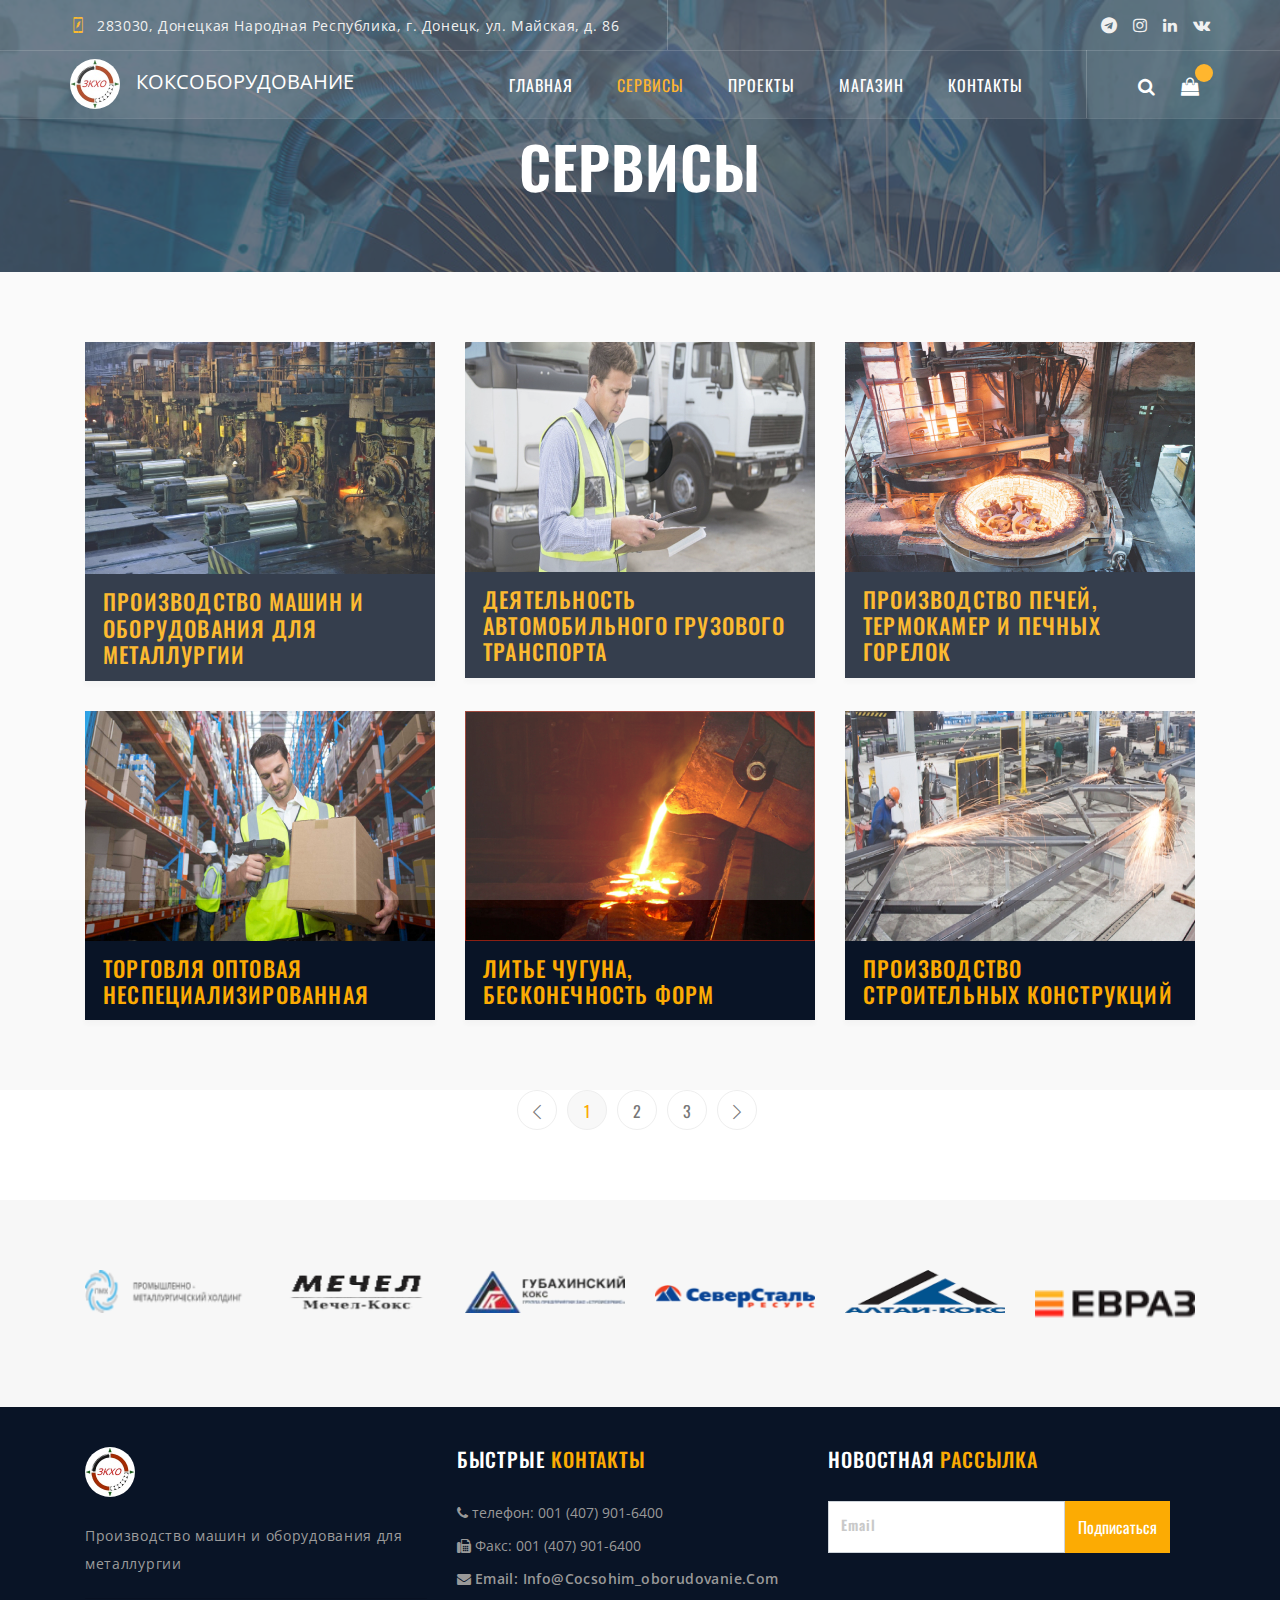
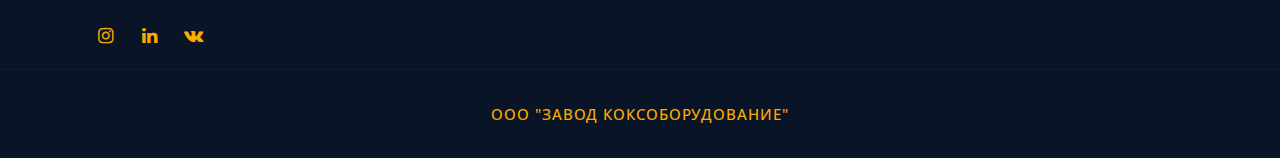
<file: services.html>
<!DOCTYPE html>
<html lang="en">

  
<!-- services48:14  -->
<head>
    <!-- Required meta tags -->
    <meta charset="utf-8">
    <meta name="description" content="" />
    <meta name="keywords" 
    content="creative, portfolio, agency, template, theme, designed, html5, html, css3, responsive, onepage" />
    <meta name="author" content="Set Private Limited" />
    <meta name="viewport" content="width=device-width, initial-scale=1, shrink-to-fit=no">

    <!--[if IE]><meta http-equiv='X-UA-Compatible' content='IE=edge,chrome=1'><![endif]-->
    <title>Introder - Industry & Factory HTMl5 Template</title>


    <!------------------------------------------
      Main CSS File
    <------------------------------------------>

    <!-- Bootstrap CSS -->
    <link rel="stylesheet" href="css/bootstrap.min.css">
    <link rel="stylesheet" href="https://cdnjs.cloudflare.com/ajax/libs/font-awesome/4.7.0/css/font-awesome.min.css">
    <link rel="stylesheet" href="https://cdnjs.cloudflare.com/ajax/libs/animate.css/4.1.1/animate.min.css"/>

    <link rel="stylesheet" href="css/menu.css">
    <link rel="stylesheet" href="css/custom-animation.css">
    <!-- Style CSS -->
    <link rel="stylesheet" href="css/style.css">
    <!-- Responsive CSS -->
    <link rel="stylesheet" href="css/responsive.css">

    <!-- Favicon -->
    <link href="images/favicon.png" rel="shortcut icon" type="image/png">

</head>

<body>

    <div class="preloader"></div>

    <!-- Start Page Wrapper  -->
    <div class="page-wrapper">

    <!-- Header Section Start -->
    <header class="header header-style-1 clearfix">
        <div class="top-bar">
            <div class="container">
                <div class="row">
                    <div class="col-lg-10">
                        <div class="contact-info">
                            <ul>
                                <li>
                                    <i class="flaticon-flash"></i> 
                                    283030, Донецкая Народная Республика, г. Донецк, ул. Майская, д. 86
                                </li>
                            </ul>
                        </div>
                    </div>
                    <div class="col-lg-2">
                        <div class="social-icons">
                            <ul>
                                <li><a href="#"><i class="fa fa-telegram"></i></a></li>
                                <li><a href="#"><i class="fa fa-instagram"></i></a></li>
                                <li><a href="#"><i class="fa fa-linkedin"></i></a></li>
                                <li><a href="#"><i class="fa fa-vk"></i></a></li>
                            </ul>
                        </div>
                    </div>
                </div>
            </div>
        </div>

        <div class="menu-style menu-style-1 bg-transparent clearfix">
            <!-- main-navigation start -->
            <div class="main-navigation main-mega-menu animated">
                <nav class="navbar navbar-expand-lg navbar-dark">
                    <div class="container">
                        <!-- header dropdown buttons end-->
                        <a class="navbar-brand" href="index.html">
                            <img id="logo_img" src="images/logotype.jpg" alt="" class="mr-3">КОКСОБОРУДОВАНИЕ
                        </a> 
                        <button class="navbar-toggler" type="button" data-toggle="collapse" data-target="#navbar-collapse-1" aria-controls="navbar-collapse-1" aria-expanded="false" aria-label="Toggle navigation">
                            <span class="navbar-toggler-icon"></span>
                        </button>

                        <div class="collapse navbar-collapse" id="navbar-collapse-1">

                            <!-- main-menu -->
                            <ul class="navbar-nav ml-xl-auto">

                                <!-- mega-menu end -->
                                <li class="nav-item dropdown">
                                    <a href="index.html" class="nav-link">Главная</a>
                                </li>
                                <!-- mega-menu start -->

                                <!-- mega-menu end -->
                                <li class="nav-item dropdown">
                                    <a href="services.html" class="nav-link">Сервисы</a>
                                </li>
                                <!-- mega-menu start -->

                                <!-- mega-menu end -->
                                <li class="nav-item dropdown">
                                    <a href="projects.html" class="nav-link">Проекты</a>
                                </li>
                                <!-- mega-menu start -->

                                <!-- mega-menu end -->
                                <li class="nav-item dropdown">
                                    <a href="shop.html" class="nav-link">Магазин</a>
                                </li>
                                <!-- mega-menu start -->


                                <!-- mega-menu end -->
                                <li class="nav-item dropdown">
                                    <a href="contact-style-2.html" class="nav-link">Контакты</a>
                                </li>
                                <!-- mega-menu start -->

                            </ul>

                            <!-- header dropdown buttons -->
                            <div class="dropdown-buttons">
                                <div class="btn-group menu-search-box">
                                    <button type="button" class="btn dropdown-toggle" id="header-drop-3" data-toggle="dropdown" aria-haspopup="true" aria-expanded="false"><i class="fa fa-search"></i></button>
                                    <ul class="dropdown-menu dropdown-menu-right dropdown-animation" aria-labelledby="header-drop-3">
                                        <li>
                                            <form role="search" class="search-box">
                                                <div class="form-group">
                                                    <input type="text" class="form-control" placeholder="Поиск">
                                                    <i class="fa fa-search form-control-feedback"></i>
                                                </div>
                                            </form>
                                        </li>
                                    </ul>
                                </div>
                                
                                <div class="btn-group">
                                    <button type="button" class="btn dropdown-toggle" id="header-drop-4" data-toggle="dropdown" aria-haspopup="true" aria-expanded="false"><i class="fa fa-shopping-bag"></i><span class="menu-cart"></span></button>
                                    <ul class="dropdown-menu dropdown-menu-right cart dropdown-animation" aria-labelledby="header-drop-4">
                                       <!-- js -->
                                    </ul>
                                </div>
                            </div>
                            <!-- main-menu end -->

                        </div>
                    </div>
                </nav>
            </div>
            <!-- main-navigation end -->
        </div>

    </header>
    <!-- Header Section End -->

        <!-- Inner Section Start -->
          <section class="inner-area parallax-bg" data-background="images/bg/px-1.jpg" data-type="parallax" data-speed="3">
            <div class="container">
              <div class="section-content">
                <div class="row">
                  <div class="col-12">
                    <h4>Сервисы</h4>
                  </div>
                </div>
              </div>
            </div>
          </section>
        <!-- Inner Section End -->

        <!-- Services Section Start -->
        <section id="services" class="service-section4 bg-f9 pb-40">
            <div class="container">
                <div class="row">
                    <div class="col-md-4">
                        <div class="service-item style-4">
                            <div class="thumb">
                                <img alt="service img" src="images/service/1-1.jpeg">
                                <div class="service-link-box">
                                    <a href="industry-construction.html">подробнее</a>
                                </div>
                            </div>
                            <div class="content">
                                <h3>Производство машин и оборудования для металлургии</h3>
                            </div>
                        </div>
                    </div>
                    <div class="col-md-4">
                        <div class="service-item style-4">
                            <div class="thumb">
                                <img alt="service img" src="images/service/2-2.jpg">
                                <div class="service-link-box">
                                    <a href="industry-construction.html">подробнее</a>
                                </div>
                            </div>
                            <div class="content">
                                <h3>Деятельность автомобильного грузового транспорта</h3>
                            </div>
                        </div>
                    </div>
                    <div class="col-md-4">
                        <div class="service-item style-4">
                            <div class="thumb">
                                <img alt="service img" src="images/service/3-3.jpg">
                                <div class="service-link-box">
                                    <a href="industry-construction.html">подробнее</a>
                                </div>
                            </div>
                            <div class="content">
                                <h3>Производство печей, термокамер и печных горелок</h3>
                            </div>
                        </div>
                    </div>
                    <div class="col-md-4">
                        <div class="service-item style-4">
                            <div class="thumb">
                                <img alt="service img" src="images/service/4-4.jpg">
                                <div class="service-link-box">
                                    <a href="industry-construction.html">подробнее</a>
                                </div>
                            </div>
                            <div class="content">
                                <h3>Торговля оптовая неспециализированная</h3>
                            </div>
                        </div>
                    </div>
                    <div class="col-md-4">
                        <div class="service-item style-4">
                            <div class="thumb">
                                <img alt="service img" src="images/service/5-5.jpg">
                                <div class="service-link-box">
                                    <a href="industry-construction.html">подробнее</a>
                                </div>
                            </div>
                            <div class="content">
                                <h3>Литье чугуна, бесконечность форм</h3>
                            </div>
                        </div>
                    </div>
                    <div class="col-md-4">
                        <div class="service-item style-4">
                            <div class="thumb">
                                <img alt="service img" src="images/service/6-6.jpg">
                                <div class="service-link-box">
                                    <a href="industry-construction.html">подробнее</a>
                                </div>
                            </div>
                            <div class="content">
                                <h3>Производство строительных конструкций</h3>
                            </div>
                        </div>
                    </div>
                </div>
            </div>
        </section>
        <!-- Services Section End -->

        <section class="text-center pt-0 pb-70">
            <div class="container">
                <div class="row">
                    <div class="col-md-12">
                       <div class="page-link-item">
                          <ul>
                            <li><a class="flaticon-left-arrow-1" href="#"></a></li>
                            <li><a class="active" href="#">1</a></li>
                            <li><a href="#">2</a></li>
                            <li><a href="#">3</a></li>
                            <li><a class="flaticon-right-arrow-1" href="#"></a></li>
                          </ul>
                        </div>
                    </div>
                </div>
            </div>
        </section>

        <!-- Client Section Start -->
        <section class="client-section bg-f7 pb-70 pt-70">
            <div class="container">
                <div class="row">
                    <div class="col-md-12">
                        <div id="client_carousel" class="owl-carousel">
                            <div class="item">
                                <div class="client-img-item">
                                    <img src="images/partner/1-1.png" alt="">
                                </div>
                            </div>
                            <div class="item">
                                <div class="client-img-item">
                                    <img src="images/partner/2-2.png" alt="">
                                </div>
                            </div>
                            <div class="item">
                                <div class="client-img-item">
                                    <img src="images/partner/3-3.png" alt="">
                                </div>
                            </div>
                            <div class="item">
                                <div class="client-img-item">
                                    <img src="images/partner/4-4.png" alt="">
                                </div>
                            </div>
                            <div class="item">
                                <div class="client-img-item">
                                    <img src="images/partner/5-5.png" alt="">
                                </div>
                            </div>
                            <div class="item">
                                <div class="client-img-item">
                                    <img src="images/partner/6-6.png" alt="">
                                </div>
                            </div>
                        </div>
                    </div>
                </div>
            </div>
        </section>
        <!-- Client Section End -->

    <!-- Footer Style Seven Start -->
    <footer class="bg-faded pt-40 pb-40 bg-theme-color-2">
        <div class="container">
          <div class="section-content d-flex">
            <div class="row">
              <div class="col-md-4 col-sm-12">
                  <div class="footer-item footer-widget-one">
                    <img class="footer-logo mb-25" src="images/logotype.jpg" alt="">
                      <p>Производство машин и оборудования для металлургии</p>
                        <hr>
                        <ul class="social-icon bg-transparent bordered-theme">
                          <li><a href="#"><i class="fa fa-instagram" aria-hidden="true"></i></a></li>
                          <li><a href="#"><i class="fa fa-linkedin" aria-hidden="true"></i></a></li>
                          <li><a href="#"><i class="fa fa-vk" aria-hidden="true"></i></a></li>
                        </ul>
                  </div>
              </div>

              <div class="col-md-4 col-sm-12">
                <div class="footer-item">
                  <div class="footer-title">
                    <h4>Быстрые <span>Контакты</span></h4>
                  </div>
                  <ul class="footer-list footer-contact mb-10">
                    <li><i class="fa fa-phone"></i> телефон: 001 (407) 901-6400</li>
                    <li><i class="fa fa-fax"></i> Факс: 001 (407) 901-6400</li>
                    <li><i class="fa fa-envelope"></i> <a href="mailto:">Email: info@cocsohim_oborudovanie.com</a></li>
                  </ul>
                </div>
              </div>
              <div class="col-md-4 col-sm-12">
                    <div class="footer-item">
                      <div class="footer-title">
                          <h4>новостная <span>рассылка</span></h4>
                      </div>
                      <div class="input-group subscribe-style-two">
                        <input type="email" class="form-control input-subscribe" placeholder="Email">
                        <span class="input-group-btn">
                          <button class="btn btn-subscribe" type="button">Подписаться</button>
                        </span>
                      </div>
                    </div>

                  </div>
                </div>
            </div>
          </div>
        </div>
      </footer>
      <section class="footer-copy-right bg-theme-color-2 text-white p-0">
        <div class="container">
          <div class="row">
            <div class="col-12 text-center">
              <p><a target="_blank" href="https://www.templateshub.net">ООО "ЗАВОД КОКСОБОРУДОВАНИЕ"</a></p>
            </div>
          </div>
        </div>
      </section>
      <!-- Footer Style Seven End -->
      
    </div>
    <!-- End Page Wrapper  -->

    <a href="#" class="scrollup"><i class="flaticon-long-arrow-pointing-up" aria-hidden="true"></i></a>


      <!------------------------------------------
        Main JavaScript
      <------------------------------------------>
      <script src="js/jquery-3.2.1.min.js"></script>
      <script src="js/popper.min.js"></script>
      <script src="js/bootstrap.min.js"></script>


      <!-- Optional JavaScript -->
      <script src="js/bootstrap-dropdownhover.min.js"></script>
      <script src="js/bootstrap-slider.js"></script>
      <script src="js/jquery.flexslider-min.js"></script>
      <script src="js/slick.min.js"></script>
      <script src="js/owl.carousel.min.js"></script>
      <script src="js/css3-animate-it.js"></script>
      <script src="js/magnific-popup.min.js"></script>
      <script src="js/jquery.fancybox.js"></script>
      <script src="js/player-min.js"></script>

      <!-- Custom JavaScript -->
      <script src="js/script.js"></script>

</body>


<!-- services48:14  -->
</html>
</file>
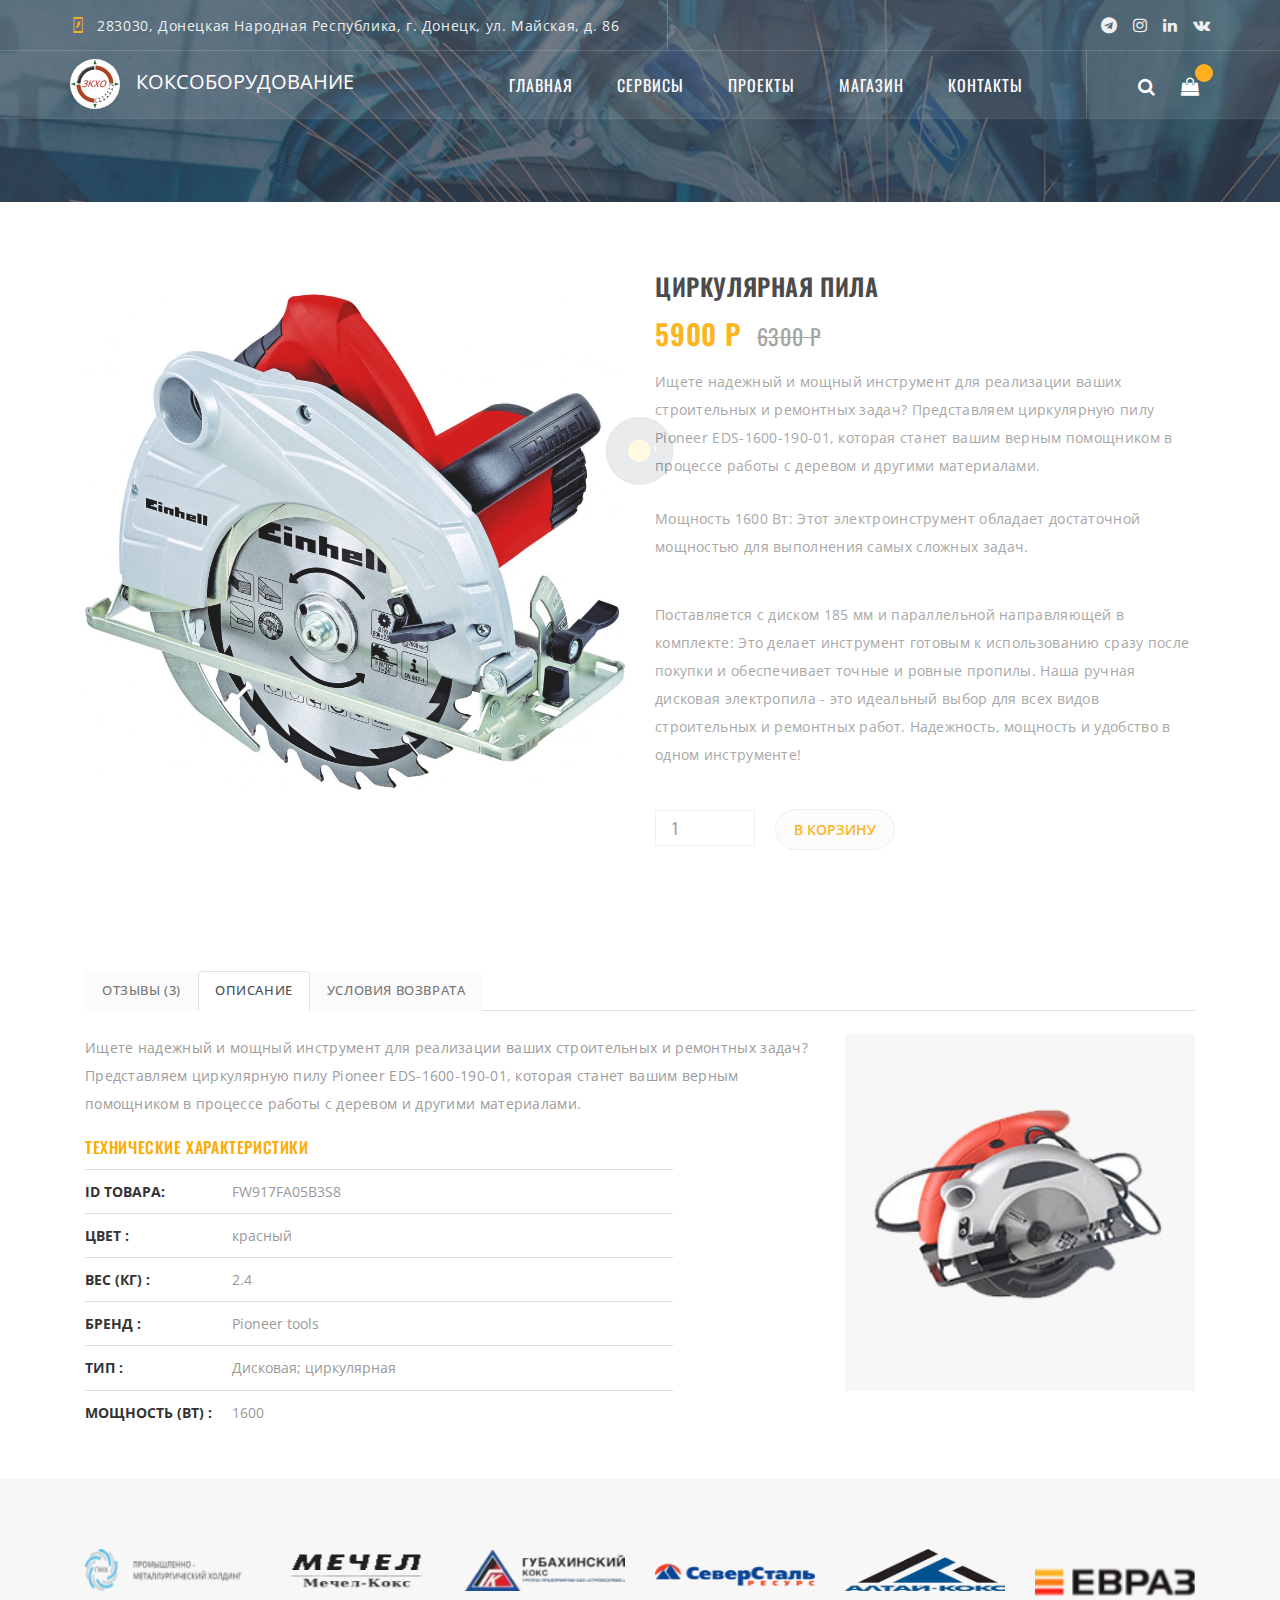
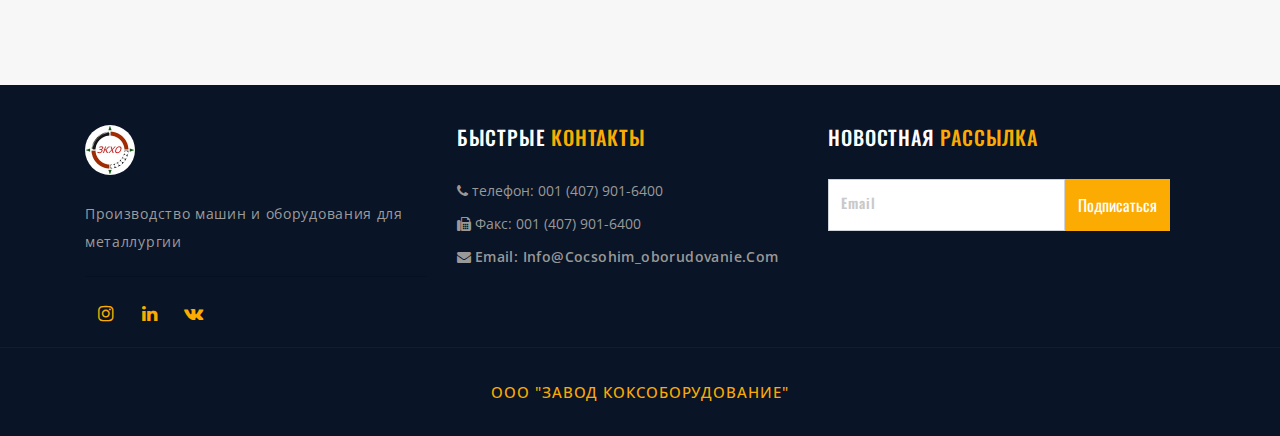
<file: shop-single.html>
<!DOCTYPE html>
<html lang="en">

  
<!-- shop-single48:19  -->
<head>
  <!-- Required meta tags -->
  <meta charset="utf-8">
  <meta name="description" content="" />
  <meta name="keywords" 
  content="creative, portfolio, agency, template, theme, designed, html5, html, css3, responsive, onepage" />
  <meta name="author" content="Set Private Limited" />
  <meta name="viewport" content="width=device-width, initial-scale=1, shrink-to-fit=no">

  <!--[if IE]><meta http-equiv='X-UA-Compatible' content='IE=edge,chrome=1'><![endif]-->
  <title>Introder - Industry & Factory HTMl5 Template</title>


  <!------------------------------------------
    Main CSS File
  <------------------------------------------>

  <!-- Bootstrap CSS -->
  <link rel="stylesheet" href="css/bootstrap.min.css">
  <link rel="stylesheet" href="https://cdnjs.cloudflare.com/ajax/libs/font-awesome/4.7.0/css/font-awesome.min.css">
  <link rel="stylesheet" href="https://cdnjs.cloudflare.com/ajax/libs/animate.css/4.1.1/animate.min.css"/>

  <link rel="stylesheet" href="css/menu.css">
  <link rel="stylesheet" href="css/custom-animation.css">
  <!-- Style CSS -->
  <link rel="stylesheet" href="css/style.css">
  <!-- Responsive CSS -->
  <link rel="stylesheet" href="css/responsive.css">

  <!-- Favicon -->
  <link href="images/favicon.png" rel="shortcut icon" type="image/png">

</head>

<body>

    <div class="preloader"></div>

    <!-- Start Page Wrapper  -->
    <div class="page-wrapper">

    <!-- Header Section Start -->
    <header class="header header-style-1 clearfix">
    <div class="top-bar">
        <div class="container">
            <div class="row">
                <div class="col-lg-10">
                    <div class="contact-info">
                        <ul>
                            <li>
                                <i class="flaticon-flash"></i> 
                                283030, Донецкая Народная Республика, г. Донецк, ул. Майская, д. 86
                            </li>
                        </ul>
                    </div>
                </div>
                <div class="col-lg-2">
                    <div class="social-icons">
                        <ul>
                            <li><a href="#"><i class="fa fa-telegram"></i></a></li>
                            <li><a href="#"><i class="fa fa-instagram"></i></a></li>
                            <li><a href="#"><i class="fa fa-linkedin"></i></a></li>
                            <li><a href="#"><i class="fa fa-vk"></i></a></li>
                        </ul>
                    </div>
                </div>
            </div>
        </div>
    </div>

    <div class="menu-style menu-style-1 bg-transparent clearfix">
        <!-- main-navigation start -->
        <div class="main-navigation main-mega-menu animated">
            <nav class="navbar navbar-expand-lg navbar-dark">
                <div class="container">
                    <!-- header dropdown buttons end-->
                    <a class="navbar-brand" href="index.html">
                        <img id="logo_img" src="images/logotype.jpg" alt="" class="mr-3">КОКСОБОРУДОВАНИЕ
                    </a> 
                    <button class="navbar-toggler" type="button" data-toggle="collapse" data-target="#navbar-collapse-1" aria-controls="navbar-collapse-1" aria-expanded="false" aria-label="Toggle navigation">
                        <span class="navbar-toggler-icon"></span>
                    </button>

                    <div class="collapse navbar-collapse" id="navbar-collapse-1">

                        <!-- main-menu -->
                        <ul class="navbar-nav ml-xl-auto">

                            <!-- mega-menu end -->
                            <li class="nav-item dropdown">
                                <a href="index.html" class="nav-link">Главная</a>
                            </li>
                            <!-- mega-menu start -->

                            <!-- mega-menu end -->
                            <li class="nav-item dropdown">
                                <a href="#services" class="nav-link">Сервисы</a>
                            </li>
                            <!-- mega-menu start -->

                            <!-- mega-menu end -->
                            <li class="nav-item dropdown">
                                <a href="projects.html" class="nav-link">Проекты</a>
                            </li>
                            <!-- mega-menu start -->

                            <!-- mega-menu end -->
                            <li class="nav-item dropdown">
                                <a href="shop.html" class="nav-link">Магазин</a>
                            </li>
                            <!-- mega-menu start -->


                            <!-- mega-menu end -->
                            <li class="nav-item dropdown">
                                <a href="contact-style-2.html" class="nav-link">Контакты</a>
                            </li>
                            <!-- mega-menu start -->

                        </ul>

                        <!-- header dropdown buttons -->
                        <div class="dropdown-buttons">
                            <div class="btn-group menu-search-box">
                                <button type="button" class="btn dropdown-toggle" id="header-drop-3" data-toggle="dropdown" aria-haspopup="true" aria-expanded="false"><i class="fa fa-search"></i></button>
                                <ul class="dropdown-menu dropdown-menu-right dropdown-animation" aria-labelledby="header-drop-3">
                                    <li>
                                        <form role="search" class="search-box">
                                            <div class="form-group">
                                                <input type="text" class="form-control" placeholder="Поиск">
                                                <i class="fa fa-search form-control-feedback"></i>
                                            </div>
                                        </form>
                                    </li>
                                </ul>
                            </div>
                            
                            <div class="btn-group">
                                <button type="button" class="btn dropdown-toggle" id="header-drop-4" data-toggle="dropdown" aria-haspopup="true" aria-expanded="false"><i class="fa fa-shopping-bag"></i><span class="menu-cart"></span></button>
                                <ul class="dropdown-menu dropdown-menu-right cart dropdown-animation" aria-labelledby="header-drop-4">
                                    <!-- js -->
                                </ul>
                            </div>
                        </div>
                        <!-- main-menu end -->

                    </div>
                </div>
            </nav>
        </div>
        <!-- main-navigation end -->
    </div>

    </header>
    <!-- Header Section End -->

    <!-- Inner Section Start -->
      <section class="inner-area parallax-bg" data-background="images/bg/px-1.jpg" data-type="parallax" data-speed="3">
        <div class="container">
          <div class="section-content">
            <!-- <div class="row">
              <div class="col-12">
                <h4>shop single</h4>
                <p>Home <a href="#">shop</a></p>
              </div>
            </div> -->
          </div>
        </div>
      </section>
    <!-- Inner Section End -->

    <!-- Shop Section Start -->
    <section class="shop-section">
        <div class="container">
            <div class="row">
                <div class="col-md-12 col-lg-12">
                    <div class="shop-single">
                        <div class="row">
                            <div class="col-lg-6">
                                <div class="thumb">
                                    <img src="images/shop/single1-1.jpg" alt="">
                                </div>
                            </div>
                            <div class="col-lg-6">
                                <div class="content">
                                    <h3>ЦИРКУЛЯРНАЯ ПИЛА</h3>
                                    <h4>5900 P <span>6300 P</span></h4>
                                    <p class="mb-25">
                                      Ищете надежный и мощный инструмент для реализации ваших строительных и ремонтных задач? Представляем циркулярную пилу Pioneer EDS-1600-190-01, которая станет вашим верным помощником в процессе работы с деревом и другими материалами.
                                    </p>
                                    <p class="mb-40">
                                      Мощность 1600 Вт: Этот электроинструмент обладает достаточной мощностью для выполнения самых сложных задач.
                                    </p>
                                    <p class="mb-40">
                                      Поставляется с диском 185 мм и параллельной направляющей в комплекте: Это делает инструмент готовым к использованию сразу после покупки и обеспечивает точные и ровные пропилы.
                                      Наша ручная дисковая электропила - это идеальный выбор для всех видов строительных и ремонтных работ. Надежность, мощность и удобство в одном инструменте!
                                    </p>
                                    <div class="product-number-item">
                                      <input type="number" value="1">
                                    </div>
                                    <a class="add-cart-btn" href="#">В корзину</a>
                                </div>
                            </div>
                        </div>
                    </div>
                </div>
            </div>
        </div>
    </section>
    <!-- Shop Section End -->

    <section>
      <div class="container">
        <div class="section-content">
          <div class="row">
            <div class="col-md-12">
              <ul class="nav nav-tabs shop-tab-menu">
                  <li class="nav-item"><a href="#" data-target="#home1" data-toggle="tab" class="nav-link">Отзывы (3)</a></li>
                  <li class="nav-item"><a href="#" data-target="#profile1" data-toggle="tab" class="nav-link active">Описание</a></li>
                  <li class="nav-item"><a href="#" data-target="#messages1" data-toggle="tab" class="nav-link">Условия возврата</a></li>
              </ul>
              <br>
              <div class="tab-content shop-tab-content">
                <div id="home1" class="tab-pane fade">
                    <div class="list-group">
                      <a href="#" class="list-group-item"><span class="float-right badge badge-pill badge-dark">51</span> <i class="fa fa-instagram pr-1"></i> Instagram</a>
                      <a href="#" class="list-group-item d-inline-block"><span class="float-right badge badge-pill badge-dark">8</span><i class="fa fa-twitter pr-1"></i> Twitter</a>
                      <a href="#" class="list-group-item d-inline-block"><span class="float-right badge badge-pill badge-dark">23</span><i class="fa fa-linkedin pr-1"></i> Linkedin</a> 
                      <a href="#" class="list-group-item d-inline-block"><i class="fa fa-google-plus pr-1"></i> Google Plus</a>
                    </div>
                </div>
                <div id="profile1" class="tab-pane fade active show">
                    <div class="row">
                        <div class="col-md-8">
                            <p>Ищете надежный и мощный инструмент для реализации ваших строительных и ремонтных задач? Представляем циркулярную пилу Pioneer EDS-1600-190-01, которая станет вашим верным помощником в процессе работы с деревом и другими материалами.</p>
                            <div class="shop-product-row">
                                <h6>Технические характеристики</h6>
                                <div class="shop-product-details-row">
                                  <div class="details">ID товара: </div>
                                  <div class="product-type"> FW917FA05B3S8</div>
                                </div>
                                <div class="shop-product-details-row">
                                  <div class="details">Цвет : </div>
                                  <div class="product-type">  красный</div>
                                </div>
                                <div class="shop-product-details-row">
                                  <div class="details">Вес (кг) : </div>
                                  <div class="product-type">  2.4</div>
                                </div>
                                <div class="shop-product-details-row">
                                  <div class="details">Бренд : </div>
                                  <div class="product-type">  Pioneer tools</div>
                                </div>
                                <div class="shop-product-details-row">
                                  <div class="details">Тип : </div>
                                  <div class="product-type"> 	Дисковая; циркулярная</div>
                                </div>
                                <div class="shop-product-details-row">
                                  <div class="details">Мощность (Вт) : </div>
                                  <div class="product-type"> 1600</div>
                                </div>
                              
                            </div>
                        </div>
                        <div class="col-md-4"><img src="images/shop/1.jpg" class="float-right img-rounded"></div>
                    </div>
                </div>
                <div id="messages1" class="tab-pane fade">
                  <div>
                    <p><strong>Возврат и возврат денег в течение 7 дней</strong></p>

                    <p>
                      Если вы не удовлетворены товаром, позвоните в нашу службу поддержки клиентов по номеру 9999, 
                      чтобы вернуть товар в полном объеме в течение 7 дней с момента доставки.
                    </p>
                    <br> 
                    <p><strong>Условия возврата товара</strong></p>
                    <ol class="ml-40">
                      <li>Изделие должно быть неиспользованным, и без каких-либо изъянов.</li>
                        <li>К товару должны прилагаться оригинальные бирки, руководство пользователя, гарантийные талоны, бесплатные товары и аксессуары.</li>
                        <li>
                          Товар должен быть возвращен в оригинальной и неповрежденной упаковке производителя.
                          Если товар был доставлен во втором слое упаковки,
                          его необходимо вернуть в том же состоянии с прикрепленной этикеткой о возврате. Не наклеивайте скотч или наклейки на упаковку производителя.
                        </li>
                        </ol>
                    <p>Если товар будет возвращен нам в ненадлежащем состоянии, мы оставляем за собой право отправить его вам обратно.</p>
                    <br>
                    <p>Чтобы узнать больше о том, как вернуть ваш товар <a href="#"><strong> Узнать больше</strong></a>.   </p>
                    <p></p>
                  </div>
                </div>
              </div>
            </div>
          </div>
        </div>
      </div>
    </section>

    <!-- Client Section Start -->
    <section class="client-section bg-f7 pb-70 pt-70">
      <div class="container">
          <div class="row">
              <div class="col-md-12">
                  <div id="client_carousel" class="owl-carousel">
                      <div class="item">
                          <div class="client-img-item">
                              <img src="images/partner/1-1.png" alt="">
                          </div>
                      </div>
                      <div class="item">
                          <div class="client-img-item">
                              <img src="images/partner/2-2.png" alt="">
                          </div>
                      </div>
                      <div class="item">
                          <div class="client-img-item">
                              <img src="images/partner/3-3.png" alt="">
                          </div>
                      </div>
                      <div class="item">
                          <div class="client-img-item">
                              <img src="images/partner/4-4.png" alt="">
                          </div>
                      </div>
                      <div class="item">
                          <div class="client-img-item">
                              <img src="images/partner/5-5.png" alt="">
                          </div>
                      </div>
                      <div class="item">
                          <div class="client-img-item">
                              <img src="images/partner/6-6.png" alt="">
                          </div>
                      </div>
                  </div>
              </div>
          </div>
      </div>
    </section>
    <!-- Client Section End -->

    <!-- Footer Style Seven Start -->
    <footer class="bg-faded pt-40 pb-40 bg-theme-color-2">
      <div class="container">
        <div class="section-content d-flex">
          <div class="row">
            <div class="col-md-4 col-sm-12">
                <div class="footer-item footer-widget-one">
                  <img class="footer-logo mb-25" src="images/logotype.jpg" alt="">
                    <p>Производство машин и оборудования для металлургии</p>
                      <hr>
                      <ul class="social-icon bg-transparent bordered-theme">
                        <li><a href="#"><i class="fa fa-instagram" aria-hidden="true"></i></a></li>
                        <li><a href="#"><i class="fa fa-linkedin" aria-hidden="true"></i></a></li>
                        <li><a href="#"><i class="fa fa-vk" aria-hidden="true"></i></a></li>
                      </ul>
                </div>
            </div>

            <div class="col-md-4 col-sm-12">
              <div class="footer-item">
                <div class="footer-title">
                  <h4>Быстрые <span>Контакты</span></h4>
                </div>
                <ul class="footer-list footer-contact mb-10">
                  <li><i class="fa fa-phone"></i> телефон: 001 (407) 901-6400</li>
                  <li><i class="fa fa-fax"></i> Факс: 001 (407) 901-6400</li>
                  <li><i class="fa fa-envelope"></i> <a href="mailto:">Email: info@cocsohim_oborudovanie.com</a></li>
                </ul>
              </div>
            </div>
            <div class="col-md-4 col-sm-12">
                  <div class="footer-item">
                    <div class="footer-title">
                        <h4>новостная <span>рассылка</span></h4>
                    </div>
                    <div class="input-group subscribe-style-two">
                      <input type="email" class="form-control input-subscribe" placeholder="Email">
                      <span class="input-group-btn">
                        <button class="btn btn-subscribe" type="button">Подписаться</button>
                      </span>
                    </div>
                  </div>

                </div>
              </div>
          </div>
        </div>
      </div>
    </footer>
    <section class="footer-copy-right bg-theme-color-2 text-white p-0">
      <div class="container">
        <div class="row">
          <div class="col-12 text-center">
            <p><a target="_blank" href="https://www.templateshub.net">ООО "ЗАВОД КОКСОБОРУДОВАНИЕ"</a></p>
          </div>
        </div>
      </div>
    </section>
    <!-- Footer Style Seven End -->
      
    </div>
    <!-- End Page Wrapper  -->

    <a href="#" class="scrollup"><i class="flaticon-long-arrow-pointing-up" aria-hidden="true"></i></a>


      <!------------------------------------------
        Main JavaScript
      <------------------------------------------>
      <script src="js/jquery-3.2.1.min.js"></script>
      <script src="js/popper.min.js"></script>
      <script src="js/bootstrap.min.js"></script>


      <!-- Optional JavaScript -->
      <script src="js/bootstrap-dropdownhover.min.js"></script>
      <script src="js/bootstrap-slider.js"></script>
      <script src="js/jquery.flexslider-min.js"></script>
      <script src="js/slick.min.js"></script>
      <script src="js/owl.carousel.min.js"></script>
      <script src="js/css3-animate-it.js"></script>
      <script src="js/magnific-popup.min.js"></script>
      <script src="js/jquery.fancybox.js"></script>
      <script src="js/player-min.js"></script>

      <!-- Custom JavaScript -->
      <script src="js/script.js"></script>

</body>


<!-- shop-single48:20  -->
</html>
</file>
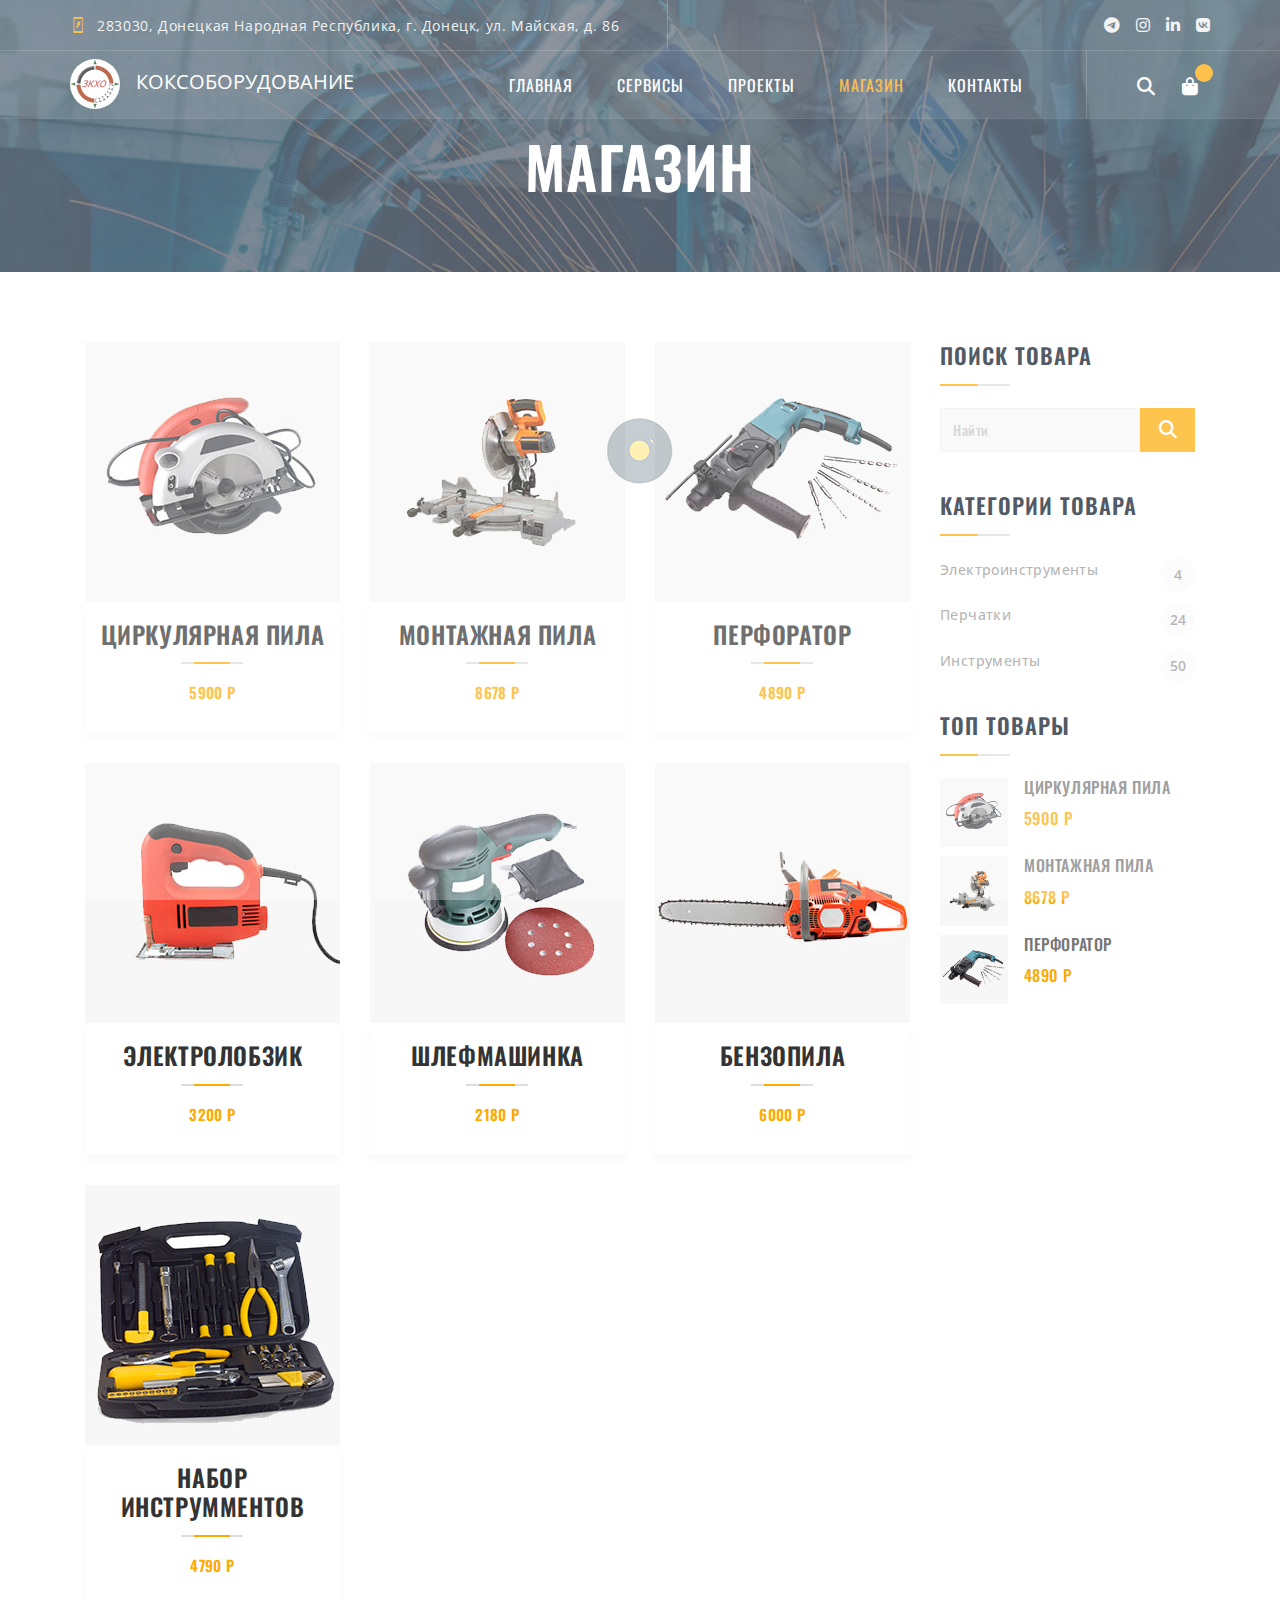
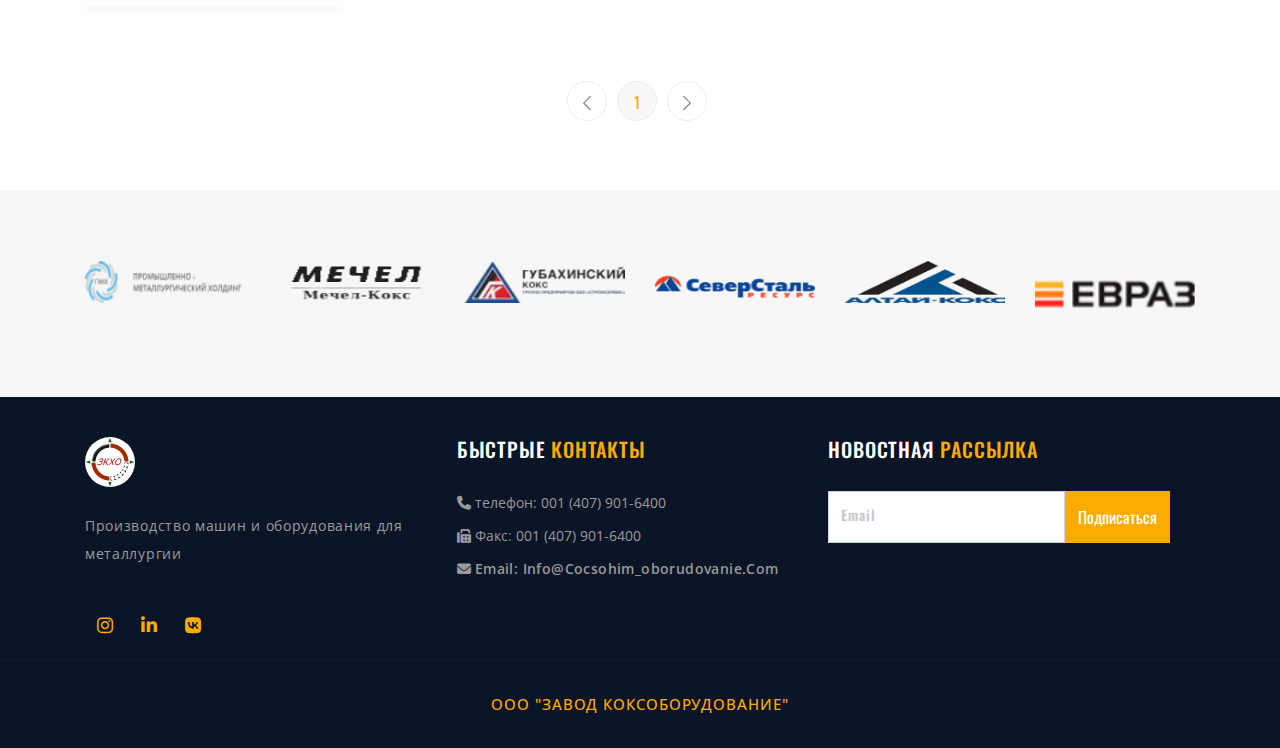
<file: shop.html>
<!DOCTYPE html>
<html lang="en">

  
<!-- shop48:14  -->
<head>
    <!-- Required meta tags -->
    <meta charset="utf-8">
    <meta name="description" content="" />
    <meta name="keywords" 
    content="creative, portfolio, agency, template, theme, designed, html5, html, css3, responsive, onepage" />
    <meta name="author" content="Set Private Limited" />
    <meta name="viewport" content="width=device-width, initial-scale=1, shrink-to-fit=no">

    <!--[if IE]><meta http-equiv='X-UA-Compatible' content='IE=edge,chrome=1'><![endif]-->
    <title>Introder - Industry & Factory HTMl5 Template</title>


    <!------------------------------------------
      Main CSS File
    <------------------------------------------>

    <!-- Bootstrap CSS -->
    <link rel="stylesheet" href="css/bootstrap.min.css">
    <link rel="stylesheet" href="https://cdnjs.cloudflare.com/ajax/libs/font-awesome/4.7.0/css/font-awesome.min.css">
    <link rel="stylesheet" href="https://cdnjs.cloudflare.com/ajax/libs/animate.css/4.1.1/animate.min.css"/>
    <link rel="stylesheet" href="https://cdnjs.cloudflare.com/ajax/libs/font-awesome/6.2.0/css/all.css"></link>

    <link rel="stylesheet" href="css/menu.css">
    <link rel="stylesheet" href="css/custom-animation.css">
    <!-- Style CSS -->
    <link rel="stylesheet" href="css/style.css">
    <!-- Responsive CSS -->
    <link rel="stylesheet" href="css/responsive.css">

    <!-- Favicon -->
    <link href="images/favicon.png" rel="shortcut icon" type="image/png">

</head>

<body>

    <div class="preloader"></div>

    <!-- Start Page Wrapper  -->
    <div class="page-wrapper">

   <!-- Header Section Start -->
   <header class="header header-style-1 clearfix">
    <div class="top-bar">
        <div class="container">
            <div class="row">
                <div class="col-lg-10">
                    <div class="contact-info">
                        <ul>
                            <li>
                                <i class="flaticon-flash"></i> 
                                283030, Донецкая Народная Республика, г. Донецк, ул. Майская, д. 86
                            </li>
                        </ul>
                    </div>
                </div>
                <div class="col-lg-2">
                    <div class="social-icons">
                        <ul>
                            <li><a href="#"><i class="fa fa-telegram"></i></a></li>
                            <li><a href="#"><i class="fa fa-instagram"></i></a></li>
                            <li><a href="#"><i class="fa fa-linkedin"></i></a></li>
                            <li><a href="#"><i class="fa fa-vk"></i></a></li>
                        </ul>
                    </div>
                </div>
            </div>
        </div>
    </div>

    <div class="menu-style menu-style-1 bg-transparent clearfix">
        <!-- main-navigation start -->
        <div class="main-navigation main-mega-menu animated">
            <nav class="navbar navbar-expand-lg navbar-dark">
                <div class="container">
                    <!-- header dropdown buttons end-->
                    <a class="navbar-brand" href="index.html">
                        <img id="logo_img" src="images/logotype.jpg" alt="" class="mr-3">КОКСОБОРУДОВАНИЕ
                    </a> 
                    <button class="navbar-toggler" type="button" data-toggle="collapse" data-target="#navbar-collapse-1" aria-controls="navbar-collapse-1" aria-expanded="false" aria-label="Toggle navigation">
                        <span class="navbar-toggler-icon"></span>
                    </button>

                    <div class="collapse navbar-collapse" id="navbar-collapse-1">

                        <!-- main-menu -->
                        <ul class="navbar-nav ml-xl-auto">

                            <!-- mega-menu end -->
                            <li class="nav-item dropdown">
                                <a href="index.html" class="nav-link">Главная</a>
                            </li>
                            <!-- mega-menu start -->

                            <!-- mega-menu end -->
                            <li class="nav-item dropdown">
                                <a href="#services" class="nav-link">Сервисы</a>
                            </li>
                            <!-- mega-menu start -->

                            <!-- mega-menu end -->
                            <li class="nav-item dropdown">
                                <a href="#projects" class="nav-link">Проекты</a>
                            </li>
                            <!-- mega-menu start -->

                            <!-- mega-menu end -->
                            <li class="nav-item dropdown">
                                <a href="shop.html" class="nav-link">Магазин</a>
                            </li>
                            <!-- mega-menu start -->


                            <!-- mega-menu end -->
                            <li class="nav-item dropdown">
                                <a href="contact-style-2.html" class="nav-link">Контакты</a>
                            </li>
                            <!-- mega-menu start -->

                        </ul>

                        <!-- header dropdown buttons -->
                        <div class="dropdown-buttons">
                            <div class="btn-group menu-search-box">
                                <button type="button" class="btn dropdown-toggle" id="header-drop-3" data-toggle="dropdown" aria-haspopup="true" aria-expanded="false"><i class="fa fa-search"></i></button>
                                <ul class="dropdown-menu dropdown-menu-right dropdown-animation" aria-labelledby="header-drop-3">
                                    <li>
                                        <form role="search" class="search-box">
                                            <div class="form-group">
                                                <input type="text" class="form-control" placeholder="Поиск">
                                                <i class="fa fa-search form-control-feedback"></i>
                                            </div>
                                        </form>
                                    </li>
                                </ul>
                            </div>
                            
                            <div class="btn-group">
                                <button type="button" class="btn dropdown-toggle" id="header-drop-4" data-toggle="dropdown" aria-haspopup="true" aria-expanded="false">
                                    <i class="fa fa-shopping-bag"></i>
                                    <span class="menu-cart"></span>
                                </button>
                                <ul class="dropdown-menu dropdown-menu-right cart dropdown-animation" aria-labelledby="header-drop-4">
                                   <!-- js -->
                                </ul>
                            </div>
                        </div>
                        <!-- main-menu end -->

                    </div>
                </div>
            </nav>
        </div>
        <!-- main-navigation end -->
    </div>

    </header>
    <!-- Header Section End -->

        <!-- Inner Section Start -->
          <section class="inner-area parallax-bg" data-background="images/bg/px-1.jpg" data-type="parallax" data-speed="3">
            <div class="container">
              <div class="section-content">
                <div class="row">
                  <div class="col-12">
                    <h4>магазин</h4>
                  </div>
                </div>
              </div>
            </div>
          </section>
        <!-- Inner Section End -->

        <!-- Shop Section Start -->
        <section class="shop-section">
            <div class="container">
                <div class="row">
                    <div class="col-md-8 col-lg-9">
                        <div class="row">
                            <div class="col-lg-4 col-md-6 col-sm-6">
                                <div class="shopping-col">
                                    <div class="product-img">
                                        <img src="images/shop/1.jpg" alt="" class="product-pic">
                                        <div class="product-over-box">
                                            <a href="#" class="cart-add"><i class="fa-solid fa-cart-shopping"></i></a>
                                            <a href="shop-single.html"><i class="fa-solid fa-circle-plus"></i></a>
                                        </div>
                                    </div>
                                    <div class="product-info text-center">
                                        <h4><a href="#" class="product-title">Циркулярная пила</a></h4>
                                        <h5 class="product-price">5900 P</h5>
                                    </div>
                                </div>
                            </div>
                            <div class="col-lg-4 col-md-6 col-sm-6">
                                <div class="shopping-col">
                                    <div class="product-img">
                                        <img src="images/shop/2.jpg" alt="" class="product-pic">
                                        <div class="product-over-box">
                                            <a href="#" class="cart-add"><i class="fa-solid fa-cart-shopping"></i></a>
                                            <a href="#"><i class="fa-solid fa-circle-plus"></i></a>
                                        </div>
                                    </div>
                                    <div class="product-info text-center">
                                        <h4><a href="#" class="product-title">Монтажная пила</a></h4>
                                        <h5 class="product-price">8678 Р</h5>
                                    </div>
                                </div>
                            </div>
                            <div class="col-lg-4 col-md-6 col-sm-6">
                                <div class="shopping-col">
                                    <div class="product-img">
                                        <img src="images/shop/3.jpg" alt="" class="product-pic">
                                        <div class="product-over-box">
                                            <a href="#" class="cart-add"><i class="fa-solid fa-cart-shopping"></i></a>
                                            <a href="#"><i class="fa-solid fa-circle-plus"></i></a>
                                        </div>
                                    </div>
                                    <div class="product-info text-center">
                                        <h4><a href="#" class="product-title">Перфоратор</a></h4>
                                        <h5 class="product-price">4890 Р</h5>
                                    </div>
                                </div>
                            </div>
                            <div class="col-lg-4 col-md-6 col-sm-6">
                                <div class="shopping-col">
                                    <div class="product-img">
                                        <img src="images/shop/4.jpg" alt="" class="product-pic">
                                        <div class="product-over-box">
                                            <a href="#" class="cart-add"><i class="fa-solid fa-cart-shopping"></i></a>
                                            <a href="#"><i class="fa-solid fa-circle-plus"></i></a>
                                        </div>
                                    </div>
                                    <div class="product-info text-center">
                                        <h4><a href="#" class="product-title">Электролобзик</a></h4>
                                        <h5 class="product-price">3200 Р</h5>
                                    </div>
                                </div>
                            </div>
                            <div class="col-lg-4 col-md-6 col-sm-6">
                                <div class="shopping-col">
                                    <div class="product-img">
                                        <img src="images/shop/5.jpg" alt="" class="product-pic">
                                        <div class="product-over-box">
                                            <a href="#" class="cart-add"><i class="fa-solid fa-cart-shopping"></i></a>
                                            <a href="#"><i class="fa-solid fa-circle-plus"></i></a>
                                        </div>
                                    </div>
                                    <div class="product-info text-center">
                                        <h4><a href="#" class="product-title">Шлефмашинка</a></h4>
                                        <h5 class="product-price">2180 Р</h5>
                                    </div>
                                </div>
                            </div>
                            <div class="col-lg-4 col-md-6 col-sm-6">
                                <div class="shopping-col">
                                    <div class="product-img">
                                        <img src="images/shop/6.jpg" alt="" class="product-pic">
                                        <div class="product-over-box">
                                            <a href="#" class="cart-add"><i class="fa-solid fa-cart-shopping"></i></a>
                                            <a href="#"><i class="fa-solid fa-circle-plus"></i></a>
                                        </div>
                                    </div>
                                    <div class="product-info text-center">
                                        <h4><a href="#" class="product-title">Бензопила</a></h4>
                                        <h5 class="product-price">6000 Р</h5>
                                    </div>
                                </div>
                            </div>
                            <div class="col-lg-4 col-md-6 col-sm-6">
                                <div class="shopping-col">
                                    <div class="product-img">
                                        <img src="images/shop/8.jpg" alt="" class="product-pic">
                                        <div class="product-over-box">
                                            <a href="#" class="cart-add"><i class="fa-solid fa-cart-shopping"></i></a>
                                            <a href="#"><i class="fa-solid fa-circle-plus"></i></a>
                                        </div>
                                    </div>
                                    <div class="product-info text-center">
                                        <h4><a href="#" class="product-title">Набор инструмментов</a></h4>
                                        <h5 class="product-price">4790 Р</h5>
                                    </div>
                                </div>
                            </div>
                        </div>
                    </div>
                    <div class="col-md-4 col-lg-3">
                        <div class="theme-sidebar">

                            <div class="widget search-sidebar">
                            <div class="title-box">
                                <h3>Поиск  <span>товара</span></h3>
                            </div>
                                <form class="search-box" role="search">
                                    <div class="form-group">
                                        <input type="text" placeholder="Найти" class="form-control">
                                        <i class="fa fa-search form-control-feedback"></i>
                                    </div>
                                </form>
                            </div>

                            <div class="widget">
                                <div class="title-box">
                                    <h3>Категории <span>товара</span></h3>
                                </div>
                                <div class="cat-item">
                                    <ul>
                                        <li><a href="#">Электроинструменты</a><span>4</span></li>
                                        <li><a href="#">Перчатки</a><span>24</span></li>
                                        <li><a href="#">Инструменты</a><span>50</span></li>
                                    </ul>
                                </div>
                            </div>

                            <div class="widget">
                                <div class="title-box">
                                    <h3>Топ <span>товары</span></h3>
                                </div>
                                <div class="products-item">
                                    <img src="images/shop/1.jpg" alt="">
                                    <div class="tex">
                                        <h5><a href="#">ЦИРКУЛЯРНАЯ ПИЛА</a></h5>
                                        <h6>5900 Р</h6>
                                    </div>
                                </div>
                                <div class="products-item">
                                    <img src="images/shop/2.jpg" alt="">
                                    <div class="tex">
                                        <h5><a href="#">Монтажная пила</a></h5>
                                        <h6>8678 Р</h6>
                                    </div>
                                </div>
                                <div class="products-item">
                                    <img src="images/shop/3.jpg" alt="">
                                    <div class="tex">
                                        <h5><a href="#">Перфоратор</a></h5>
                                        <h6>4890 Р</h6>
                                    </div>
                                </div>
                            </div>
                        </div>
                    </div>
                </div>
            </div>
        </section>
        <!-- Shop Section End -->

        <section class="text-center pt-0 pb-70">
            <div class="container">
                <div class="row">
                    <div class="col-md-12">
                       <div class="page-link-item">
                          <ul>
                            <li><a class="flaticon-left-arrow-1" href="#"></a></li>
                            <li><a class="active" href="#">1</a></li>
                            <!-- <li><a href="#">2</a></li> -->
                            <!-- <li><a href="#">3</a></li> -->
                            <li><a class="flaticon-right-arrow-1" href="#"></a></li>
                          </ul>
                        </div>
                    </div>
                </div>
            </div>
        </section>

         <!-- Client Section Start -->
         <section class="client-section bg-f7 pb-70 pt-70">
            <div class="container">
                <div class="row">
                    <div class="col-md-12">
                        <div id="client_carousel" class="owl-carousel">
                            <div class="item">
                                <div class="client-img-item">
                                    <img src="images/partner/1-1.png" alt="">
                                </div>
                            </div>
                            <div class="item">
                                <div class="client-img-item">
                                    <img src="images/partner/2-2.png" alt="">
                                </div>
                            </div>
                            <div class="item">
                                <div class="client-img-item">
                                    <img src="images/partner/3-3.png" alt="">
                                </div>
                            </div>
                            <div class="item">
                                <div class="client-img-item">
                                    <img src="images/partner/4-4.png" alt="">
                                </div>
                            </div>
                            <div class="item">
                                <div class="client-img-item">
                                    <img src="images/partner/5-5.png" alt="">
                                </div>
                            </div>
                            <div class="item">
                                <div class="client-img-item">
                                    <img src="images/partner/6-6.png" alt="">
                                </div>
                            </div>
                        </div>
                    </div>
                </div>
            </div>
        </section>
        <!-- Client Section End -->

        <!-- Footer Style Seven Start -->
        <footer class="bg-faded pt-40 pb-40 bg-theme-color-2">
          <div class="container">
            <div class="section-content d-flex">
              <div class="row">
                <div class="col-md-4 col-sm-12">
                    <div class="footer-item footer-widget-one">
                      <img class="footer-logo mb-25" src="images/logotype.jpg" alt="">
                        <p>Производство машин и оборудования для металлургии</p>
                          <hr>
                          <ul class="social-icon bg-transparent bordered-theme">
                            <li><a href="#"><i class="fa fa-instagram" aria-hidden="true"></i></a></li>
                            <li><a href="#"><i class="fa fa-linkedin" aria-hidden="true"></i></a></li>
                            <li><a href="#"><i class="fa fa-vk" aria-hidden="true"></i></a></li>
                          </ul>
                    </div>
                </div>

                <div class="col-md-4 col-sm-12">
                  <div class="footer-item">
                    <div class="footer-title">
                      <h4>Быстрые <span>Контакты</span></h4>
                    </div>
                    <ul class="footer-list footer-contact mb-10">
                      <li><i class="fa fa-phone"></i> телефон: 001 (407) 901-6400</li>
                      <li><i class="fa fa-fax"></i> Факс: 001 (407) 901-6400</li>
                      <li><i class="fa fa-envelope"></i> <a href="mailto:">Email: info@cocsohim_oborudovanie.com</a></li>
                    </ul>
                  </div>
                </div>
                <div class="col-md-4 col-sm-12">
                      <div class="footer-item">
                        <div class="footer-title">
                            <h4>новостная <span>рассылка</span></h4>
                        </div>
                        <div class="input-group subscribe-style-two">
                          <input type="email" class="form-control input-subscribe" placeholder="Email">
                          <span class="input-group-btn">
                            <button class="btn btn-subscribe" type="button">Подписаться</button>
                          </span>
                        </div>
                      </div>
  
                    </div>
                  </div>
              </div>
            </div>
          </div>
        </footer>
        <section class="footer-copy-right bg-theme-color-2 text-white p-0">
          <div class="container">
            <div class="row">
              <div class="col-12 text-center">
                <p><a target="_blank" href="https://www.templateshub.net">ООО "ЗАВОД КОКСОБОРУДОВАНИЕ"</a></p>
              </div>
            </div>
          </div>
        </section>
        <!-- Footer Style Seven End -->
      
    </div>
    <!-- End Page Wrapper  -->

    <a href="#" class="scrollup"><i class="flaticon-long-arrow-pointing-up" aria-hidden="true"></i></a>


      <!------------------------------------------
        Main JavaScript
      <------------------------------------------>
      <script src="js/jquery-3.2.1.min.js"></script>
      <script src="js/popper.min.js"></script>
      <script src="js/bootstrap.min.js"></script>


      <!-- Optional JavaScript -->
      <script src="js/bootstrap-dropdownhover.min.js"></script>
      <script src="js/bootstrap-slider.js"></script>
      <script src="js/jquery.flexslider-min.js"></script>
      <script src="js/slick.min.js"></script>
      <script src="js/owl.carousel.min.js"></script>
      <script src="js/css3-animate-it.js"></script>
      <script src="js/magnific-popup.min.js"></script>
      <script src="js/jquery.fancybox.js"></script>
      <script src="js/player-min.js"></script>

      <!-- Custom JavaScript -->
      <script src="js/script.js"></script>
      <script src="js/shop.js"></script>

</body>


<!-- shop48:19  -->
</html>
</file>
<file: css/menu.css>
/*
----------------------------------------------------------------------------- */
/*   Navigations
----------------------------------------------------------------------------- */
header.header .container{
    padding:0px;
    position: relative;
}
.navbar {
    padding-top: 0;
    padding-bottom: 0;
}

.dropdown-item {
    padding: .60rem 1rem;
}

.dropdown-menu {
    margin: 0;
    border-radius: 0;
    padding: 0;
    border-top: 2px solid red;
}
.header .navbar-nav li .nav-link {
    color: #333333;
    font-size: 16px;
    padding: 28px 15px 27px 15px;
    z-index: 102;
    border: none;
    border-bottom: 1px solid transparent;
    border-right: 1px solid transparent;
    border-left: 1px solid transparent;
    -webkit-transition: none;
    -o-transition: none;
    transition: none;
}

.header .main-navigation.animated .navbar-nav li a {
    -webkit-transition: all 0.2s ease-in-out;
    -o-transition: all 0.2s ease-in-out;
    transition: all 0.2s ease-in-out;
}

.header .navbar-nav li.dropdown .nav-link {
    padding-right: 20px;
}


.header .navbar-nav li .nav-link:focus,
.header .navbar-nav li .nav-link:hover,
.header .navbar-nav .show > .nav-link,
.header .navbar-nav li .nav-link.show,
.header .navbar-nav .active.show > .nav-link,
.header .navbar-nav li.show .nav-link.active {
    z-index: 106;
}

.header .scrollspy .navbar-nav li .nav-link:focus,
.header .scrollspy .navbar-nav li .nav-link:hover {
    background-color: transparent;
    border-left-color: transparent;
    border-right-color: transparent;
}

.header .navbar-nav .active > .nav-link,
.header .navbar-nav li .nav-link.active {
    background-color: transparent;
}

.header .navbar-nav .dropdown-toggle::after {
    font-family: 'FontAwesome';
    content: "\f107";
    position: absolute;
    top: 51%;
    left: auto;
    right: 0px;
    line-height: 20px;
    font-size: 14px;
    border: none;
    width: 20px;
    height: 20px;
    margin: 0;
    text-align: center;
    margin-top: -10px;
}





/*Mega Menu*/
.mega-menu.dropdown {
    position: static;
}

.mega-menu > a {
    position: relative;
}

.header .navbar-nav li.mega-menu .dropdown-menu {
    left: 0;
    width: 100%;
    padding: 20px 30px;
}

.header .navbar-nav li.mega-menu .menu-item {
    list-style: none;
    padding: 0;
    margin: 0;
    box-shadow: none;
    border: none;
    min-width: 0;
    background-color: transparent;
}

.mega-menu .menu-item li {
    position: relative;
}

.mega-menu h4.title {
    margin: 5px 0;
    font-size: 15px;
    text-transform: uppercase;
    border-bottom: 1px solid #ddd;
    padding-bottom: 10px;
}

.header .navbar-nav li.mega-menu .menu-item > li > a {
    padding: 5px 0;
    border-bottom: 1px solid #f7f7f7;
    display: block;
    -webkit-transition: none;
    -o-transition: none;
    transition: none;
    text-align: left;
    font-family: 'Poppins', sans-serif;
}
.header .navbar-nav li li:hover a,
.header .navbar-nav li.mega-menu .menu-item > li:hover > a {
    background: #FFA500;
    color: #fff;
    font-size: 14px;
} 

.mega-menu .menu-item > li > a i,
.dropdown-menu > li > a i {
    padding-left: 5px;
    font-size: 12px;
    width: 20px;
    position: relative;
    top: -1px;
    -webkit-transition: all 0.2s ease-in-out;
    -o-transition: all 0.2s ease-in-out;
    transition: all 0.2s ease-in-out;
    color: #cdcdcd;
}

.mega-menu .menu-item > li > a i.fa,
.dropdown-menu > li > a i.fa {
    width: 32px;
    text-align: center;
}

.mega-menu .menu-item > li > a i.fa-circle-o,
.dropdown-menu > li > a i.fa-circle-o {
    font-size: 7px;
    top: -3px;
}

.mega-menu .menu-item > li > a i.fa-spin {
    width: 11px;
    padding: 0;
    margin-right: 13px;
    margin-left: 8px;
}

.mega-menu .menu-item > li:last-child > a {
    border-bottom: none !important;
}

.mega-menu .menu-item > li > a:hover i.fa-circle-o:before,
.dropdown-menu > li > a:hover i.fa-circle-o:before,
.mega-menu .menu-item > li.active > a i.fa-circle-o:before,
.dropdown-menu > li.active > a i.fa-circle-o:before {
    content: "\f111";
}

.header .navbar-nav li.nav-item .dropdown-toggle.dropdown-item::after {
    content: "\f105";
    right: 5px;
}

/*centered logo header*/
.col-md-12 .mega-menu-full-wide .dropdown-menu {
    left: 0 !important;
}


/* Dropdown animations
------------------------------ */
header.header div.main-navigation.animated li.dropdown .dropdown-menu.show{
    -webkit-animation-duration: 0.3s;
    animation-duration: 0.3s;
    -webkit-animation-fill-mode: both;
    animation-fill-mode: both;
    -webkit-animation-name: fadeInSmallUp;
    -moz-animation-name: fadeInSmallUp;
    -ms-animation-name: fadeInSmallUp;
    -o-animation-name: fadeInSmallUp;
    animation-name: fadeInSmallUp;
}
header.header div.main-navigation.animated li.dropdown div.dropdown div.dropdown-menu.show-sub-menu {
    -webkit-animation-duration: 0.3s;
    animation-duration: 0.3s;
    -webkit-animation-fill-mode: both;
    animation-fill-mode: both;
    -webkit-animation-name: fadeInSmallRight;
    -moz-animation-name: fadeInSmallRight;
    -ms-animation-name: fadeInSmallRight;
    -o-animation-name: fadeInSmallRight;
    animation-name: fadeInSmallRight;
}

.dropdown-menu.navbar-right {
    right: 0;
    left: auto;
}

.dropdown-item.active,
.dropdown-item:active,
.dropdown-item:hover {
    color: #fff;
    background-color: #FFA500;
}
.menu-item .dropdown-item i {
    margin-right: 8px;
}



/* Shop Pages
---------------------------------- */
/*Product Page*/
.product.price {
    font-size: 24px;
    font-weight: 400;
}

.product.price del {
    color: #cdcdcd;
    font-size: 14px;
}

.product.element-list {
    margin-top: 7px;
}

/*Dropdown Cart*/
.navbar.navbar-toggleable-md .dropdown-buttons {
    position: absolute;
    top: 19px;
    right: 80px;
    padding-top: 0;
}
.dropdown-buttons {
    margin-left: 15px;
    margin-top: -15px;
}
.dropdown-buttons .btn-group .dropdown-menu.cart {
    padding: 0;
    min-width: 350px;
    font-size: 13px;
}

.dropdown-buttons .btn-group .dropdown-menu.cart table {
    margin-bottom: 0;
}

.dropdown-buttons .btn-group .dropdown-menu.cart .panel-body {
    padding: 0px 10px 0px;
}

.menu-cart {
    position: absolute;
    top: -2px;
    right: -3px;
    line-height: 18px;
    width: 18px;
    height: 18px;
    -webkit-border-radius: 50%;
    -moz-border-radius: 50%;
    border-radius: 50%;
    font-size: 10px;
    text-shadow: none;
    -webkit-transition: all 0.2s ease-in-out;
    -o-transition: all 0.2s ease-in-out;
    transition: all 0.2s ease-in-out;
    background: #FFA600;
    color: #fff;
}

.dropdown-buttons .dropdown-toggle::after {
    display: none;
}

.dropdown-buttons .btn-group .btn:hover .menu-cart {
    background: #222;
}
.dropdown-buttons .btn-group .btn.hover, 
.dropdown-buttons .btn-group .btn:hover,
.dropdown-buttons .btn-group .btn.active, 
.dropdown-buttons .btn-group .btn:active {
    background: #FFA500;
    color: #fff;
}
.dropdown-buttons .btn-group .btn.focus, 
.dropdown-buttons .btn-group .btn:focus {
    box-shadow: none;
}
.dropdown-buttons .btn-group .btn {
    border-radius: 50%;
    width: 40px;
    height: 40px;
    padding: 0;
    line-height: 38px;
    background:#eee;
    font-size: .8rem;
    border: none;

}
.dropdown.open .menu-cart,
.dropdown:hover .menu-cart {
    -webkit-transform: scale(0);
    -moz-transform: scale(0);
    -ms-transform: scale(0);
    -o-transform: scale(0);
    transform: scale(0);
    opacity: 0;
    filter: alpha(opacity=0);
}

.total-amount,
.total-quantity {
    font-size: 13px;
}

.cart .table > tbody > tr > td,
.cart.table > tbody > tr > td {
    vertical-align: inherit;
}

.cart .quantity {
    width: 50px;
    font-size: 11px;
}

.cart .product {
    width: 220px;
    font-size: 13px;
}

.cart .product .small {
    display: block;
    color: #999999;
}

.dropdown-buttons .menu-search-box form .form-group,
.dropdown-buttons .menu-search-box form .form-group .form-control {
    margin-bottom: 0;
    border-radius: 10px;
    overflow: hidden;
    position: relative;
}
.dropdown-buttons .menu-search-box ul {
    padding: 20px;
    border: 0;
    min-width: 280px;
    position: absolute;
    left: 60px;
    border-radius: 10px 0 10px 10px;
}

.dropdown-buttons .menu-search-box .search-box i {
    width: 55px;
    height: 55px;
    line-height: 55px;
    top: 0;
    right: 0;
    position: absolute;
    text-align: center;
    margin-top: 0px;
    background: #FFA600;
    color: #fff;
    cursor: pointer;
    -webkit-transition: all 0.2s ease-in-out;
    -o-transition: all 0.2s ease-in-out;
    transition: all 0.2s ease-in-out;
}


.dropdown-buttons .menu-search-box .search-box i:hover {
    background: #333;
}
.dropdown-buttons .dropdown-menu-right {
    position: absolute;
    transform: translate3d(-310px, 40px, 0px);
    top: 0px;
    left: 0px;
    will-change: transform;
    -webkit-transition: all 0.2s ease-in-out;
    -o-transition: all 0.2s ease-in-out;
    transition: all 0.2s ease-in-out;

}

.fixed-header { 
    z-index: 5;
    position: fixed;
    left: 0;
    top: 0;
    width: 100%;
    background-color: #F6F6F6;
    -webkit-transition: all 0.5s ease-in-out;
    -o-transition: all 0.5s ease-in-out;
    transition: all 0.5s ease-in-out;
}


/* Small devices (phones less than 575px) */
@media (max-width: 575px) {
    .dropdown-buttons .btn-group .dropdown-menu.cart {
        min-width: 300px;
    }
}


/* Medium devices (desktops, tablets, 992px and up) */
@media (min-width: 992px) and (max-width: 1199px) {
    .container .mega-menu-full-wide .dropdown-menu {
        width: 930px !important;
    }
}

/* Large devices (Large desktops 1200px and up) */
@media (min-width: 1200px) {
    .container .mega-menu-full-wide .dropdown-menu {
        width: 1110px !important;
    }

    .main-navigation .navbar-nav > li:first-child {
        margin: 0;
    }
}



@media (min-width: 992px) and (max-width: 1200px) {
    .header .navbar-nav li .nav-link {
        padding: 28 12 27 12;
    }

    .header .navbar-nav li.dropdown .nav-link {
        padding-right: 18px;
    }
}

@media (min-width: 320px) and (max-width: 991px) {
    .header .navbar-nav li .nav-link {
        padding: 15px 0;
    }
}


/* Menu Hover & Amination Style Css */
.bg-transparent {
    z-index: 22;
    position: absolute;
    width: 100%;
    left: 0;
    background-color: rgba(0, 0, 0, 0.8);
    border-bottom: 1px solid rgba(255, 255, 255, 0.05);
    border-top-color: #a0a0a0;
}
.transparent-dark {
    z-index: 22;
    position: absolute;
    width: 100%;
    left: 0;
    background-color: rgba(0, 0, 0, 0.8);
    border-bottom: 1px solid rgba(255, 255, 255, 0.07);
    border-top-color: #a0a0a0;
}

ul.navbar-nav li.nav-item div.dropdown-menu .dropdown a.dropdown-item,
ul.navbar-nav li.nav-item a.dropdown-item,
ul.navbar-nav li.nav-item.mega-menu div.dropdown-menu .menu-item a.dropdown-item {
    border-bottom: 1px solid #f5f5f5;
}

.header .menu-style.bg-transparent .navbar-nav li a.nav-link {
    color: #ffffff;
}
.header .menu-style.bg-transparent .fixed-header .navbar-nav li a.nav-link {
    color: #333;
}

.header .menu-style.transparent-dark .navbar-nav li a.nav-link {
    color: #ffffff;
}
.header .menu-style.transparent-dark .fixed-header .navbar-nav li a.nav-link {
    color: #333;
}

.header .menu-style.bg-transparent .navbar-nav li.active a.nav-link,
.header .menu-style.bg-transparent .navbar-nav li:focus a.nav-link, 
.header .menu-style.bg-transparent .navbar-nav li:hover a.nav-link {
    color: #FFA500;
}
.header .menu-style .navbar-nav li.active a.nav-link,
.header .menu-style .navbar-nav li:focus a.nav-link, 
.header .menu-style .navbar-nav li:hover a.nav-link {
    color: #FFA500;
}

.header .menu-style.menu-hover-1 .navbar-nav li.active a.nav-link,
.header .menu-style.menu-hover-1 .navbar-nav li:focus a.nav-link, 
.header .menu-style.menu-hover-1 .navbar-nav li:hover a.nav-link {
    background: #FFA600;
    color: #fff;
}



.header .menu-style.menu-hover-2 .navbar-nav li.active a.nav-link,
.header .menu-style.menu-hover-2 .navbar-nav li:focus a.nav-link, 
.header .menu-style.menu-hover-2 .navbar-nav li:hover a.nav-link {
    background: rgba(0,0,0, .8);
    color: #fff;
}
</file>
<file: css/custom-animation.css>
/*-- Custom Animations --*/

/* -- animation fade in from small down start --*/
@-webkit-keyframes fadeInSmallDown {
    0% {
        opacity: 0;
        -webkit-transform: translate3d(0, -25px, 0);
        transform: translate3d(0, -25px, 0);
    }

    100% {
        opacity: 1;
        -webkit-transform: translate3d(0, 0, 0);
        transform: translate3d(0, 0, 0);
    }
}
@-moz-keyframes fadeInSmallDown {
    0% {
        opacity: 0;
        -moz-transform: translate3d(0, -25px, 0);
        transform: translate3d(0, -25px, 0);
    }

    100% {
        opacity: 1;
        -moz-transform: translate3d(0, 0, 0);
        transform: translate3d(0, 0, 0);
    }
}
@-o-keyframes fadeInSmallDown {
    0% {
        opacity: 0;
        -o-transform: translate3d(0, -25px, 0);
        transform: translate3d(0, -25px, 0);
    }

    100% {
        opacity: 1;
        -o-transform: translate3d(0, 0, 0);
        transform: translate3d(0, 0, 0);
    }
}
@-ms-keyframes fadeInSmallDown {
    0% {
        opacity: 0;
        -ms-transform: translate3d(0, -25px, 0);
        transform: translate3d(0, -25px, 0);
    }

    100% {
        opacity: 1;
        -ms-transform: translate3d(0, 0, 0);
        transform: translate3d(0, 0, 0);
    }
}
@keyframes fadeInSmallDown {
    0% {
        opacity: 0;
        -webkit-transform: translate3d(0, -25px, 0);
        -moz-transform: translate3d(0, -25px, 0);
        -o-transform: translate3d(0, -25px, 0);
        -ms-transform: translate3d(0, -25px, 0);
        transform: translate3d(0, -25px, 0);
    }

    100% {
        opacity: 1;
        -webkit-transform: translate3d(0, 0, 0);
        -moz-transform: translate3d(0, 0, 0);
        -o-transform: translate3d(0, 0, 0);
        -ms-transform: translate3d(0, 0, 0);
        transform: translate3d(0, 0, 0);
    }
}
.fadeInSmallDown {
    -webkit-animation-name: fadeInSmallDown;
    -moz-animation-name: fadeInSmallDown;
    -o-animation-name: fadeInSmallDown;
    -ms-animation-name: fadeInSmallDown;
    animation-name: fadeInSmallDown;
}
/* -- animation fade in from small down end --*/

/* -- animation fade in from small left start --*/
@-webkit-keyframes fadeInSmallLeft {
    0% {
        opacity: 0;
        -webkit-transform: translate3d(-25px, 0, 0);
        transform: translate3d(-25px, 0, 0);
    }

    100% {
        opacity: 1;
        -webkit-transform: none;
        transform: none;
    }
}
@-moz-keyframes fadeInSmallLeft {
    0% {
        opacity: 0;
        -moz-transform: translate3d(-25px, 0, 0);
        transform: translate3d(-25px, 0, 0);
    }

    100% {
        opacity: 1;
        -moz-transform: none;
        transform: none;
    }
}
@-o-keyframes fadeInSmallLeft {
     0% {
         opacity: 0;
         -o-transform: translate3d(-25px, 0, 0);
         transform: translate3d(-25px, 0, 0);
     }

     100% {
         opacity: 1;
         -o-transform: none;
         transform: none;
     }
 }
@-ms-keyframes fadeInSmallLeft {
      0% {
          opacity: 0;
          -ms-transform: translate3d(-25px, 0, 0);
          transform: translate3d(-25px, 0, 0);
      }

      100% {
          opacity: 1;
          -ms-transform: none;
          transform: none;
      }
  }
@keyframes fadeInSmallLeft {
    0% {
        opacity: 0;
        -webkit-transform: translate3d(-25px, 0, 0);
        -moz-transform: translate3d(-25px, 0, 0);
        -o-transform: translate3d(-25px, 0, 0);
        -ms-transform: translate3d(-25px, 0, 0);
        transform: translate3d(-25px, 0, 0);
    }

    100% {
        opacity: 1;
        -webkit-transform: none;
        -moz-transform: none;
        -o-transform: none;
        -ms-transform: none;
        transform: none;
    }
}
.fadeInSmallLeft {
    -webkit-animation-name: fadeInSmallLeft;
    -moz-animation-name: fadeInSmallLeft;
    -o-animation-name: fadeInSmallLeft;
    -ms-animation-name: fadeInSmallLeft;
    animation-name: fadeInSmallLeft;
}
/* -- animation fade in from small left end --*/

/*-- animation fade in from small right start --*/

@-webkit-keyframes fadeInSmallRight {
    0% {
        opacity: 0;
        -webkit-transform: translate3d(25px, 0, 0);
        transform: translate3d(25px, 0, 0);
    }

    100% {
        opacity: 1;
        -webkit-transform: none;
        transform: none;
    }
}
@-moz-keyframes fadeInSmallRight {
    0% {
        opacity: 0;
        -moz-transform: translate3d(25px, 0, 0);
        transform: translate3d(25px, 0, 0);
    }

    100% {
        opacity: 1;
        -moz-transform: none;
        transform: none;
    }
}
@-o-keyframes fadeInSmallRight {
    0% {
        opacity: 0;
        -o-transform: translate3d(25px, 0, 0);
        transform: translate3d(25px, 0, 0);
    }

    100% {
        opacity: 1;
        -o-transform: none;
        transform: none;
    }
}
@-ms-keyframes fadeInSmallRight {
    0% {
        opacity: 0;
        -ms-transform: translate3d(25px, 0, 0);
        transform: translate3d(25px, 0, 0);
    }

    100% {
        opacity: 1;
        -ms-transform: none;
        transform: none;
    }
}

@keyframes fadeInSmallRight {
    0% {
        opacity: 0;
        -webkit-transform: translate3d(25px, 0, 0);
        -moz-transform: translate3d(25px, 0, 0);
        -o-transform: translate3d(25px, 0, 0);
        -ms-transform: translate3d(25px, 0, 0);
        transform: translate3d(25px, 0, 0);
    }

    100% {
        opacity: 1;
        -webkit-transform: none;
        -moz-transform: none;
        -o-transform: none;
        -ms-transform: none;
        transform: none;
    }
}

.fadeInSmallRight {
    -webkit-animation-name: fadeInSmallRight;
    -moz-animation-name: fadeInSmallRight;
    -o-animation-name: fadeInSmallRight;
    -ms-animation-name: fadeInSmallRight;
    animation-name: fadeInSmallRight;
}

/* -- animation fade in from small right end --*/

/* -- animation fade in from small up start --*/

@-webkit-keyframes fadeInSmallUp {
    0% {
        opacity: 0;
        -webkit-transform: translate3d(0, 25px, 0);
        transform: translate3d(0, 25px, 0);
    }

    100% {
        opacity: 1;
        -webkit-transform: none;
        transform: none;
    }
}
@-moz-keyframes fadeInSmallUp {
    0% {
        opacity: 0;
        -moz-transform: translate3d(0, 25px, 0);
        transform: translate3d(0, 25px, 0);
    }

    100% {
        opacity: 1;
        -moz-transform: none;
        transform: none;
    }
}
@-o-keyframes fadeInSmallUp {
    0% {
        opacity: 0;
        -o-transform: translate3d(0, 25px, 0);
        transform: translate3d(0, 25px, 0);
    }

    100% {
        opacity: 1;
        -o-transform: none;
        transform: none;
    }
}
@-ms-keyframes fadeInSmallUp {
    0% {
        opacity: 0;
        -ms-transform: translate3d(0, 25px, 0);
        transform: translate3d(0, 25px, 0);
    }

    100% {
        opacity: 1;
        -ms-transform: none;
        transform: none;
    }
}

@keyframes fadeInSmallUp {
    0% {
        opacity: 0;
        -webkit-transform: translate3d(0, 25px, 0);
        -moz-transform: translate3d(0, 25px, 0);
        -o-transform: translate3d(0, 25px, 0);
        -ms-transform: translate3d(0, 25px, 0);
        transform: translate3d(0, 25px, 0);
    }

    100% {
        opacity: 1;
        -webkit-transform: none;
        -moz-transform: none;
        -o-transform: none;
        -ms-transform: none;
        transform: none;
    }
}

.fadeInSmallUp {
    -webkit-animation-name: fadeInSmallUp;
    -moz-animation-name: fadeInSmallUp;
    -o-animation-name: fadeInSmallUp;
    -ms-animation-name: fadeInSmallUp;
    animation-name: fadeInSmallUp;
}
/* -- animation fade in from small up end --*/
</file>
<file: css/style.css>
@charset "utf-8";

/* CSS Document 

Project Name:  Bootstrap 4 Fremwork HTML5 Template     
Version:  1.0   
Author Name: Set PVT.
Support Email : shakil.shakil.ahsan@gmail.com
Design By: Mahamudul Hasan
Creation Date: 8 October 2018

*****=====***** TABLE OF CONTENT *****=====*****

01. IMPORTED STYLE CSS
02. GENERAL CSS
03. Welcome Feature Css Style
04. Service Css Style
05. About Features Css Style
06. Projects Css Style
07. Content Divider Css Style
08. Testimonials Css Style
09. Blog Css Style
10. Contact Css Style
11. Form Control Css Style
12. Process Css Style
13. Client Css Style
14. Inner Css Style
15. Shop Css Style
16. Team Css Style
17. Page Link Css Style
18. FAQ CSS Start
19. Error CSS Start
20. Contact Details Css Style
21. Footer Css Style
22. Footer Copy Right  Css Style

*/

/*****=====*****=====*****=====*****=====
    01. IMPORTED STYLE CSS
=====*****=====*****=====*****=====*****/


@import url('https://fonts.googleapis.com/css?family=Open+Sans:300,300i,400,400i,600,600i,700,700i,800,800i|Oswald:200,300,400,500,600,700');


/* OTHER IMPORTED CSS */
@import url('bootstrap-dropdownhover.css');
@import url('font-awesome.min.css');
@import url('flaticon.css');
@import url('font-awesome-animation.min.css');
@import url('pe-icon-7-stroke.css');
@import url('stroke-gap-icons.css');
@import url('animate.css');
@import url('animations.css');
@import url('elegant-icons.css');
@import url('fancybox.css');
@import url('magnific-popup.css');
@import url('owl.carousel.min.css');
@import url('flexslider.css');
@import url('slick.css');
@import url('player.css');

/*****=====*****=====*****=====*****=====
    02. General CSS 
=====*****=====*****=====*****=====*****/

body {
    background-color: #fff;
    color: #999999;
    line-height: 1.65;
    font-family: 'Open Sans', sans-serif;
    font-size: 14px;
    font-weight: 400;
    overflow-x: hidden;
    text-rendering: optimizelegibility;
}

@media (max-width: 767px) {
    body {
      font-size: 12px;
    }
}

/* Common CSS */
* {
  margin:0;
  padding:0;
  outline: none;
}

h1,
h2,
h3,
h4,
h5,
h6 {
    font-family: 'Oswald', sans-serif;
    color: #333;
    font-weight: 500;
    margin-top: 0;
    letter-spacing: 0.4px;
    text-transform: capitalize;
    margin: 0;
    padding: 0;
    -webkit-transition: all 0.3s;
    -moz-transition: all 0.3s;
    -o-transition: all 0.3s;
    -ms-transition: all 0.3s;
    transition: all 0.3s;
}

p {
    color: #9c9c9c;
    font-family: 'Open Sans', sans-serif;
    line-height: 28px;
    margin: 0;
    letter-spacing: 0.3px;
    -webkit-transition: all 0.4s;
    -moz-transition: all 0.4s;
    -o-transition: all 0.4s;
    -ms-transition: all 0.4s;
    transition: all 0.4s;
}

i {
    -webkit-transition: all 0.4s;
    -moz-transition: all 0.4s;
    -o-transition: all 0.4s;
    -ms-transition: all 0.4s;
    transition: all 0.4s;
}

div {
    -webkit-transition: all 0.4s;
    -moz-transition: all 0.4s;
    -o-transition: all 0.4s;
    -ms-transition: all 0.4s;
    transition: all 0.4s;
}

a {
    color: #777;
    text-decoration: none;
    -webkit-transition: all 0.3s ease-in-out;
    -moz-transition: all 0.3s ease-in-out;
    -o-transition: all 0.3s ease-in-out;
    -ms-transition: all 0.3s ease-in-out;
    transition: all 0.3s ease-in-out;
}

a:focus,
a:hover {
    text-decoration: none;
    color: #fcab03;
    -webkit-transition: all 0.3s ease-in-out;
    -moz-transition: all 0.3s ease-in-out;
    -o-transition: all 0.3s ease-in-out;
    -ms-transition: all 0.3s ease-in-out;
    transition: all 0.3s ease-in-out;
}

.btn:hover {
    -webkit-transition: all 0.3s ease-in-out;
    -moz-transition: all 0.3s ease-in-out;
    -o-transition: all 0.3s ease-in-out;
    -ms-transition: all 0.3s ease-in-out;
    transition: all 0.3s ease-in-out;

}

.btn-link:hover {
    text-decoration: none;
    outline: none;
}

ul {
    margin: 0;
    padding: 0;
}

ul li {
    list-style-type: none;
    margin: 0;
    padding: 0;
}

img {
    width: 100%;
    max-width: 100%;
    height: auto;
}

section {
    position: relative;
    overflow: hidden;
    padding-top: 70px;
    padding-bottom: 45px;
    background-size: cover;
    background-repeat: no-repeat;
    background-position: center;
    background-attachment: fixed;
}

/* Form CSS */
input {
    resize: none;
    height: 55px;
    margin-bottom: 10px;
    box-shadow: none;
    -webkit-box-shadow: none;
    -moz-box-shadow: none;
    border-radius: 0px;
    -moz-border-radius: 0px;
    -webkit-border-radius: 0px;
}

/* Form CSS */
.form-control {
    resize: none;
    box-shadow: none;
    -webkit-box-shadow: none;
    -moz-box-shadow: none;
    border-radius: 0px;
    -moz-border-radius: 0px;
    -webkit-border-radius: 0px;
}
.form-control:focus {
    border-color: #333;
    box-shadow: none;
    -webkit-box-shadow: none;
    -moz-box-shadow: none;
}
::-webkit-input-placeholder {
    color: #999 !important;
}
::-moz-placeholder {
    color: #999 !important;
}
:-ms-input-placeholder {
    color: #999 !important;
}
input:-moz-placeholder {
    color: #999 !important;
}




/*======= ****========****=======
    Color Style ( Default Theme Color Style )
/*======= ****========****=======*/
.theme-color {
  color: #fcab03 !important;
}
.theme-color-2 {
  color: #091426 !important;
}
.bg-theme-color-2 {
  background-color: #091426 !important;
}
.bg-theme-color {
  background: #fcab03 !important;
}
.bg-f7 {
  background: #f7f7f7 !important;
}
.bg-f8 {
  background: #f8f8f8 !important;
}
.bg-f9 {
  background: #f9f9f9 !important;
}

.over-layer-black,
.over-layer-white,
.over-layer-theme,
.over-layer-theme2 {
    position: relative;
    z-index: 1;
}

.over-layer-black:before{
    background-color: rgba(0, 0, 0, 0.9);
    content: "";
    position: absolute;
    top: 0;
    left: 0;
    width: 100%;
    height: 100%;
    z-index: -1;
}

.over-layer-white:before{
    background-color: rgba(255, 255, 255, 0.9);
    content: "";
    position: absolute;
    top: 0;
    left: 0;
    width: 100%;
    height: 100%;
    z-index: -1;
}

.over-layer-theme:before{
    background-color: rgba(252, 171, 3, 0.9);
    content: "";
    position: absolute;
    top: 0;
    left: 0;
    width: 100%;
    height: 100%;
    z-index: -1;
}

.over-layer-theme2:before{
    background-color: rgba(9, 20, 38, 0.9);
    content: "";
    position: absolute;
    top: 0;
    left: 0;
    width: 100%;
    height: 100%;
    z-index: -1;
}



/*****=====*****=====*****=====*****=====
    Fint Style Css
=====*****=====*****=====*****=====*****/

.fz-14 {
    font-size: 14px;
}

.fz-16 {
    font-size: 16px;
}

.fz-18 {
    font-size: 18px;
}

.fz-20 {
    font-size: 20px;
}

.fz-22 {
    font-size: 22px;
}

.fz-24 {
    font-size: 24px;
}

.ffly-title {
    font-family: 'Oswald', sans-serif;
}

.ffly-p {
    font-family: 'Open Sans', sans-serif;
}

.lin-h-20 {
    line-height: 20px;
}

.color-c9 {
    color: #c9c9c9;
}


/*****=====*****=====*****=====*****=====
    Section Title Style Css
=====*****=====*****=====*****=====*****/

.section-title {
    margin: 0 auto 62px;
    padding: 0;
    position: relative;
    text-align: center;
}

.section-title h4 {
    color: #c9c9c9;
    display: inline-block;
    font-size: 18px;
    letter-spacing: 4px;
    margin-bottom: 12px;
    position: relative;
    text-transform: uppercase;
    z-index: 1;
}

.section-title h4:after {
    background-color: #fcab03;
    content: "";
    height: 1px;
    left: -24px;
    position: absolute;
    top: 47%;
    width: 64px;
    z-index: -1;
}

.section-title h2 {
    color: #091426;
    font-family: "Oswald",sans-serif;
    font-size: 42px;
    font-weight: 600;
    letter-spacing: 0.8px;
    line-height: 0.9;
    margin-bottom: 22px;
    text-transform: uppercase;
}

.section-title h2 span {
    color: #fcab03;
}

.section-title h6 {
    font-family: 'Oswald', sans-serif;
    letter-spacing: 1px;
    text-transform: uppercase;
    color: #989898;
    margin-bottom: 18px;
}

.section-title p {
    color: #9c9c9c;
    font-family: 'Open Sans', sans-serif;
    font-size: 16px;
    line-height: 26px
    margin: 0 auto;
    max-width: 484px;
}

.section-title .title-attend {
    display: inline-block;
    line-height: 0;
    margin: 18px 0 15px;
    position: relative;
}

.section-title .title-attend:before {
    background-color: #fcab03;
    bottom: -15px;
    content: "";
    display: inline-block;
    height: 1px;
    left: 50%;
    width: 60px;
}


/*****=====*****=====*****=====*****=====
    Button Style Css
=====*****=====*****=====*****=====*****/
.btn {
  cursor: pointer;
}
.btn-theme,
.btn-theme-1,
.btn-black,
.btn-white,
.btn-transparent,
.btn-bordered {
  padding: .85rem 1.4rem;
  border-radius: 0;
  border: none;
  color: #fff;
  background: #fcab03;
  letter-spacing: 1px;
  -webkit-transition: all 0.4s ease-in-out;
  -moz-transition: all 0.4s ease-in-out;
  -o-transition: all 0.4s ease-in-out;
  -ms-transition: all 0.4s ease-in-out;
  transition: all 0.4s ease-in-out;
}

.btn-theme:hover,
.btn-theme-1:hover,
.btn-black:hover,
.btn-white:hover,
.btn-transparent:hover,
.btn-bordered:hover {
    color: #ffffff;
    background: #cc8400;
    border: none;
    -webkit-transition: all 0.4s ease-in-out;
    -moz-transition: all 0.4s ease-in-out;
    -o-transition: all 0.4s ease-in-out;
    -ms-transition: all 0.4s ease-in-out;
    transition: all 0.4s ease-in-out;
}

.btn-theme-1 {
    color: #ffffff;
    background: #cc8400;
}
.btn-theme-1:hover {
    color: #ffffff;
    background: #fcab03;
}
.btn-black {
    color: #ffffff;
    background: #333;
}
.btn-black:hover {
    color: #ffffff;
    background: #fcab03;
}
.btn-white {
    color: #333;
    background: #ffffff;
    border: 1px solid #333;
}
.btn-white:hover {
    color: #ffffff;
    background: #fcab03;
    border: 1px solid #fcab03;
}
.btn-transparent {
    color: #fcab03;
    background: transparent;
}
.btn-transparent:hover {
    color: #ffffff;
    background: #fcab03;
}
.btn-bordered {
    color: #fcab03;
    background: transparent;
    border: 1px solid #fcab03;
}
.btn-bordered:hover {
    color: #ffffff;
    background: #fcab03;
    border: 1px solid #fcab03;
}
.btn-shop {
    background: transparent;
    border: 1px solid #333;
    color: #333;
    font-size: 13px;
}
.btn-shop:hover {
    background: #fcab03;
    border: 1px solid #fcab03;
    color: #FFF;
}



/* ========== PRELOADER ========== */
.preloader {
    background-color:#fff;
    background-image:url(../images/preloader.gif);
    background-position:center center;
    background-repeat:no-repeat;
    height:100%;
    left:0px;
    position:fixed;
    top:0px;
    width:100%;
    z-index:999999;
}

/*Scrollup CSS*/

.scrollup {
    background-color: #fcab03;
    border-radius: 50%;
    bottom: 25px;
    color: #ffffff;
    display: none;
    font-size: 18px;
    height: 40px;
    line-height: 40px;
    position: fixed;
    right: 30px;
    text-align: center;
    width: 40px;
    z-index: 1;
    -webkit-transition: all 0.4s;
    -moz-transition: all 0.4s;
    -o-transition: all 0.4s;
    -ms-transition: all 0.4s;
    transition: all 0.4s;
}

.scrollup:hover {
    background-color: #091426;
    color: #fff;
    -webkit-transition: all 0.4s;
    -moz-transition: all 0.4s;
    -o-transition: all 0.4s;
    -ms-transition: all 0.4s;
    transition: all 0.4s;
}

a.scrollup i {
    -webkit-transition: all 0.4s;
    -moz-transition: all 0.4s;
    -o-transition: all 0.4s;
    -ms-transition: all 0.4s;
    transition: all 0.4s;
}

a.scrollup:hover i {
    color: #fcab03;
}

a.scrollup:active i,
a.scrollup:focus i {
    color: #fff;
}


/* Service Box / Icon Box Style Css*/

.service-item {
  margin-bottom: 30px;
  -webkit-transition: all 0.3s ease-in-out;
  -moz-transition: all 0.3s ease-in-out;
  -o-transition: all 0.3s ease-in-out;
  -ms-transition: all 0.3s ease-in-out;
  transition: all 0.3s ease-in-out;
}
.service-item.style-1 {
  display: flex;
  padding: 20px 20px;
  -webkit-transition: all 0.3s ease-in-out;
  -moz-transition: all 0.3s ease-in-out;
  -o-transition: all 0.3s ease-in-out;
  -ms-transition: all 0.3s ease-in-out;
  transition: all 0.3s ease-in-out;
}

.service-item.style-1 i {
  font-size: 30px;
  color: #4d4d4d;
  padding:0;
  display: inline-block;
  -webkit-transition: all 0.3s ease-in-out;
  -moz-transition: all 0.3s ease-in-out;
  -o-transition: all 0.3s ease-in-out;
  -ms-transition: all 0.3s ease-in-out;
  transition: all 0.3s ease-in-out;
}
.service-item.style-1:hover i {
  color: #fcab03;
}
.service-item.style-1 .content {
  padding-left: 1em;
}
.service-item.style-1 .content h5 {
  font-size: 16px;
} 
.service-item.style-1 .content h5 a {
  color: #4d4d4d;
}
.service-item.style-1 .content h5:hover a {
  color: #fcab03;
} 


.service-item.style-2 .content h5 {
    font-size: 16px;
}
.service-item.style-2 .service-icon i {
    font-size: 42px;
    margin-bottom: 15px;
}

.service-item.style-3 {
    display: flex;
    padding: 20px 20px;
    -webkit-transition: all 0.3s ease-in-out;
    -moz-transition: all 0.3s ease-in-out;
    -o-transition: all 0.3s ease-in-out;
    -ms-transition: all 0.3s ease-in-out;
    transition: all 0.3s ease-in-out;
}

.service-item.style-3 i {
    font-size: 30px;
    color: #4d4d4d;
    padding:0;
    margin-right: 15px;
    margin-top: 15px;
    display: inline-block;
    -webkit-transition: all 0.3s ease-in-out;
    -moz-transition: all 0.3s ease-in-out;
    -o-transition: all 0.3s ease-in-out;
    -ms-transition: all 0.3s ease-in-out;
    transition: all 0.3s ease-in-out;
}

/*****=====*****=====*****=====*****=====
    Main Slider Style Css
=====*****=====*****=====*****=====*****/

.header-style-1 {
    background-color: rgba(255, 255, 255, 0.09);
    border-bottom: 1px solid rgba(255, 255, 255, 0.07);
    left: 0;
    position: absolute;
    top: 0;
    width: 100%;
    z-index: 10;
}

.header-style-2 {

}

.top-bar {
    position: relative;
}

.top-bar .contact-info {
    float: left;
}

.top-bar .contact-info ul {
    border-right: 1px solid rgba(255, 255, 255, 0.2);
    padding: 12px 48px 12px 0;
}

.top-bar .contact-info li {
    color: #eee;
    display: inline-block;
    letter-spacing: 0.6px;
}

.top-bar .contact-info i {
    color: #fcab03;
    font-size: 16px;
    margin-right: 6px;
}

.top-bar .social-icons {
    float: right;
    
}

.top-bar .social-icons ul li {
    display: inline-block;
    margin-right: 12px;
    margin-top: 12px;
}

.top-bar .social-icons ul li:last-child {
    margin-right: 0;
}

.top-bar .social-icons ul li a {
    color: #eee;
    font-size: 16px;
}


/*****=====*****=====*****=====*****=====
    Main Slider Style Two Css
=====*****=====*****=====*****=====*****/

.header.header-style-2  .menu-style.bg-transparent {
    background-color: rgba(255, 255, 255, 1) !important;
}

.header.header-style-2 .menu-style.bg-transparent .navbar-nav li a.nav-link {
    color: #091426;
}

.header.header-style-2 .menu-style.menu-hover-2 .navbar-nav li.active a.nav-link,
.header.header-style-2 .menu-style.menu-hover-2 .navbar-nav li:focus a.nav-link,
.header.header-style-2 .menu-style.menu-hover-2 .navbar-nav li:hover a.nav-link {
    color: #fff;
}

.header.header-style-2 .menu-style.menu-hover-2 .fixed-header .navbar-nav li.active a.nav-link,
.header.header-style-2 .menu-style.menu-hover-2 .fixed-header .navbar-nav li:focus a.nav-link,
.header.header-style-2 .menu-style.menu-hover-2 .fixed-header .navbar-nav li:hover a.nav-link {
    color: #fff;
}

.header.header-style-2 .navbar-nav {
    border-right-color: #eee;
}

.header.header-style-2 .fixed-header{
    background-color: #fff;
}

.header.header-style-2 .menu-style.bg-transparent .fixed-header .navbar-nav li a.nav-link {
    color: #091426;
}

.header.header-style-2 .menu-hover-2 .dropdown-buttons .btn-group .btn {
    color: #fcab03;
}

.header.header-style-2 .top-bar {
    background-color: #091426;
}

.header.header-style-2 .menu-style.bg-transparent .fixed-header .dropdown-buttons .btn-group .btn {
    color: #989898;
}

/* header style responsive start */

@media only screen and (min-width: 334px) and (max-width: 767px) {
    .top-bar .contact-info{
        width:100%;
    }
    .top-bar .contact-info ul{
        border-right:none;
        width:100%;

    }
    .top-bar .contact-info li{
        width:100%;
        text-align: center;
    }
    .top-bar .social-icons{
        float: none;
        text-align: center;
    }
    .header .dropdown-buttons{
        margin-top: 0px;
        text-align: right;
        padding-right: 20px;
        padding-bottom: 10px;
    }
    .about-features .content{
        padding-right: 0 !important;
    }
    .about-features .content .company-funfact .funfact-item{
        width: 100%;
        text-align: center;
        margin-right: 0 !important;
    }
    .navbar-dark .navbar-collapse.show{
        background: -moz-linear-gradient(top, rgba(0,0,0,0.5) 0%, rgba(0,0,0,0.5) 100%); /* FF3.6-15 */
        background: -webkit-linear-gradient(top, rgba(0,0,0,0.5) 0%,rgba(0,0,0,0.5) 100%); /* Chrome10-25,Safari5.1-6 */
        background: linear-gradient(to bottom, rgba(0,0,0,0.5) 0%,rgba(0,0,0,0.5) 100%); /* W3C, IE10+, FF16+, Chrome26+, Opera12+, Safari7+ */
        filter: progid:DXImageTransform.Microsoft.gradient( startColorstr='#80000000', endColorstr='#80000000',GradientType=0 ); /* IE6-9 */
    }

}



/*****=====*****=====*****=====*****=====
    Main Slider Style Css
=====*****=====*****=====*****=====*****/

.header .menu-style.bg-transparent {
    background-color: rgba(255, 255, 255, 0.09) !important;
    border-bottom: 1px solid rgba(255, 255, 255, 0.07);
    -webkit-transition: all 0.5s ease-in-out;
    -o-transition: all 0.5s ease-in-out;
    transition: all 0.5s ease-in-out;
}

.header .main-navigation.animated .navbar-nav li a {
    font-family: "Oswald",sans-serif;
    letter-spacing: 1px;
    padding: 22px 28px 18px 14px;
    text-transform: uppercase;
}

.header .dropdown-menu.left-1 {
    left: -1px;
}

.header .navbar-nav {
    border-right: 1px solid rgba(255, 255, 255, 0.19);
    margin-right: 24px;
    padding-right: 34px;
    position: relative;
}

.header .menu-style.menu-hover-2 .navbar-nav li.active a.nav-link,
.header .menu-style.menu-hover-2 .navbar-nav li:focus a.nav-link,
.header .menu-style.menu-hover-2 .navbar-nav li:hover a.nav-link {
    background-color: #fcab03;
}

.header .menu-style.menu-hover-2 .navbar-nav li.active a.nav-link:hover,
.header .menu-style.menu-hover-2 .navbar-nav li:focus a.nav-link:hover,
.header .menu-style.menu-hover-2 .navbar-nav li:hover a.nav-link:hover {
}

.header ul.navbar-nav li.nav-item div.dropdown-menu .dropdown a.dropdown-item,
.header ul.navbar-nav li.nav-item a.dropdown-item,
.header ul.navbar-nav li.nav-item.mega-menu div.dropdown-menu .menu-item a.dropdown-item {
    border-bottom: 1px solid #eee;
    color: #919191;
    font-size: 14px;
    padding: 8px 16px 12px;
    text-transform: capitalize;
}

a.dropdown-item.active {
    color: #fff !important;
}

.header .dropdown-menu {
    border-top: 2px solid #fcab03;
}

.header ul.navbar-nav li.nav-item div.dropdown-menu .dropdown a.dropdown-item:hover,
.header ul.navbar-nav li.nav-item a.dropdown-item:hover,
.header ul.navbar-nav li.nav-item.mega-menu div.dropdown-menu .menu-item a.dropdown-item:hover {
    color: #fff;
}

.header .dropdown-buttons {
  margin-top: -8px;
}

.header .bg-transparent .dropdown-buttons .btn-group .btn {
    color: #fff;
    top: 6px;
}

.header .menu-hover-2 .dropdown-buttons .btn-group .btn {
    color: #fcab03;
}

.header .dropdown-buttons .btn-group .btn {
    background-color: transparent;
    color: #fff;
    font-size: 18px;
}

.header .navbar-nav .dropdown-toggle:after {
    margin: -8px 5px 0;
}

.header .navbar-nav .dropdown .dropdown-item.dropdown-toggle::after {
    margin: -12px 8px 0 0;
}

.header .menu-style.bg-transparent .fixed-header .navbar-nav li a.nav-link {
    color: #fff;
}

.header .menu-style.bg-transparent .fixed-header .navbar-nav li.active a.nav-link {
  color: #FFA500;
}

.header .menu-style #logo_img {
    width: 50px;
    border-radius: 50%;
}

/*Fixed Header*/

.header .fixed-header {
    background-color: #091426;
    box-shadow: 0 0 18px 1px rgba(0, 0, 0, 0.5);
    -webkit-transition: all 0.4s ease-in-out;
    -o-transition: all 0.4s ease-in-out;
    transition: all 0.4s ease-in-out;
}

.fixed-header #logo_img {
    width: 50px !important;
    -webkit-transition: all 0.4s ease-in-out;
    -o-transition: all 0.4s ease-in-out;
    transition: all 0.4s ease-in-out;
}



/***Header Btn***/

.header-btn {
    display: inline-block;
    float: right;
    margin-left: 18px;
    margin-right: 14px;
    margin-top: 7px;
}

.header-btn a {
    background-color: #fcab03;
    color: #fff;
    font-family: "Oswald",sans-serif;
    font-size: 16px;
    font-weight: 600;
    letter-spacing: 0.8px;
    padding: 14px 12px;
    text-transform: uppercase;
    -webkit-transition: all 0.4s;
    -moz-transition: all 0.4s;
    -o-transition: all 0.4s;
    -ms-transition: all 0.4s;
    transition: all 0.4s;
}

.header-btn a:hover {
    background-color: #091426;
    color: #fcab03;
}


/******/

.dropdown-buttons {
}

.menu-search-box.btn-group,
.menu-search-box.btn-group-vertical {
    -webkit-transition: all 0.4s;
    -moz-transition: all 0.4s;
    -o-transition: all 0.4s;
    -ms-transition: all 0.4s;
    transition: all 0.4s;
}

.header .menu-style.bg-transparent .fixed-header .dropdown-buttons .btn-group .btn {
    color: #eee;
}

.dropdown-buttons .menu-search-box ul {
    background-color: transparent;
    border-radius: 0;
    border-top: 2px solid #fcab03;
    min-width: 230px;
    padding: 0;
    top: 15px;
    -webkit-transition: all 0.4s;
    -moz-transition: all 0.4s;
    -o-transition: all 0.4s;
    -ms-transition: all 0.4s;
    transition: all 0.4s;
}



.dropdown-buttons .menu-search-box ul.show {
    left: -190px !important;
    top: 59px;
    transition: all 0.4s ease 0s;
}

.dropdown-buttons .menu-search-box ul.show {
    opacity: 0;
    overflow: hidden;
    color: #fff;
}

.dropdown-buttons .menu-search-box ul.show {
    -webkit-animation: 1.5s ease 0.0s normal forwards 1 running fadeInLeft;
    -moz-animation: 1.5s ease 0.0s normal forwards 1 running fadeInLeft;
    -ms-animation: 1.5s ease 0.0s normal forwards 1 running fadeInLeft;
    -o-animation: 1.5s ease 0.0s normal forwards 1 running fadeInLeft;
    animation: 1.5s ease 0.0s normal forwards 1 running fadeInLeft;
    
}

.dropdown-buttons .menu-search-box ul.show {
    left: 120px;
    -webkit-transition: all 0.4s;
    -moz-transition: all 0.4s;
    -o-transition: all 0.4s;
    -ms-transition: all 0.4s;
    transition: all 0.4s;
}

.dropdown-buttons .menu-search-box form .form-group,
.dropdown-buttons .menu-search-box form .form-group .form-control {
    border-radius: 0;
    font-family: 'Oswald', sans-serif;
    font-size: 12px;
    font-weight: 500;
    letter-spacing: 0.4px;
    text-transform: capitalize;
}

.dropdown-buttons .menu-search-box .search-box i {
    font-size: 16px;
    height: 100%;
    line-height: 38px;
    position: absolute;
    width: 46px;
}

.form-control:focus {
    outline: none;
    border: none;
    text-decoration: none;
}

.dropdown-buttons *::-moz-placeholder {
    color: #c9c9c9 !important;
}

.dropdown-buttons *::-webkit-input-placeholder {
    color: #c9c9c9 !important;
}
.dropdown-buttons *::-moz-placeholder {
    color: #c9c9c9 !important;
}
.dropdown-buttons *::-ms-input-placeholder {
    color: #c9c9c9 !important;
}

/***Menu Cart****/

.dropdown-buttons .btn-group .dropdown-menu.cart {
    left: 30px;
    min-width: 312px;
    padding: 24px 26px;
    position: absolute;
    top: 19px;
}

.header .btn-group .product-item {
    border-bottom: 1px solid #eee;
    font-family: "Oswald",sans-serif;
    margin-bottom: 12px;
    padding-bottom: 24px;
}

.header .btn-group .product-item:last-child {
    border-bottom: medium none;
    margin-bottom: 0;
    padding-bottom: 0;
}

.header .btn-group .product-item img {
    width: 58px;
    float: left;
    margin-right: 14px;
}

.header .btn-group .product-item a {
    color: #989898;
    display: flex;
    font-size: 14px;
    letter-spacing: 0.7px;
    text-transform: uppercase;
}

.header .btn-group .product-item span {
    color: #fcab03;
    font-size: 14px;
    font-weight: 600;
    letter-spacing: 0.6px;
    text-transform: uppercase;
}

.header .btn-group .product-item .btn-theme {
    border-radius: 50px;
    color: #fff;
    float: right;
    font-size: 12px;
    padding: 6px 18px;
}



/*****=====*****=====*****=====*****=====
    Main Slider Style Css
=====*****=====*****=====*****=====*****/

.bs-slider{
    overflow: hidden;
    max-height: 750px;
    position: relative;
    background: #000000;
}
.bs-slider:hover {
    cursor: -moz-grab;
    cursor: -webkit-grab;
}
.bs-slider:active {
    cursor: -moz-grabbing;
    cursor: -webkit-grabbing;
}
.bs-slider .bs-slider-overlay {
    position: absolute;
    top: 0;
    left: 0;
    width: 100%;
    height: 100%;
    background-color: rgba(0, 0, 0, 0.2);    
}
.bs-slider > .carousel-inner > .item > img,
.bs-slider > .carousel-inner > .item > a > img {
    margin: auto;
    width: 100% !important;
}

/*---------- LEFT/RIGHT ROUND CONTROL ----------*/
.control-round .carousel-control {
    top: 47%;
    opacity: 0;
    width: 45px;
    height: 45px;
    z-index: 100;
    color: #ffffff;
    display: block;
    font-size: 45px;
    padding: 0 15px;
    cursor: pointer;
    overflow: hidden;
    line-height: 43px;
    text-shadow: none;
    position: absolute;
    font-weight: normal;
    background: transparent;
    -webkit-border-radius: 100px;
    border-radius: 100px;
}
.control-round:hover .carousel-control{
    opacity: 1;
}
.control-round .carousel-control.left {
    left: 1%;
}
.control-round .carousel-control.right {
    right: 1%;
}
.control-round .carousel-control.left:hover,
.control-round .carousel-control.right:hover{
    color: #fdfdfd;
    border: 0px transparent;
}
.control-round .carousel-control.left>span:nth-child(1){
    left: 45%;
}
.control-round .carousel-control.right>span:nth-child(1){
    right: 45%;
}

/*---------- INDICATORS CONTROL ----------*/
.indicators-line > .carousel-indicators{
    right: 45%;
    bottom: 3%;
    left: auto;
    width: 90%;
    height: 20px;
    font-size: 0;
    overflow-x: auto;
    text-align: right;
    overflow-y: hidden;
    padding-left: 10px;
    padding-right: 10px;
    padding-top: 1px;
    white-space: nowrap;
}
.indicators-line > .carousel-indicators li{
    padding: 0;
    width: 15px;
    height: 15px;
    text-indent: 0;
    overflow: hidden;
    text-align: left;
    position: relative;
    letter-spacing: 1px;
    background: #FFF;
    -webkit-font-smoothing: antialiased;
    -webkit-border-radius: 50%;
    border-radius: 50%;
    margin-right: 5px;
    -webkit-transition: all 0.5s cubic-bezier(0.22,0.81,0.01,0.99);
    transition: all 0.5s cubic-bezier(0.22,0.81,0.01,0.99);
    z-index: 10;
    cursor:pointer;
}
.indicators-line > .carousel-indicators li:last-child{
    margin-right: 0;
}
.indicators-line > .carousel-indicators .active{
    margin: 1px 5px 1px 1px;
    box-shadow: 0 0 0 2px #fcab03;
    background-color: transparent;
    position: relative;
    border-color: #fcab03;
    -webkit-transition: box-shadow 0.3s ease;
    -moz-transition: box-shadow 0.3s ease;
    -o-transition: box-shadow 0.3s ease;
    transition: box-shadow 0.3s ease;
    -webkit-transition: background-color 0.3s ease;
    -moz-transition: background-color 0.3s ease;
    -o-transition: background-color 0.3s ease;
    transition: background-color 0.3s ease;

}
.indicators-line > .carousel-indicators .active:before{
    transform: scale(0.5);
    background-color: #fcab03;
    content:"";
    position: absolute;
    left:-1px;
    top:-1px;
    width:15px;
    height: 15px;
    border-radius: 50%;
    -webkit-transition: background-color 0.3s ease;
    -moz-transition: background-color 0.3s ease;
    -o-transition: background-color 0.3s ease;
    transition: background-color 0.3s ease;
}

/*---------- SLIDE CAPTION ----------*/
.slide-style-left {
    text-align: left !important;
}
.slide-style-right {
    text-align: right !important;
}
.slide-style-center {
    text-align: center !important;
}

.slide-text {
    left: 15%;
    margin: auto;
    overflow: hidden;
    padding: 10px 85px;
    position: absolute;
    right: 15%;
    text-align: left;
    top: 33%;
}

.slide-text.home-2 {
    top: 50%;
    transform: translateY(-38%);
}

.slide-text .title-box {
    overflow: hidden;
    position: relative;
}

.slide-text .title-box h2 {
    color: #fff;
    display: inline-block;
    font-size: 56px;
    font-weight: 600;
    letter-spacing: 1px;
    line-height: 66px;
    margin-bottom: 33px;
    max-width: 600px;
    text-transform: uppercase;
}

.slide-text .sub-title h4 {
    background-color: #091426;
    color: #fff;
    display: inline-block;
    font-size: 18px;
    letter-spacing: 14px;
    margin-bottom: 14px;
    padding: 14px 28px;
    text-transform: uppercase;
}

.slide-text .btn-box .btn-theme {
    color: #f7f7f7;
    font-size: 16px;
    font-weight: 600;
    font-family: 'Oswald', sans-serif;
    letter-spacing: 3.8px;
    padding: 12px 30px;
    text-transform: uppercase;
}

.slide-text .title-box,
.slide-text .sub-title,
.slide-text .btn-box {
    color: #fff;
    opacity: 0;
}

.slide-text .sub-title {
    -moz-animation: fadeInDown 1.5s 0.2s forwards;
    -webkit-animation: fadeInDown 1.5s 0.2s forwards;
    -o-animation: fadeInDown 1.5s 0.2s forwards;
    -ms-animation: fadeInDown 1.5s 0.2s forwards;
    animation: fadeInDown 1.5s 0.2s forwards;
}

.slide-text .title-box {
    -webkit-animation: fadeInLeft 1.5s 0.2s forwards;
    -moz-animation: fadeInLeft 1.5s 0.2s forwards;
    -o-animation: fadeInLeft 1.5s 0.2s forwards;
    -ms-animation: fadeInLeft 1.5s 0.2s forwards;
    animation: fadeInLeft 1.5s 0.2s forwards;
}

.slide-style-right.slide-text .title-box {
    -moz-animation: fadeInRight 1.5s 0.2s forwards;
    -webkit-animation: fadeInRight 1.5s 0.2s forwards;
    -o-animation: fadeInRight 1.5s 0.2s forwards;
    -ms-animation: fadeInRight 1.5s 0.2s forwards;
    animation: fadeInRight 1.5s 0.2s forwards;
}

.slide-style-center.slide-text .title-box {
    -moz-animation: fadeInUp 1.5s 0.2s forwards;
    -webkit-animation: fadeInUp 1.5s 0.2s forwards;
    -o-animation: fadeInUp 1.5s 0.2s forwards;
    -ms-animation: fadeInUp 1.5s 0.2s forwards;
    animation: fadeInUp 1.5s 0.2s forwards;
}

.slide-text .btn-box {
    -moz-animation: fadeInUp 1.5s 0.2s forwards;
    -webkit-animation: fadeInUp 1.5s 0.2s forwards;
    -o-animation: fadeInUp 1.5s 0.2s forwards;
    -ms-animation: fadeInUp 1.5s 0.2s forwards;
    animation: fadeInUp 1.5s 0.2s forwards;
}

.slide-text > p {
    padding: 0;
    color: #ffffff;
    font-size: 16px;
    line-height: 28px;
    font-weight: 300;
    margin-bottom: 30px;
    letter-spacing: 1px;
    -webkit-animation-delay: 1.1s;
    animation-delay: 1.1s;
}
.slide-text > a.btn-default{
    color: #Fff;
    font-weight: 400;
    font-size: 13px;
    line-height: 15px;
    margin-right: 10px;
    text-align: center;
    padding: 17px 30px;
    white-space: nowrap;
    letter-spacing: 1px;
    display: inline-block;
    border: 1px solid #FFF;
    text-transform: uppercase;
    -webkit-animation-delay: 2s;
    animation-delay: 2s;
    -webkit-transition: background 0.3s ease-in-out, color 0.3s ease-in-out;
    transition: background 0.3s ease-in-out, color 0.3s ease-in-out;

}
.slide-text > a.btn-primary{
    color: #ffffff;
    cursor: pointer;
    font-weight: 400;
    font-size: 13px;
    line-height: 15px;
    margin-left: 10px;
    text-align: center;
    padding: 17px 30px;
    white-space: nowrap;
    letter-spacing: 1px;
    background: #fcab03;
    display: inline-block;
    text-decoration: none;
    text-transform: uppercase;
    border: none;
    -webkit-animation-delay: 2s;
    animation-delay: 2s;
    -webkit-transition: background 0.3s ease-in-out, color 0.3s ease-in-out;
    transition: background 0.3s ease-in-out, color 0.3s ease-in-out;
}
.slide-text > a:hover,
.slide-text > a:active {
    color: #ffffff;
    background: #4d4d4d;
    border: 1px solid transparent;
    -webkit-transition: background 0.5s ease-in-out, color 0.5s ease-in-out;
    transition: background 0.5s ease-in-out, color 0.5s ease-in-out;
}

/* Type-slider Css */

.type-slider {
  padding-top: 100px;
  padding-bottom: 100px;
}
.type-slider p {
  color: #eee;
}

/* Flexslider */

.flexslider {
    height: 800px;
    margin: 0 auto;
    box-shadow: none;
    overflow: hidden;
    border: none;
}

.flexslider li {
    position: relative;
}

.flexslider li .meta {
    position: absolute;
    top: 25%;
    left: 20%;
    color: white;
    display: flex;
    flex-direction: column;
    justify-content: flex-start;
    align-items: flex-start;
}
.flexslider li .meta.slide-center,
.flexslider li .meta.slide-center h2,
.flexslider li .meta.slide-center p, 
.flexslider li .meta.slide-center .category {
    left: 0;
    right: 0;
    margin: auto;
    text-align: center;
}


.flexslider li .meta.slide-center h2,
.flexslider li .meta.slide-center p, 
.flexslider li .meta.slide-center .category {
  margin-bottom: 20px;
}
.flexslider li .meta.slide-center p {
  margin-bottom: 30px;
}

.flexslider li h2 {
    background: rgba(51, 51, 51, 0.5);
    padding: 12px 18px 12px;
    font-size: 1.8em;
    font-weight: 300;
    color: #fff;
}

.flexslider li p {
    background: rgba(51, 51, 51, 0.5);
    padding: 13px 18px 11px;
    font-size: 1.1em;
    font-weight: 300;
    margin-bottom: 20px;
}

.flexslider li h2,
.flexslider li p,
.flexslider li .category button,
.flexslider li .category button {
    -webkit-animation-duration: .6s;
    animation-duration: .6s;
    -webkit-animation-fill-mode: both;
    animation-fill-mode: both;
    -webkit-animation-name: fadeOutLeft;
    animation-name: fadeOutLeft;
}

.flexslider li.flex-active-slide .meta h2,
.flexslider li.flex-active-slide .meta p,
.flexslider li.flex-active-slide .meta .category button,
.flexslider li.flex-active-slide .meta .category button {
    -webkit-animation-delay: .4s;
    animation-delay: .4s;
    -webkit-animation-duration: .6s;
    animation-duration: .6s;
    -webkit-animation-fill-mode: both;
    animation-fill-mode: both;
    -webkit-animation-name: fadeInLeft;
    animation-name: fadeInLeft;
}

.flexslider li.flex-active-slide .meta h2 {
    -webkit-animation-delay: .5s;
    animation-delay: .5s;
}

.flexslider li.flex-active-slide .meta .category button {
    -webkit-animation-delay: .6s;
    animation-delay: .6s;
}

.flexslider li.flex-active-slide .meta .category button {
    -webkit-animation-delay: .8s;
    animation-delay: .8s;
}

.flex-direction-nav {
  margin-top: -42%; 
}
.flex-direction-nav li .flex-next {
  z-index: 999;
  right: 30px;
}
.flex-direction-nav a:before {
  font-size: 30px;
}
@-webkit-keyframes fadeInLeft {
    0% {
        opacity: 0;
        -webkit-transform: translate3d(-100%, 0, 0);
        transform: translate3d(-100%, 0, 0);
    }
    100% {
        opacity: 1;
        -webkit-transform: none;
        transform: none;
    }
}

@keyframes fadeInLeft {
    0% {
        opacity: 0;
        -webkit-transform: translate3d(-100%, 0, 0);
        transform: translate3d(-100%, 0, 0);
    }
    100% {
        opacity: 1;
        -webkit-transform: none;
        transform: none;
    }
}

@-webkit-keyframes fadeOutLeft {
    0% {
        opacity: 1;
    }
    100% {
        opacity: 0;
        -webkit-transform: translate3d(-100%, 0, 0);
        transform: translate3d(-100%, 0, 0);
    }
}

@keyframes fadeOutLeft {
    0% {
        opacity: 1;
    }
    100% {
        opacity: 0;
        -webkit-transform: translate3d(-100%, 0, 0);
        transform: translate3d(-100%, 0, 0);
    }
}


/*------------------------------------------------------*/
/* RESPONSIVE
/*------------------------------------------------------*/

@media (max-width: 991px) {
    .slide-text {
        display: none;
    }
    .bs-slider{
        max-height: 450px;
    }

}

/*---------- MEDIA 480px ----------*/
@media  (max-width: 768px) {
    .slide-text {
        padding: 10px 50px;
    }
    .slide-text h1 {
        font-size: 30px;
        line-height: 40px;
        margin-bottom: 10px;
    }
    .slide-text > p {
        font-size: 14px;
        line-height: 20px;
        margin-bottom: 20px;
    }
    .control-round .carousel-control{
        display: none;
    }
    .carousel-indicators {
      display: none;
    }

}

.btn-slider {
    margin-top: 30px;
    border-color: #FFF;
    padding: 10px 25px;
    text-transform: uppercase;
    letter-spacing: 2px;
    -webkit-transition: all 0.3s ease-in-out;
    -moz-transition: all 0.3s ease-in-out;
    -o-transition: all 0.3s ease-in-out;
    -ms-transition: all 0.3s ease-in-out;
    transition: all 0.3s ease-in-out;
}
.btn-slider:hover {
    border-color: #333;
    -webkit-transition: all 0.3s ease-in-out;
    -moz-transition: all 0.3s ease-in-out;
    -o-transition: all 0.3s ease-in-out;
    -ms-transition: all 0.3s ease-in-out;
    transition: all 0.3s ease-in-out;
}
.border-1px {
    border: 1px solid #ddd;
}
.border-bottom-1px {
    border-bottom: 1px solid #ddd;
}
.border-right-1px {
    border-right: 1px solid #ddd;
}

/* Slick Slider Style Css */

.slick-slider .slick-next {
  right: 40px;
}
.slick-slider .slick-prev {
  left: 20px;
  z-index: 1;
}
.slick-slider .slick-dots {
  bottom: 20px;
}
.slick-slider .slick-prev:before,
.slick-slider .slick-next:before {
  font-size: 40px;
  opacity: 0;
  -webkit-transition: all 0.4s ease-in-out;
  -moz-transition: all 0.4s ease-in-out;
  -o-transition: all 0.4s ease-in-out;
  -ms-transition: all 0.4s ease-in-out;
  transition: all 0.4s ease-in-out;
}

.slick-slider:hover .slick-prev:before,
.slick-slider:hover .slick-next:before {
  opacity: 1;
  -webkit-transition: all 0.4s ease-in-out;
  -moz-transition: all 0.4s ease-in-out;
  -o-transition: all 0.4s ease-in-out;
  -ms-transition: all 0.4s ease-in-out;
  transition: all 0.4s ease-in-out;
}
#home.slick-slider.slick-slider--slider {
  background-size: cover;
}
.slick-slider .ct-slick {
  margin-bottom: 0;
}
.slick-slider {
  background-size: cover;
  background-repeat: no-repeat;
  background-position: center;
}
.slick-initialized .slick-slide {
  display: block;
}
.slick-tablex-display {
  display: table;
  width: 100%;
  height: 600px;
}
.slick-tablex-display > .slick-slider-inner {
  display: table-cell;
  width: 100%;
  vertical-align: middle;
}
.slick-slider h2.big {
  font-size: 60px;
  line-height: 1;
  color: #fff;
  font-family: 'Open Sans', sans-serif;
  font-weight: 700;
  padding-top: 50px;
}
.slick-slider p {
  font-size: 16px;
  color: #fff;
}

.ct-slick .slick-track,
.ct-slick .slick-list,
.ct-slick .item,
.ct-slick .slick-item {
  min-height: inherit;
}
.ct-slick .item {
  background-size: cover;
}


/* Transitions */
.slick-slider .activate {
  -moz-opacity: 1;
  -khtml-opacity: 1;
  -webkit-opacity: 1;
  opacity: 1;
  -ms-filter: progid:DXImageTransform.Microsoft.Alpha(opacity=1 * 100);
  filter: alpha(opacity=1 * 100);
}
.slick-slider .animated {
  -moz-opacity: 0;
  -khtml-opacity: 0;
  -webkit-opacity: 0;
  opacity: 0;
  -ms-filter: progid:DXImageTransform.Microsoft.Alpha(opacity=0 * 100);
  filter: alpha(opacity=0 * 100);
}
/*****=====*****=====*****=====*****=====
  Video Bacground style Css
=====*****=====*****=====*****=====*****/

.video-area {
    position: relative;
    overflow: hidden;
}
.video-area h2,
.video-area p {
    color: #FFF;
}
.video-area h2 span {
    color: #fcab03;
}
.video-area .container {
    padding-top: 250px;
    padding-bottom: 250px;
}
.video-bg {
  height: 100%;
  position: absolute;
  text-align: center;
  width: 100%;
  z-index: -1;
}
.video-bg .video {
  height: 100%;
  left: 0;
  margin: 0!important;
  position: relative;
  top: 0;
  width: 100%;
}
.video-bg .video .mbYTP_wrapper {
  z-index: -1 !important;
}
a.btn-primary {
  color: #ffffff;
  cursor: pointer;
  font-weight: 400;
  font-size: 13px;
  line-height: 15px;
  margin-left: 10px;
  text-align: center;
  padding: 17px 30px;
  white-space: nowrap;
  letter-spacing: 1px;
  background: #fcab03;
  display: inline-block;
  text-decoration: none;
  text-transform: uppercase;
  border: none;
  -webkit-animation-delay: 2s;
  animation-delay: 2s;
  -webkit-transition: background 0.3s ease-in-out, color 0.3s ease-in-out;
  transition: background 0.3s ease-in-out, color 0.3s ease-in-out;
}

    /*****=====*****=====*****=====*****=====
    21. Gallery Style css
=====*****=====*****=====*****=====*****/
.gallery {
    margin: 20px 0;
}

.gallery .gallery-item {
    float: left;
}

.gallery .gallery-item .thumb {
    position: relative;
}

.gallery .gallery-item .thumb img{
    width: 100%;
    height: auto;
    display: block;
}

.gallery-hover {
    position: absolute;
    background-color: rgba(255,165,0, 0.90);
    -webkit-transition: all 0.3s;
    transition: all 0.3s;
}


.gallery-item .gallery-hover {
    top: 50%;
    left: 50%;
    height: 0;
    width: 0;
}
.gallery-item:hover .gallery-hover {
    top: 0;
    height: 100%;
    width: 100%;
    left: 0;
    -webkit-transition: all 0.3s;
    transition: all 0.3s;
}

.gallery-item:hover .gallery-hover .gallery-info,
.gallery-item:hover .gallery-hover .gallery-btn {
    width: 100%;
    left: 0;
    opacity: 1;
    -webkit-transition: all 0.3s;
    transition: all 0.3s;
}

.gallery-hover .gallery-info {
    position: absolute;
    top: 50%;
    left: 50%;
    height: 0;
    width: 100% !important;
}


.gallery-hover .gallery-btn {
    position: absolute;
    margin-top: -55px;
    top: 50%;
    left: 50%;
    height: 0;
    width: 0;
    text-align: center;
    font-size: 30px;
}

.gallery-info,
.gallery-info h4 a,
.gallery-hover .gallery-btn a {
    text-align: center;
    color: #FFF;
}
.gallery-info {
    opacity: 0;
}

.gallery-info h4 {
    margin-bottom: 0;
    font-size: 14px;
    text-transform: uppercase;
    letter-spacing: 1px;
}

.gallery-info p {
    font-size:12px;
    margin-bottom: 0;
    font-style: italic;
    font-weight: normal;
    letter-spacing: 1px;
    color: #757575;
}

.gallery-info a,
.gallery-title a {
    color: #333;
}

/*gutter*/

.gallery.gutter .gallery-item {
    padding: 10px;
}


/*portfolio 2 grid*/

.gallery.col-2 .gallery-item {
    width: 49.99%;
}


/*portfolio 3 grid*/

.gallery.col-3 .gallery-item {
    width: 33.3333333%;
}

/*portfolio 4 grid*/

.gallery.col-4 .gallery-item {
    width: 24.98%;
}

/*portfolio 5 grid*/

.gallery.col-5 .gallery-item {
    width: 19.99%;
}

/*portfolio 6 grid*/

.gallery.col-6 .gallery-item {
    width: 16.666666667%;
}

.gallery-filter {
    margin:0px;
    padding: 20px;
    list-style: none;
}

.gallery-filter li {
    display: inline-block;
}

.gallery-filter li a {
    color: #4d4d4d;
    margin: 0 10px;
    font-size: 14px;
    padding: 10px;
}


.gallery-filter li a{
    border: 1px solid transparent;
}
.gallery-filter li a:hover,
.gallery-filter li.active a{
    color: #fcab03;
    border: 1px solid #fcab03;
}


/*****=====*****=====*****=====*****=====
  Particles Bacground style Css
=====*****=====*****=====*****=====*****/
canvas{
  display:block;
  vertical-align:bottom;
}

#particles-js{
  width: 100%;
  height: 600px;
  background-color: #fcab03;
  background-image: url('');
  background-size: cover;
  background-position: 50% 50%;
  background-repeat: no-repeat;
}
.particles-bg {
  position: relative;
  overflow: hidden;
}
.particles-bg:before {
  content: "";
  position: absolute;
  top: 0;
  left: 0;
  width: 100%;
  height: 100%;
  z-index: 0;
  background-color: rgba(0, 0, 0, 0.2);
}
.particles-content {
  position: absolute;
  top: 35%;
  left: 25%;
}
.particles-content p {
  color: #333;
}


/*--------------------------------------------------------------
Welcome Feature Css Style
----------------------------------------------------------------*/

.welcome-feature {
    position: relative;
    margin-bottom: 30px;
}

.welcome-feature .thumb {
    position: relative;
    overflow: hidden;
}

.welcome-feature .thumb img {
    -webkit-transition: all 0.4s;
    -moz-transition: all 0.4s;
    -o-transition: all 0.4s;
    -ms-transition: all 0.4s;
    transition: all 0.4s;
}

.welcome-feature:hover .thumb img {
    transform: scale(1.1);
}

.welcome-feature .content {
    background-color: #091426;
    bottom: 18px;
    margin: 0 0 0 18px;
    padding: 12px 8px;
    position: absolute;
    width: 90%;
}

.welcome-feature .icon-box {
    background-color: #fcab03;
    color: #fff;
    display: inline-block;
    font-size: 29px;
    height: 100%;
    left: 0;
    line-height: 54px;
    position: absolute;
    text-align: center;
    top: 0;
    width: 14%;
}

.welcome-feature .content h2 {
    color: #fff;
    font-size: 22px;
    letter-spacing: 0.9px;
    padding-left: 52px;
    text-transform: uppercase;
}

/***Welcome Feature Css Style Two***/

.welcome-feature-section.style-2 {
    margin-bottom: -122px;
    position: relative;
    z-index: 1;
}

.welcome-feature-section.style-2 .section-title h4 {
    color: #fcab03;
    margin-left: 10px;
}

.welcome-feature-section.style-2 .section-title h4:after {
    left: -10px;
    width: 45px;
}

.welcome-feature-section.style-2 .section-title h2 {
    font-size: 38px;
    position: relative;
    line-height: 48px;
    margin-bottom: 0;
    margin-right: 29px;
}

.welcome-feature-section.style-2 .section-title h2:after {
    background-color: #fcab03;
    content: "";
    height: 126%;
    position: absolute;
    right: 6px;
    top: -31px;
    width: 1px;
}

.welcome-feature-section.style-2 .section-title p {
    margin-bottom: 0;
    margin-top: 19px;
    max-width: unset;
    padding-left: 22px;
}

.welcome-feature-section.style-2 .welcome-feature {
    border-bottom: 2px solid rgba(255, 255, 255, 0.4);
}


/*--------------------------------------------------------------
Service Css Style
----------------------------------------------------------------*/

.service-section4.over-layer-white:before {
    background-color: rgba(255, 255, 255, 0.96);
}

.service-item.style-4 {
    margin-bottom: 30px;
}

.service-item.style-4 .thumb {
    overflow: hidden;
    position: relative;
    text-align: center;
    -webkit-transition: all 0.6s;
    -moz-transition: all 0.6s;
    -o-transition: all 0.6s;
    -ms-transition: all 0.6s;
    transition: all 0.6s;
}

.service-item.style-4 .thumb img {
    -webkit-transition: all 0.6s;
    -moz-transition: all 0.6s;
    -o-transition: all 0.6s;
    -ms-transition: all 0.6s;
    transition: all 0.6s;
}

.service-item.style-4:hover .thumb img {
    transform: scale(1.2);
}

.service-item.style-4 .thumb .service-link-box {
    left: calc(50% - 58px);
    opacity: 0;
    position: absolute;
    top: 50%;
    -webkit-transition: all 0.6s;
    -moz-transition: all 0.6s;
    -o-transition: all 0.6s;
    -ms-transition: all 0.6s;
    transition: all 0.6s;
}

.service-item.style-4:hover .thumb .service-link-box {
    opacity: 1;
    -webkit-transition: all 0.6s;
    -moz-transition: all 0.6s;
    -o-transition: all 0.6s;
    -ms-transition: all 0.6s;
    transition: all 0.6s;
}

.service-item.style-4 .thumb .service-link-box a {
    background-color: rgba(255, 255, 255, 0.5);
    border: 1px solid #444;
    border-radius: 50px;
    box-shadow: 0 0 0 900px rgba(252, 171, 3, 0.4);
    color: #444;
    font-weight: 600;
    letter-spacing: 1px;
    padding: 8px 14px;
    text-transform: uppercase;
    -webkit-transition: all 0.6s;
    -moz-transition: all 0.6s;
    -o-transition: all 0.6s;
    -ms-transition: all 0.6;
    transition: all 0.6s;
}

.service-item.style-4 .thumb .service-link-box a:hover {
    background-color: rgba(252, 171, 3, 0.6);
    border-color: #fcab03;
    color: #fff;
}

.service-item.style-4 .content {
    background-color: #091426;
    box-shadow: 0 4px 4px 0 rgba(111, 111, 111, 0.04);
    padding: 12px 18px 8px;
    -webkit-transition: all 0.6s;
    -moz-transition: all 0.6s;
    -o-transition: all 0.6s;
    -ms-transition: all 0.6;
    transition: all 0.6s;
}

.service-item.style-4:hover .content {
    background-color: #fff;
}

.service-item.style-4 .content h3 {
    color: #fcab03;
    font-size: 22px;
    letter-spacing: 1.2px;
    margin-bottom: 5px;
    text-transform: uppercase;
    margin-top:2px;
}

.service-item.style-4 .content h4 {
    color: #eee;
    display: inline-block;
    font-size: 13px;
    letter-spacing: 0.9px;
    margin-bottom: 8px;
    position: relative;
    text-transform: uppercase;
}

.service-item.style-4:hover .content h4 {
    color: #091426;
}

.service-item.style-4 .content h4:before {
    background-color: #fcab03;
    bottom: 3px;
    content: "";
    height: 1px;
    position: absolute;
    right: -45px;
    width: 36px;
}

.service-item.style-4 .content p {
    margin-bottom: 16px;
}

.service-item.style-4 .content .btn-theme {
    background-color: #fcab03;
    border-radius: 50px;
    font-size: 13px;
    font-weight: 600;
    letter-spacing: 0.6px;
    padding: 8px 18px;
    text-transform: uppercase;
}

.service-item.style-4 .content .btn-theme:hover {
    background-color: #091426;
}

/***Service Css Style Two***/

.service-item.style-2 {
    position: relative;
    overflow: hidden;
}

.service-item.style-2.img-1 {
    position: relative;
    -webkit-transition: all 0.4s;
    -moz-transition: all 0.4s;
    -o-transition: all 0.4s;
    -ms-transition: all 0.4s;
    transition: all 0.4s;
}

.service-item.style-2.img-1:after,
.service-item.style-2.img-2:after  {
    left: -50%;
    position: absolute;
    top: 0;
    z-index: -1;
    -webkit-transition: all 0.4s;
    -moz-transition: all 0.4s;
    -o-transition: all 0.4s;
    -ms-transition: all 0.4s;
    transition: all 0.4s;
}

.service-item.style-2.img-1:after {
    content: url("../images/service/s2-1.jpg");
}

.service-item.style-2.img-2:after {
    content: url("../images/service/s2-2.jpg");
}

.service-item.style-2:hover.img-1:after,
.service-item.style-2:hover.img-2:after {
    left: 0;
}

.service-item.style-2 .content {
    background-color: #fff;
    border: 1px solid #eee;
    box-shadow: 0 5px 7px 0 rgba(111, 111, 111, 0);
    padding: 28px;
}

.service-item.style-2:hover .content {
    box-shadow: 0 5px 7px 0 rgba(111, 111, 111, 0.05);
    background-color: rgba(9, 20, 38, 0.9);
    border-color: #eee;
}

.service-item.style-2 .content h5 {
    color: #fcab03;
    font-size: 22px;
    letter-spacing: 0.7px;
    margin-bottom: 22px;
    padding-bottom: 30px;
    position: relative;
    text-transform: uppercase;
    -webkit-transition: all 0.4s;
    -moz-transition: all 0.4s;
    -o-transition: all 0.4s;
    -ms-transition: all 0.4s;
    transition: all 0.4s;
}

.service-item.style-2 .content h5:before {
    background-color: #eee;
    bottom: 0;
    content: "";
    height: 1px;
    left: -28px;
    position: absolute;
    width: 100%;
    -webkit-transition: all 0.4s;
    -moz-transition: all 0.4s;
    -o-transition: all 0.4s;
    -ms-transition: all 0.4s;
    transition: all 0.4s;
}

.service-item.style-2 .content h5:after {
    background-color: #fcab03;
    bottom: 0;
    content: "";
    height: 1px;
    left: -28px;
    position: absolute;
    width: 0;
    -webkit-transition: all 0.5s;
    -moz-transition: all 0.5s;
    -o-transition: all 0.5s;
    -ms-transition: all 0.5s;
    transition: all 0.5s;
}

.service-item.style-2:hover .content h5:after {
    width: 100%;
}

.service-item.style-2 .content h5 .icon {
    color: #000;
    display: inline-block;
    font-size: 42px;
    margin-right: 18px;
    position: relative;
    -webkit-transition: all 0.4s;
    -moz-transition: all 0.4s;
    -o-transition: all 0.4s;
    -ms-transition: all 0.4s;
    transition: all 0.4s;
}

.service-item.style-2:hover .content h5 .icon {
    color: #fcab03;
}

.service-item.style-2 .content p {
    margin-bottom: 16px;
}

.service-item.style-2 .content .btn-link {
    background-color: #fcab03;
    border: 1px solid #fcab03;
    border-radius: 50px;
    color: #fff;
    font-size: 12px;
    font-weight: 600;
    letter-spacing: 0.6px;
    padding: 7px 14px;
    text-transform: uppercase;
}

.service-item.style-2 .content .btn-link:hover {
    background-color: #fff;
    color: #fcab03;
}

/****-------Service Details-------*****/

.service-details-sidebar {
    padding-right: 30px;
    padding-left: 30px;
}

.service-details-sidebar .service-list {
}

.service-details-sidebar .service-list ul li {
    margin-bottom: 8px;
}

.service-details-sidebar .service-list ul li:last-child {
    margin-bottom: 0;
}

.service-details-sidebar .service-list ul li a {
    background-color: #f9f9f9;
    color: #666;
    display: inline-block;
    font-size: 16px;
    font-weight: 400;
    letter-spacing: 0.9px;
    padding: 12px 18px;
    position: relative;
    text-transform: uppercase;
    width: 100%;
    -webkit-transition: all 0.4s;
    -moz-transition: all 0.4s;
    -o-transition: all 0.4s;
    -ms-transition: all 0.4s;
    transition: all 0.4s;
}

.service-details-sidebar .service-list ul li a:hover {
    background-color: #fcab03;
    color: #fff;
}

.service-details-sidebar .service-list ul li a.active {
    background-color: #fcab03;
    color: #fff;
}

.border-bottom-1px {
    border-bottom: 1px solid #eee;
}

.service-details-sidebar .service-list ul li a i {
    float: right;
    font-size: 12px;
    position: relative;
    right: 12px;
    top: 4px;
}

.service-details-sidebar .download-box {
    
}

.service-details-sidebar .download-box .download-item {
    margin-bottom: 12px;
}

.service-details-sidebar .download-box .download-item a {
    background-color: #091426;
    color: #fff;
    display: inline-block;
    font-size: 14px;
    font-weight: 600;
    letter-spacing: 0.6px;
    padding: 15px;
    position: relative;
    text-transform: uppercase;
    width: 100%;
}

.service-details-sidebar .download-box .download-item:hover a {
    background: #fcab03;
}

.service-details-sidebar .download-box .download-item a i {
    color: #fcab03;
    margin-right: 16px;
}

.service-details-sidebar .download-box .download-item:hover a i {
    color: #091426;
}

.service-details-sidebar .contact-box {
    position: relative;
}

.service-details-sidebar .contact-box:after {
    bottom: 0;
    content: url("../images/icons/shape-1.jpg");
    display: inline-flex;
    -webkit-display: inline-flex;
    -moz-display: inline-flex;
    -ms-display: inline-flex;
    -o-display: inline-flex;
    height: 170px;
    position: absolute;
    right: 0;
    width: 110px;
    z-index: -1;
}

.service-details-sidebar .contact-box .contact-item {
  border: 1px solid #eee;
  padding: 18px 24px 28px;
}

.service-details-sidebar .contact-box .contact-item h4 {
    display: inline-block;
    font-weight: 600;
    letter-spacing: 0.6px;
    margin-bottom: 14px;
    padding-bottom: 18px;
    position: relative;
    text-transform: uppercase;
}

.service-details-sidebar .contact-box .contact-item h4:before {
    background-color: #fcab03;
    bottom: 0;
    content: "";
    height: 2px;
    left: 0;
    position: absolute;
    width: 38px;
    z-index: 1;
}

.service-details-sidebar .contact-box .contact-item h4:after {
    background-color: #ddd;
    bottom: 0;
    content: "";
    height: 2px;
    left: 0;
    position: absolute;
    width: 70px;
}

.service-details-sidebar .contact-box .contact-item p {
  color: #a2a2a2;
  font-weight: 600;
  letter-spacing: 0.6px;
  margin-bottom: 14px;
  text-transform: capitalize;
}

.service-details-sidebar .contact-box .contact-item a {
    background-color: #fcab03;
    color: #fff;
    font-size: 14px;
    font-weight: 600;
    letter-spacing: 0.7px;
    padding: 6px 16px;
    text-transform: uppercase;
}

/***Service Details Min***/

.service-details {
    
}

.service-details .thumb {
    margin-bottom: 30px;
}

.service-details .content {
    
}

.service-details .content h4 {
    color: #000;
    font-size: 24px;
    font-weight: 600;
    letter-spacing: 0.8px;
    margin-bottom: 18px;
    text-transform: uppercase;
}

.service-details .content p {
    
}

.service-details .content .service-tab {
    
}

.service-tab .nav-tabs {
  border-bottom: 1px solid #eee;
}

.service-tab .nav-tabs .nav-link {
    border: 1px solid #eee;
    font-family: "Oswald",sans-serif;
    font-weight: 600;
    letter-spacing: 0.6px;
    margin-right: 6px;
    text-transform: uppercase;
}

.service-tab .nav-tabs .nav-item.show .nav-link,
.service-tab .nav-tabs .nav-link.active {
    background-color: #fcab03;
    border-color: #fcab03;
    color: #fff;
    font-family: "Oswald",sans-serif;
}

.service-tab .tab-content {
    border-color: #eee;
    border-image: none;
    border-style: none solid solid;
    border-width: medium 1px 1px;
    padding: 24px 28px;
}


/*--------------------------------------------------------------
About Features Css Style
----------------------------------------------------------------*/

.about-features {
    
}

.about-features .content h1 {
    color: #091426;
    letter-spacing: 0.9px;
    margin-bottom: 22px;
    text-transform: uppercase;
}

.about-features .content h5 {
    color: #c9c9c9;
    display: inline-block;
    font-size: 16px;
    letter-spacing: 4px;
    margin-bottom: 4px;
    position: relative;
    text-transform: uppercase;
    z-index: 1;
}

.about-features .content h5:after {
    background-color: #fcab03;
    content: "";
    height: 1px;
    left: -24px;
    position: absolute;
    top: 47%;
    width: 64px;
    z-index: -1;
}

.about-features .content h1 span {
    color: #fcab03;
}

.about-features .content .p-text {
    margin-bottom: 40px;
    font-family: 'Open Sans', sans-serif;
    color: #a2a2a2;
}

.about-features .content .company-list {
    display: inline-block;
    margin-bottom: 34px;
}

.about-features .content .company-list li {
    color: #a2a2a2;
    font-family: "Oswald",sans-serif;
    font-size: 15px;
    letter-spacing: 1px;
    margin-bottom: 18px;
    text-transform: capitalize;
}

.about-features .content .company-list li:last-child {
    margin-bottom: 0;
}

.about-features .content .company-list li i {
  background-color: #f7f7f7;
  color: #091426;
  display: inline-block;
  font-size: 18px;
  height: 22px;
  line-height: 24px;
  margin-right: 14px;
  position: relative;
  text-align: center;
  width: 22px;
}

.about-features .content .company-funfact {
    margin-bottom: 20px;
}

.about-features .content .company-funfact .funfact-item {
    display: inline-block;
    margin-right: 32px;
    width:28%;
}

.about-features .content .company-funfact .funfact-item:last-child {
    margin-right: 0;
}

.about-features .content .company-funfact h2 {
    color: #fcab03;
    font-size: 42px;
    font-weight: 600;
    margin-bottom: 6px;
}

.about-features .content .company-funfact h4 {
    color: #091426;
    font-size: 24px;
    letter-spacing: 1px;
    text-transform: uppercase;
}

.about-features .thumb {
    position: relative;
}

.about-features .thumb .about-video {
    background-color: #fcab03;
    overflow: hidden;
    text-align: center;
    padding: 14px 20px;
    position: relative;
}

.about-features .thumb .about-video h4 {
    color: #fff;
    display: inline-block;
    letter-spacing: 0.9px;
    text-transform: uppercase;
}

.about-features .thumb .about-video .about-video-btn {
    color: #fff;
    display: inline-block;
    font-size: 33px;
    line-height: 0;
    margin-left: 12px;
    padding-left: 24px;
    position: relative;
    right: -5px;
    top: 4px;
}

.about-features .thumb .about-video .about-video-btn:before {
    background-color: #fff;
    content: "";
    height: 100px;
    left: 0;
    position: absolute;
    top: -44px;
    width: 1px;
}

/***About Features Css Style Two***/

.about-features.style-2 .content .company-list li i {
    background-color: #091426;
    border-radius: 50%;
    color: #fff;
    font-size: 22px;
    line-height: 23px;
    position: relative;
    top: 4px;
    -webkit-transition: all 0.4s;
    -moz-transition: all 0.4s;
    -o-transition: all 0.4s;
    -ms-transition: all 0.4s;
    transition: all 0.4s;
}

.about-features.style-2 .content .company-list li:hover i {
    background-color: #fcab03;
    color: #fff;
}

.about-features.style-2 {
    
}

.about-features.style-2 .thumb-2 {
    display: inline-block;
    position: relative;
}

.about-features.style-2 .thumb-2:after {
    background-color: rgba(252, 171, 3, 0.6);
    bottom: 0;
    content: "";
    left: 0;
    position: absolute;
    right: 0;
    top: 0;
    width: 100%;
    margin-bottom:-10px;
}

.about-features.style-2 .thumb-2 img {
    float: left;
    max-width: none;
    width: auto;
    margin-bottom: -10px;
}

/*--------------------------------------------------------------
Projects Css Style
----------------------------------------------------------------*/

.projects-section.over-layer-white:before {
    background-color: rgba(255, 255, 255, 0.96);
}

.projects-item {
    margin-bottom: 30px;
}

.projects-item .thumb {
}

.projects-item .content {
    background-color: #fff;
    padding: 14px 28px 28px;
    box-shadow: 0 5px 7px 0 rgba(111, 111, 111, 0.05);
}

.projects-item .content h1 {
    color: #ddd;
    display: inline-block;
    font-size: 50px;
    margin-bottom: 22px;
    opacity: 0.4;
    position: relative;
}

.projects-item .content h1:after {
    background-color: #fcab03;
    bottom: 0;
    content: "";
    height: 2px;
    left: -28px;
    position: absolute;
    width: 100%;
}

.projects-item .content h3 {
    color: #fcab03;
    font-size: 22px;
    letter-spacing: 1.2px;
    margin-bottom: 12px;
    text-transform: uppercase;
}

.projects-item .content p {
    margin-bottom: 18px;
}

.projects-item .content .project-btn {
    background-color: #fcab03;
    border-radius: 50px;
    color: #fff;
    display: inline-block;
    font-size: 12px;
    font-weight: 600;
    letter-spacing: 1px;
    padding: 10px 14px 8px;
    position: relative;
    text-transform: uppercase;
    -webkit-transition: all 0.4s;
    -moz-transition: all 0.4s;
    -o-transition: all 0.4s;
    -ms-transition: all 0.4;
    transition: all 0.4s;
}

.projects-item .content .project-btn:hover {
    background-color: #091426;
}

/***Projects Css Style Two***/

.projects-item.style-2 {
    
}

.projects-item.style-2 .thumb {
    position: relative;
    overflow: hidden;
}

.projects-item.style-2 .content {
    background-color: transparent;
    padding: 0;
    bottom: 0;
    position: absolute;
    width: 100%;
}

.projects-item.style-2 .content h3 {
    background-color: #fcab03;
    color: #fff;
    padding: 8px 0 8px 82px;
    position: relative;
    top: 13px;
}

.projects-item.style-2 .content h3 a {
    color: #fff;
}

.projects-item.style-2 .content h3 a:hover {
    color: #000;
}

.projects-item.style-2 .content .counter-item {
    background-color: #091426;
    float: left;
    padding: 4px 12px;
    position: relative;
    z-index: 1;
}

.projects-item.style-2:hover .content .counter-item {
    color: #091426;
    background-color: #fff;
}

.projects-item.style-2 .content .counter-item h1 {
    color: #fff;
    font-size: 38px;
    letter-spacing: 0.9px;
    margin-bottom: 0;
    opacity: 1;
}

.projects-item.style-2:hover .content .counter-item h1 {
    color: #091426;
}

.projects-item.style-2 .text-bottom {
    box-shadow: 0 5px 7px 0 rgba(111, 111, 111, 0.05);
    padding: 16px 20px 20px;
}

.projects-item.style-2 .text-bottom h4 {
    color: #c9c9c9;
    font-size: 19px;
    font-weight: 400;
    letter-spacing: 0.8px;
    line-height: 33px;
    margin-bottom: 14px;
    text-transform: uppercase;
}

.projects-item .text-bottom .project-btn {
    background-color: #fcab03;
    border-radius: 50px;
    color: #fff;
    display: inline-block;
    font-size: 12px;
    font-weight: 600;
    letter-spacing: 1px;
    padding: 8px 14px;
    position: relative;
    text-transform: uppercase;
    transition: all 0.4s ease 0s;
}

.projects-item .text-bottom .project-btn:hover {
    background-color: #091426;
}

/***--------Project Details---------***/

.project-details {
    
}

.project-details .project-thumb {
    position: relative;
    margin-bottom: 30px;
}

.project-details .project-title {
    display: inline-block;
}

.project-details .project-title h3 {
    color: #091426;
    font-size: 22px;
    font-weight: 600;
    letter-spacing: 1px;
    margin-bottom: 22px;
    padding-bottom: 28px;
    position: relative;
    text-transform: uppercase;
}

.project-details .project-title h3 span {
    color: #fcab03;
}

.project-details .project-title h3:after {
    background-color: #ddd;
    bottom: 0;
    content: "";
    height: 2px;
    left: 0;
    position: absolute;
    width: 70px;
}

.project-details .project-title h3:before {
    background-color: #fcab03;
    bottom: 0;
    content: "";
    height: 2px;
    left: 0;
    position: absolute;
    width: 38px;
    z-index: 1;
}

.project-social {
    
}

.project-social span {
    color: #c9c9c9;
    float: left;
    font-size: 15px;
    font-weight: 600;
    letter-spacing: 0.5px;
    margin-right: 14px;
}

.project-social li {
    display: inline-block;
    margin-right: 2px;
    position: relative;
    top: -1px;
}

.project-social li a {
    background-color: #f7f7f7;
    border: 1px solid #eee;
    border-radius: 50%;
    display: inline-block;
    font-size: 12px;
    height: 30px;
    line-height: 28px;
    text-align: center;
    width: 30px;
}

.project-details .details-tag {
    background-color: #091426;
    padding: 40px 40px 24px;
}

.project-details .details-tag ul li {
    margin-bottom: 18px;
}

.project-details .details-tag ul li span:first-child {
    color: #fff;
    display: flex;
    font-family: "Oswald",sans-serif;
    font-size: 16px;
    font-weight: 600;
    letter-spacing: 0.7px;
    text-transform: uppercase;
}

.project-details .details-tag ul li span:last-child {
    color: #989898;
    font-size: 15px;
    font-weight: 500;
    letter-spacing: 1px;
    text-transform: capitalize;
}

.project-details .challenge-tag {
    
}

.project-details .challenge-tag li {
    background-color: #f8f8f8;
    color: #091426;
    font-size: 16px;
    font-weight: 500;
    letter-spacing: 0.5px;
    line-height: 34px;
    overflow: hidden;
    position: relative;
    text-transform: capitalize;
    z-index: 1;
    margin-bottom: 12px;
}

.project-details .challenge-tag li:after {
    background-color: #fcab03;
    content: "";
    height: 50px;
    left: -8px;
    position: absolute;
    transform: skew(12deg);
    width: 50px;
    z-index: -1;
}

.project-details .challenge-tag i {
  color: #fff;
  font-size: 18px;
  left: 11px;
  line-height: 0;
  margin-right: 40px;
  position: relative;
  top: 1px;
}

/***Projects Carousel***/

#projects_carousel {
    overflow: hidden;
}

#projects_carousel.owl-carousel .owl-nav .owl-next {
    right: 0;
}

#projects_carousel.owl-carousel .owl-nav .owl-prev,
#projects_carousel.owl-carousel .owl-nav .owl-next {
    background-color: #fcab03;
    color: #fff;
    display: inline-block;
    height: 38px;
    width: 38px;
    top: -40px;
    text-align: center;
    line-height: 38px;
    font-size: 18px;
    position: absolute;

}

#projects_carousel.owl-carousel .owl-nav .owl-prev:hover,
#projects_carousel.owl-carousel .owl-nav .owl-next:hover {
    background-color: #091426;
}

#projects_carousel:hover.owl-carousel .owl-nav .owl-prev,
#projects_carousel:hover.owl-carousel .owl-nav .owl-next {
    top: 0;
}

#projects_carousel.owl-carousel .owl-nav .owl-prev {
    left: 0;
}


/*--------------------------------------------------------------
Content Divider Css Style
----------------------------------------------------------------*/

.contact-divider {
    background-color: #091426;
}

.contact-divider .contact-item {
}

.contact-divider .contact-item h3 {
    color: #fff;
    font-size: 34px;
    font-weight: 600;
    letter-spacing: 1px;
/*    margin-bottom: 14px;*/
    margin-top: 0;
    text-transform: uppercase;
}

.contact-divider .contact-item h5 {
    color: #fcab03;
    letter-spacing: 0.9px;
    margin-bottom: 14px;
    text-transform: uppercase;
}

.contact-divider .contact-item p {
    font-size: 15px;
    text-transform: capitalize;
}

.contact-divider .contact-btn-item {
    text-align: right;
}

.contact-divider .contact-btn-item h3 {
    color: #fff;
    font-size: 32px;
    letter-spacing: 0.9px;
    margin-top: 0;
    padding-top: 0;
    text-transform: uppercase;
}

.contact-divider .contact-btn-item .contact-btn.style-1 {
    background-color: #fcab03;
    border-radius: 50px;
    color: #fff;
    margin-bottom: 18px;
    display: inline-block;
    font-size: 14px;
    font-weight: 600;
    letter-spacing: 1px;
    padding: 12px 18px;
    position: relative;
    text-transform: uppercase;
    transition: all 0.4s ease 0s;
}

.contact-divider .contact-btn-item .contact-btn.style-1:hover {
    background-color: #fff;
    color: #fcab03;
}

.particles-contact {
    position: absolute;
    right: 0;
    top: 0;
    z-index: 1;
    pointer-events: none;
}

.contact-divider .particles-bg:before {
    background-color: rgba(9, 20, 38, 0.5);
    position: relative;
    z-index: -1;
}

.particles-contact #particles-js {
    background-color: transparent;
}

/*--------------------------------------------------------------
Testimonials Css Style
----------------------------------------------------------------*/

.testimonials-post {
  background-image: url("../images/bg/px-2.jpg");
  background-position: center center;
  background-size: cover;
  border: 1px solid #1b2e4e;
  padding: 70px 94px 77px;
  position: relative;
  text-align: center;
  z-index: 1;
}

.testimonials-post:after {
    background-color: #091426;
    bottom: 0;
    content: "";
    left: 0;
    opacity: 0.85;
    position: absolute;
    right: 0;
    top: 0;
    z-index: -1;
}

.testimonials-post .testimonials-item .thumb {
    margin-bottom: 18px;
    display: inline-block;
}

.testimonials-post .testimonials-item .thumb img {
    border: 2px solid #fcab03;
    border-radius: 50%;
    width: 90px;
}

.testimonials-post .testimonials-item .content {
    
}

.testimonials-post .testimonials-item .content small {
    color: #ccc;
    font-size: 13px;
    font-style: normal;
    text-align: center;
}

.testimonials-post .testimonials-item .content small strong {
    background-color: #fcab03;
    border-radius: 50px;
    color: #fff;
    font-size: 15px;
    font-style: normal;
    font-weight: 500;
    letter-spacing: 0.9px;
    margin-right: 5px;
    padding: 4px 14px;
    position: relative;
}

.testimonials-post .testimonials-item .content p {
    color: #fff;
    font-size: 14px;
    font-weight: 500;
    letter-spacing: 0.4px;
    margin-bottom: 34px;
    text-transform: capitalize;
}

.testimonials-post .testimonials-item .content i {
    color: #fcab03;
    font-size: 28px;
    margin-left: 8px;
    margin-right: 8px;
}

/***Testimonials Carousel***/

#testimonials_carousel {

}

#testimonials_carousel.owl-carousel .owl-nav .owl-next {
    right: -110px;
}

#testimonials_carousel.owl-carousel .owl-nav .owl-next,
#testimonials_carousel.owl-carousel .owl-nav .owl-prev {
    background-color: #fcab03;
    color: #fff;
    display: inline-block;
    font-size: 18px;
    position: absolute;
    top: 46%;
    opacity: 0;
    width: 36px;
}

.testimonials-post:hover #testimonials_carousel.owl-carousel .owl-nav .owl-next,
.testimonials-post:hover #testimonials_carousel.owl-carousel .owl-nav .owl-prev {
    opacity: 1;
}

#testimonials_carousel.owl-carousel .owl-nav .owl-prev {
    left: -110px;
}

/****Testimonials Style Two****/

.testimonials-col {
    text-align: center;
    margin-bottom: 40px;
}

.testimonials-col .text {
    border: 1px solid #eee;
    box-shadow: 0 5px 7px 0 rgba(111, 111, 111, 0.05);
    padding: 14px;
    text-align: center;
    margin-bottom: 18px;
}

.testimonials-col .thumb {
    margin-bottom: 18px;
    text-align: center;
    display: inline-block;
}

.testimonials-col .thumb img {
    border-radius: 50%;
    width: 78px;
}

.testimonials-col .content {
}

.testimonials-col .content h4 {
    color: #fcab03;
    font-size: 18px;
    margin-bottom: 8px;
    text-transform: uppercase;
}

.testimonials-col .content h6 {
    color: #989898;
    font-family: 'Open Sans', sans-serif;
    font-size: 14px;
    text-transform: uppercase;
    margin-bottom: 4px;
}

.testimonials-col .content ul {
}

.testimonials-col .content ul li {
    display: inline-block;
}

.testimonials-col .content ul li a {
    color: #989898;
    font-size: 12px;
}

.testimonials-col .content ul li a:hover {
    color: #fcab03;
}

/*testimonials carousel 4*/

#testimonials-carousel-4 .owl-dots {
    left: 50%;
    position: absolute;
    transform: translateX(-50%);
}

#testimonials-carousel-4 .owl-dots .owl-dot {
    display: inline-block;
    margin-right: 8px;
}

#testimonials-carousel-4 .owl-dots .owl-dot.active {
}

#testimonials-carousel-4 .owl-dots .owl-dot span {
    background-color: #989898;
    border-radius: 20px;
    display: inline-block;
    height: 7px;
    position: relative;
    width: 5px;
    -webkit-transition: all 0.4s;
    -moz-transition: all 0.4s;
    -o-transition: all 0.4s;
    -ms-transition: all 0.4s;
    transition: all 0.4s;
}

#testimonials-carousel-4 .owl-dots .owl-dot.active span {
    background-color: #fcab03;
    height: 12px;
}


/*--------------------------------------------------------------
Blog Css Style
----------------------------------------------------------------*/

.blog-post {
    background-color: #fff;
    border: 1px solid #eee;
    margin-bottom: 30px;
    padding-bottom: 70px;
    position: relative;
}

.blog-post .thumb {
    
}

.blog-post .date-box {
    display: table-cell;
    padding-left: 16px;
    padding-right: 15px;
    padding-top: 18px;
    vertical-align: top;
}

.blog-post .date-box .inner {
    text-align: center;
    width: 65px;
}

.blog-post .date-box .inner .date {
    background: #091426 none repeat scroll 0 0;
    color: #fcab03;
    font-size: 16px;
    font-weight: bold;
    line-height: 20px;
    padding: 15px 6px;
    text-transform: uppercase;
}

.blog-post .date-box .inner .comment {
    -moz-border-bottom-colors: none;
    -moz-border-left-colors: none;
    -moz-border-right-colors: none;
    -moz-border-top-colors: none;
    border-color: #e6e6e6;
    border-image: none;
    border-style: none solid solid;
    border-width: 0 1px 1px;
    color: #091426;
    font-size: 20px;
    font-weight: 500;
    line-height: 17px;
    padding: 16px 0;
}

.blog-post .content {
    display: table-cell;
    vertical-align: top;
    padding-top: 18px;
}

.blog-post .content h3 {
  font-size: 22px;
  letter-spacing: 0.9px;
  margin-bottom: 6px;
  padding-top: 0;
  text-transform: uppercase;
}

.blog-post .read-btn {
    background-color: #fcab03;
    border-top: 1px solid #eee;
    bottom: 0;
    color: #fff;
    font-size: 14px;
    font-weight: 600;
    letter-spacing: 1px;
    padding: 16px 0;
    position: absolute;
    text-align: center;
    text-transform: uppercase;
    width: 100%;
}

.blog-post .read-btn:hover {
    background-color: #091426;
    color: #fff;
}

.blog-post .read-btn i {
    font-size: 15px;
    margin-left: 14px;
    position: relative;
    top: 1px;
}

/***Blog Small****/

.blog-small-item {
    margin-bottom: 28px;
}

.blog-small-item img {
    float: left;
    position: relative;
    width: 68px;
}

.blog-small-item .tex {
  padding-left: 84px;
  padding-top: 0;
}

.blog-small-item .tex h5 {
  color: #989898;
  font-family: "Roboto",sans-serif;
  font-size: 15px;
  font-weight: 400;
  letter-spacing: 0.4px;
  margin-bottom: 12px;
  text-transform: capitalize;
}

/***Blog Details***/

.blog-details {
    
}

.blog-details .details-thumb {
    margin-bottom: 30px;
}

.blog-details .details-content {
    
}

.blog-details .details-content h4 {
    color: #000;
    font-size: 24px;
    font-weight: 600;
    letter-spacing: 0.8px;
    margin-bottom: 18px;
    text-transform: uppercase;
}

.blog-details .details-content .details-tag {
    
}

.blog-details .details-content .details-tag li {
    display: inline-block;
}

.blog-details .details-content .details-tag li a {
    color: #959595;
    font-weight: 500;
    letter-spacing: 0.6px;
    text-transform: capitalize;
}

.blog-details .details-content .details-tag li a:hover {
    color: #fcab03;
}

.blog-details .details-content .details-tag li a i {
    color: #fcab03;
    font-size: 18px;
    margin-right: 8px;
    position: relative;
    top: 3px;
}

.blog-details .details-content blockquote {
    background-color: #f7f7f7;
    padding: 26px;
}

.blog-details .details-content blockquote p {
    font-size: 18px;
    font-weight: 300;
}

.blog-details .details-content blockquote p i {
    color: #fcab03;
    font-size: 28px;
    margin-right: 8px;
}

.blog-details .social-icon {
    float: right;
    position: relative;
    top: -8px;
}

.blog-details .social-icon li {
    margin-right: 0;
    padding: 0;
}

.blog-details .social-icon li a {
    border: 1px solid #eee;
    border-radius: 50%;
    display: inline-block;
    font-size: 14px;
    height: 34px;
    line-height: 34px;
    text-align: center;
    width: 34px;
}

.blog-details .details-content .btn-box {
    border-bottom: 1px solid #eee;
    border-top: 1px solid #eee;
    padding: 44px 0;
}

.blog-details .details-content .btn-box a {
    background-color: #fcab03;
    color: #fff;
    font-family: "Oswald",sans-serif;
    padding: 8px 18px;
    text-transform: uppercase;
}

.blog-details .details-content .btn-box a:last-child {
    float: right;
}

/*Admin*/

.blog-details .blog-admin {
    background-color: #fbfbfb;
    border: 1px solid #eee;
    padding: 28px;
}

.blog-details .blog-admin-desc h5 {
    font-size: 18px;
    letter-spacing: 0.6px;
    text-transform: uppercase;
}

.blog-details .blog-admin-desc p {
    color: #9c9c9c;
}

.blog-details .blog-admin-desc ul {
    float: left;
}

.blog-details .blog-admin-desc ul > li {
    padding: 0 1px;
}

.blog-details .blog-admin-desc ul li a {
    border: 1px solid #eee;
    border-radius: 50%;
    color: #fcab03;
    display: inline-block;
    height: 30px;
    line-height: 30px;
    text-align: center;
    width: 30px;
}

.blog-details .blog-admin img {
    border-radius: 50%;
    float: left;
    height: auto;
    margin-right: 30px;
    width: 80px;
}

.blog-details .blog-comments .comment {
    background-color: #fbfbfb;
    border: 1px solid #eee;
    padding: 20px 30px;
    position: relative;
}

.blog-comments .comment:before {
    background-color: #fbfbfb;
    border-style: solid;
    border-width: 15px 17px 15px 0;
    content: " ";
    height: 0;
    left: -17px;
    position: absolute;
    top: 20px;
    width: 0;
}

.blog-details .blog-comments .comment h5 {
    font-size: 18px;
    margin-bottom: 8px;
    color: #000;
    letter-spacing: 0.6px;
    text-transform: uppercase;
}

.blog-details .blog-comments .comment p {
    color: #9c9c9c;
}

.blog-details .form-control {
    border: 1px solid #eee;
    font-weight: 500;
    font-family: 'Oswald', sans-serif;
    height: 54px;
    letter-spacing: 0.6px;
    text-transform: capitalize;
}

.blog-details textarea.form-control {
    height: 200px;
}

.blog-details .btn.btn-theme {
    border-radius: 50px;
    font-family: "Oswald",sans-serif;
}


/*--------------------------------------------------------------
Contact Css Style
----------------------------------------------------------------*/

.contact-section .contact-bg {
    background-color: #fff;
    border: 5px solid #0a1524;
    padding: 0;
    position:relative;
}

.contact-text {
    background-color: #091426;
    padding: 74px 38px 64px;
}

.contact-text h2 {
    color: #fff;
    letter-spacing: 0.8px;
    text-transform: uppercase;
    margin-bottom: 14px;
}

.contact-text h2 span {
    color: #fcab03;
}

.contact-text p {
    color: #eee;
    margin-bottom: 24px;
}

.contact-text .contact-info {
    display: inline-block;
    margin-bottom: 22px;
    width: 100%;
}

.contact-text .contact-info .icon-box {
  border: 1px solid #eee;
  border-radius: 50%;
  color: #fff;
  display: inline-block;
  float: left;
  height: 34px;
  line-height: 32px;
  text-align: center;
  vertical-align: top;
  width: 34px;
}

.contact-text .contact-info h6 {
    color: #fff;
    float: right;
    font-family: "Roboto",sans-serif;
    font-size: 14px;
    letter-spacing: 1px;
    position: relative;
    text-transform: uppercase;
    top: 8px;
    width: 84%;
}

.contact-text .contact-info h6 a {
    color: #fff;
}

/*--------------------------------------------------------------
Form Control Css Style
----------------------------------------------------------------*/

.contact-section .style-2 {
    padding: 68px 58px 72px;
}

.style-2 .form-control {
    background-color: transparent;
    border-color: -moz-use-text-color -moz-use-text-color #ddd;
    border-style: none none solid;
    border-width: medium medium 1px;
    font-family: "Oswald",sans-serif;
    height: 52px;
    margin-bottom: 20px;
    text-transform: capitalize;
    padding-bottom: 20px;
}

.style-2 .form-group {
    margin-bottom: 0;
}

.style-2 textarea.form-control {
    min-height: 134px;
}

.style-2 input[type="text"] {
    font-weight: 400;
    letter-spacing: 0.9px;
    text-transform: capitalize;
}

.style-2 *::-moz-placeholder {
    color: #091426 !important;
}

.style-2 *::-webkit-input-placeholder {
    color: #091426 !important;
}
.style-2 *::-moz-placeholder {
    color: #091426 !important;
}
.style-2 *::-ms-input-placeholder {
    color: #091426 !important;
}

.style-2 .btn-theme,
.style-2 .btn-theme-1,
.style-2 .btn-black,
.style-2 .btn-white,
.style-2 .btn-transparent,
.style-2 .btn-bordered {
    border-radius: 50px;
    font-family: "Oswald",sans-serif;
    padding: 12px 24px;
}

/*--------------------------------------------------------------
Process Css Style
----------------------------------------------------------------*/

.process-item {
    background-color: #0f1a2c;
    box-shadow: 0 5px 7px 0 #091426;
    margin-bottom: 30px;
    padding: 34px 0 38px;
    text-align: center;
}

.process-item .icon-box {
    color: #989898;
    display: inline-block;
    font-size: 58px;
    line-height: 1.1;
    margin-bottom: 22px;
    padding-bottom: 22px;
    position: relative;
    -webkit-transition: all 0.4s;
    -moz-transition: all 0.4s;
    -o-transition: all 0.4s;
    -ms-transition: all 0.4s;
    transition: all 0.4s;
}

.process-item:hover .icon-box {
    color: #fff;
}

.process-item .icon-box:after {
    background-color: #fcab03;
    bottom: 0;
    content: "";
    height: 2px;
    left: 0;
    position: absolute;
    width: 100%;
}

.process-item .content {
    padding: 8px 0;
    -webkit-transition: all 0.4s;
    -moz-transition: all 0.4s;
    -o-transition: all 0.4s;
    -ms-transition: all 0.4s;
    transition: all 0.4s;
}

.process-item:hover .content {
    background-color: #fcab03;
}

.process-item .content h3 {
    color: #ddd;
    font-size: 26px;
    font-weight: 700;
    letter-spacing: 1.8px;
    text-shadow: 0 3px rgba(111, 111, 111, 0);
    text-transform: uppercase;
    -webkit-transition: all 0.4s;
    -moz-transition: all 0.4s;
    -o-transition: all 0.4s;
    -ms-transition: all 0.4s;
    transition: all 0.4s;
}

.process-item:hover .content h3 {
    color: #fff;
    text-shadow: 0 3px 3px rgba(111, 111, 111, 0.7);
}

/*--------------------------------------------------------------
Client Css Style
----------------------------------------------------------------*/

.client-section .client-img-item {
    cursor: move;
}

.client-section .client-img-item:active {
    cursor: pointer;
}


/***Client Css Style Two***/

.client-section.style-2 {

}

.client-section.style-2 .client-img-item img {
    border: 1px solid #eee;
    padding: 18px 10px;
}

.client-section.style-2 .client-img-item img {

}

/***Client Carousel***/

#client_carousel.owl-carousel .owl-nav .owl-prev {
    font-size: 42px;
    color: #fcab03;
    left: -50px;
    position: absolute;
    top: -12px;
    opacity: 0;
}

#client_carousel:hover.owl-carousel .owl-nav .owl-prev {
    opacity: 1;
    left: -22px;
}

#client_carousel.owl-carousel .owl-nav .owl-next {
    font-size: 42px;
    color: #fcab03;
    right: -50px;
    position: absolute;
    top: -12px;
    opacity: 0;
}

#client_carousel:hover.owl-carousel .owl-nav .owl-next {
    opacity: 1;
    right: -22px;
}

/*--------------------------------------------------------------
Inner Css Style
----------------------------------------------------------------*/

.inner-area {
  padding-bottom: 70px;
  padding-top: 132px;
  position: relative;
  text-align: center;
  z-index: 1;
}

.inner-area:after {
    background-color: rgba(9, 20, 38, 0.7);
    bottom: 0;
    content: "";
    left: 0;
    position: absolute;
    right: 0;
    top: 0;
    z-index: -1;
}

.inner-area h4 {
    color: #fff;
    font-size: 58px;
    font-weight: 600;
    letter-spacing: 0.9px;
    text-transform: uppercase;
}

.inner-area p {
    color: #e9e9e9;
    font-family: "Oswald",sans-serif;
    font-size: 18px;
    letter-spacing: 0.8px;
    margin-top: 8px;
    text-transform: capitalize;
}

.inner-area p a {
    color: #fcab03;
}

.inner-area p a:before {
    content: "";
    font-family: FontAwesome;
    font-size: 13px;
    color: #fff;
    margin: 0 8px;
}

/*--------------------------------------------------------------
Shop Css Style
----------------------------------------------------------------*/

.shop-section {
    
}

.shop-section .shopping-col {
    margin-bottom: 30px;
    -webkit-transition: all 0.4s;
    -moz-transition: all 0.4s;
    -o-transition: all 0.4s;
    -ms-transition: all 0.4s;
    transition: all 0.4s;
}

.shop-section .shopping-col:hover {
    box-shadow: 0 5px 7px 0 rgba(111, 111, 111, 0.05);
}

.shop-section .shopping-col .product-img {
    position: relative;
}

.shop-section .shopping-col .product-info {
    box-shadow: 0 5px 7px 0 rgba(111, 111, 111, 0.05);
    padding: 18px 0 24px;
}

.shop-section .shopping-col .product-info h4 {
  display: inline-block;
  margin-bottom: 14px;
  padding-bottom: 16px;
  position: relative;
}

.shop-section .shopping-col .product-info h4:before {
    background-color: #ddd;
    bottom: 0;
    content: "";
    height: 2px;
    left: 0;
    margin: 0 auto;
    position: absolute;
    right: 0;
    width: 62px;
}

.shop-section .shopping-col .product-info h4:after {
    background-color: #fcab03;
    bottom: 0;
    content: "";
    height: 2px;
    left: 0;
    margin: 0 auto;
    position: absolute;
    right: 0;
    width: 36px;
}

.shop-section .shopping-col .product-info h4 a {
    color: #333;
    font-size: 24px;
    font-weight: 600;
    letter-spacing: 0.6px;
    text-transform: uppercase;
}

.shop-section .shopping-col .product-info h5 {
    color: #fcab03;
    font-weight: 600;
}

.shop-section .shopping-col .product-over-box {
    bottom: 12px;
    left: calc(50% - 50px);
    position: absolute;
    overflow: hidden;
}

.shop-section .shopping-col .product-over-box a {
    /* background-color: #091426; */
    border-radius: 50%;
    color: #fcab03;
    display: inline-block;
    font-size: 26px;
    height: 48px;
    line-height: 52px;
    margin-right: 4px;
    position: relative;
    text-align: center;
    bottom: -48px;
    width: 48px;
}

.shop-section .shopping-col:hover .product-over-box a {
    bottom: 0
}

.shop-section .shopping-col .product-over-box a:first-child {
    -webkit-transition: all 0.5s;
    -moz-transition: all 0.5s;
    -o-transition: all 0.5s;
    -ms-transition: all 0.5s;
    transition: all 0.5s;
}


.shop-section .shopping-col .product-over-box a:last-child {
    -webkit-transition: all 0.7s;
    -moz-transition: all 0.7s;
    -o-transition: all 0.7s;
    -ms-transition: all 0.7s;
    transition: all 0.7s;
}

/***Shop Sidebar****/

.theme-sidebar {

}

.theme-sidebar .title-box {
    display: inline-block;
}

.theme-sidebar .title-box h3 {
    color: #091426;
    font-size: 22px;
    font-weight: 600;
    letter-spacing: 1px;
    margin-bottom: 22px;
    padding-bottom: 18px;
    position: relative;
    text-transform: uppercase;
}

.theme-sidebar .title-box h3:before {
    background-color: #fcab03;
    bottom: 0;
    content: "";
    height: 2px;
    left: 0;
    position: absolute;
    width: 38px;
    z-index: 1;
}

.theme-sidebar .title-box h3:after {
    background-color: #ddd;
    bottom: 0;
    content: "";
    height: 2px;
    left: 0;
    position: absolute;
    width: 70px;
}

.theme-sidebar .theme-sidebar .title-box h3 span {
    color: #fcab03;
}

.theme-sidebar .widget {
    margin-bottom: 40px;
}

/***Shop Search***/

.theme-sidebar .search-sidebar .search-box {
    font-family: 'Oswald', sans-serif;
}

.theme-sidebar .search-sidebar .search-box .form-group {
    margin-bottom: 0;
    position: relative;
}

.theme-sidebar .search-sidebar .search-box .form-group .form-control {
    background-color: #f7f7f7;
    border: 1px solid #eee;
    color: #989898;
    font-size: 14px;
    font-weight: 500;
    margin-bottom: 0;
    letter-spacing: 0.6px;
    text-transform: capitalize;
    width: 200px;
    height: 44px;
}

input::-webkit-input-placeholder {
    color: #c9c9c9 !important;
}
input::-moz-placeholder {
    color: #c9c9c9 !important;
}
input::-ms-input-placeholder {
    color: #c9c9c9 !important;
}
input::-moz-placeholder {
    color: #c9c9c9 !important;
}

.theme-sidebar .search-sidebar i {
    background-color: #fcab03;
    color: #fff;
    cursor: pointer;
    font-size: 18px;
    height: 100%;
    line-height: 44px;
    margin-top: 0;
    position: absolute;
    right: 0;
    text-align: center;
    top: 0;
    width: 55px;
} 

.theme-sidebar .search-sidebar i:hover {
    background-color: #091426;
    color: #fcab03;
} 

/***Cat Item***/

.cat-item {
    
}

.cat-item ul li {
    margin-bottom: 22px;
}

.cat-item ul li a {
    color: #989898;
    font-size: 14px;
    font-weight: 500;
    letter-spacing: 0.4px;
    text-transform: capitalize;
}

.cat-item ul li a:hover {
    color: #fcab03;
}

.cat-item ul li span {
    background-color: #fbfbfb;
    border-radius: 50%;
    color: #989898;
    float: right;
    font-size: 14px;
    font-weight: 600;
    height: 34px;
    line-height: 34px;
    text-align: center;
    width: 34px;
}

/**Products Item**/

.products-item {
    margin-bottom: 28px;
}

.products-item img {
    float: left;
    position: relative;
    width: 68px;
}

.products-item .tex {
  padding-left: 84px;
  padding-top: 0;
}

.products-item .tex h5 {
  color: #989898;
  font-size: 16px;
  letter-spacing: 0.6px;
  margin-bottom: 12px;
  text-transform: uppercase;
}

.products-item .tex h6 {
    color: #fcab03;
}

/***Tags Item***/

.tags-item {
}

.tags-item a {
    border: 1px solid #eee;
    border-radius: 50px;
    color: #fcab03;
    display: inline-block;
    font-size: 14px;
    font-weight: 500;
    height: 34px;
    line-height: 32px;
    padding: 0 14px;
    position: relative;
    text-align: center;
    text-transform: capitalize;
    margin-bottom: 6px;
    -webkit-transition: all 0.4s;
    -moz-transition: all 0.4s;
    -o-transition: all 0.4s;
    -ms-transition: all 0.4s;
    transition: all 0.4s;
}

.tags-item a:hover {
    color: #000;
    box-shadow: 0 5px 7px 0 rgba(111, 111, 111, 0.05);
}


/*--------------------------------------------------------------
Team Css Style
----------------------------------------------------------------*/

.team-section {
    
}

.team-section .team-col {
    margin-bottom: 30px;
    -webkit-transition: all 0.4s;
    -moz-transition: all 0.4s;
    -o-transition: all 0.4s;
    -ms-transition: all 0.4s;
    transition: all 0.4s;
}

.team-section .team-col:hover {
    box-shadow: 0 5px 7px 0 rgba(111, 111, 111, 0.05);
}

.team-section .team-col .thumb {
    position: relative;
}

.team-section .team-col .content {
    box-shadow: 0 5px 7px 0 rgba(111, 111, 111, 0.05);
    padding: 18px 0 24px;
}

.team-section .team-col .content h4 {
  display: inline-block;
  margin-bottom: 14px;
  padding-bottom: 16px;
  position: relative;
}

.team-section .team-col .content h4:before {
    background-color: #ddd;
    bottom: 0;
    content: "";
    height: 2px;
    left: 0;
    margin: 0 auto;
    position: absolute;
    right: 0;
    width: 62px;
}

.team-section .team-col .content h4:after {
    background-color: #fcab03;
    bottom: 0;
    content: "";
    height: 2px;
    left: 0;
    margin: 0 auto;
    position: absolute;
    right: 0;
    width: 36px;
}

.team-section .team-col .content h4 a {
    color: #333;
    font-size: 24px;
    font-weight: 600;
    letter-spacing: 0.6px;
    text-transform: uppercase;
}

.team-section .team-col .content h5 {
    color: #fcab03;
    font-weight: 600;
}

/*--------------------------------------------------------------
Page Link Css Style
----------------------------------------------------------------*/

.page-link-item {

}

.page-link-item ul li  {
    display: inline-block;
    margin-right: 6px;
}

.page-link-item ul li a {
    border: 1px solid #eee;
    border-radius: 50%;
    display: inline-block;
    font-family: "Oswald",sans-serif;
    font-size: 16px;
    height: 40px;
    line-height: 40px;
    width: 40px;
}

.page-link-item ul li .active {
    background-color: #f8f8f8;
    color: #fcab03;
}


/****Shop Single***/

.shop-single {
    
}

.shop-single .thumb {
    
}

.shop-single .content {
    
}

.shop-single .content h3 {
  color: #333;
  font-size: 24px;
  font-weight: 600;
  letter-spacing: 0.6px;
  margin-bottom: 16px;
  text-transform: uppercase;
}

.shop-single .content h4 {
  color: #fcab03;
  font-size: 28px;
  margin-bottom: 18px;
  font-weight: 600;
  letter-spacing: 0.8px;
}

.shop-single .content h4 span {
    color: #989898;
    display: inline-block;
    font-size: 22px;
    font-weight: 400;
    margin-left: 8px;
    position: relative;
}

.shop-single .content h4 span:after {
    background-color: #999;
    content: "";
    height: 1px;
    left: 0;
    position: absolute;
    top: 54%;
    width: 100%;
}

.product-number-item {
    display: inline-block;
    margin-right: 16px;
}

.product-number-item input {
    border: 1px solid #eee;
    border-radius: 0;
    color: #989898;
    font-family: "Oswald",sans-serif;
    font-size: 16px;
    height: 36px;
    padding: 0 0 0 16px;
    width: 100px;
}

.shop-single .add-cart-btn {
    border: 1px solid #eee;
    background: #fbfbfb;
    border-radius: 50px;
    color: #fcab03;
    display: inline-block;
    font-size: 14px;
    font-weight: 600;
    padding: 8px 18px;
    text-transform: uppercase;
}

.shop-single .add-cart-btn:hover {
    background-color: #fff;
}

.nav-tabs .nav-link {
  background-color: #fbfbfb;
  border: 1px solid transparent;
  border-top-left-radius: 0.25rem;
  border-top-right-radius: 0.25rem;
  font-size: 13px;
  font-weight: 500;
  letter-spacing: 0.6px;
}

.shop-product-row {
    
}

.shop-product-row h6 {
    color: #fcab03;
    letter-spacing: 0.6px;
    margin-bottom: 12px;
    text-transform: uppercase;
}

.shop-tab-content .shop-product-details-row .details {
  border-top: 1px solid #ddd;
  color: #444;
  display: table-cell;
  font-weight: bold;
  padding: 10px 20px 10px 0;
  text-transform: uppercase;
  width: 25%;
}

.shop-tab-content strong {
    color: #fcab03;
}

/*--------------------------------
FAQ CSS Start
----------------------------------*/

.faq-col {
    margin-bottom: 30px;
}

.faq-col .panel-group {
    
}

.faq-col .panel-group .panel-title {
    background-color: #fcab03;
    color: #ffffff;
    font-size: 16px;
    font-weight: 600;
    letter-spacing: 0.6px;
    text-transform: uppercase;
    padding: 12px 32px;
}

.faq-col .panel-group .content {
    border: 1px solid #eee;
    padding: 26px 30px;
}

/*--------------------------------
Error CSS Start
----------------------------------*/

.error-area {
  padding-bottom: 112px;
  padding-top: 134px;
  position: relative;
  text-align: center;
  z-index: 1;
}

.error-area:after {
    background-color: rgba(252, 171, 3, 0.7);
    bottom: 0;
    content: "";
    left: 0;
    position: absolute;
    right: 0;
    top: 0;
    z-index: -1;
}

.error-page h1 {
    color: #0c1f38;
    font-size: 250px;
    font-weight: 600;
    line-height: 250px;
}

.error-page p {
    font-size: 18px;
    color: #333;
    letter-spacing: 3px;
    margin-bottom: 45px;
}

.home-page .btn-theme {
    font-weight: 600;
    text-transform: uppercase;
}

/*--------------------------------------------------------------
Contact Details Css Style
----------------------------------------------------------------*/

.contact-details {

}

.contact-details .title {
    display: inline-block;
    font-size: 36px;
    font-weight: 600;
    margin-bottom: 30px;
    padding-bottom: 24px;
    position: relative;
    text-transform: uppercase;
}

.contact-details .title span {
    color: #fcab03;
}

.contact-details .title:after {
    background-color: #fcab03;
    bottom: 0;
    content: "";
    height: 2px;
    left: 0;
    position: absolute;
    width: 50px;
}

.form-row {

}

.form-row .form-group {

}

.form-row .form-group input.form-control {
    background-color: #fbfbfb;
    border: 1px solid #eee;
    font-size: 16px;
    font-family: 'Oswald', sans-serif;
    font-weight: 500;
    height: 56px;
    letter-spacing: 0.6px;
    text-transform: capitalize;
    padding-bottom:10px;
}

.form-row textarea.form-control {
    background-color: #fbfbfb;
    border: 1px solid #eee;
    font-family: "Oswald",sans-serif;
    font-size: 16px;
    font-weight: 500;
    letter-spacing: 0.6px;
    padding: 22px;
    text-transform: capitalize;
}

.form-row .btn.btn-theme {
    font-family: "Oswald",sans-serif;
    font-weight: 600;
    padding: 12px 24px;
    text-transform: uppercase;
}

.contact-details .service-item.style-1 {
    padding: 18px 24px;
    border: 1px solid #eee;
    background-color: #fbfbfb;
}

/*.contact-details .service-item.style-1:hover {
    background-color: #f7f7f7;
    box-shadow: 0 0 6px 0 rgba(0, 0, 0, 0.1);
}*/

.contact-details .service-item.style-1 .content h5 {
    font-size: 18px;
    font-weight: 600;
    margin-bottom: 10px;
    text-transform: uppercase;
}

.contact-details .service-item.style-1 i {
    background-color: #fcab03;
    color: #fff;
    border: 1px solid #eee;
    border-radius: 50%;
    font-size: 30px;
    height: 60px;
    line-height: 54px;
    margin-right: 20px;
    text-align: center;
    width: 60px;
}
.map iframe{
    margin-bottom:-6px;
}

/*--------------------------------------------------------------
Footer Css Style
----------------------------------------------------------------*/

.footer-item h6 {
    color: #fff;
    letter-spacing: 2px;
    margin-bottom: 18px;
    text-transform: uppercase;
}



.footer-item h6 span {
    color: #fcab03;
}

.footer-item .subscribe-style-two .form-control.input-subscribe {
    font-family: "Oswald",sans-serif;
    font-size: 14px;
    font-weight: 600;
    height: 52px;
    letter-spacing: 0.9px;
    text-transform: capitalize;
    padding-bottom:10px;
}

.footer-item *::-moz-placeholder {
    color: #c9c9c9 !important;
}

.footer-item *::-webkit-input-placeholder {
    color: #c9c9c9 !important;
}
.footer-item *::-moz-placeholder {
    color: #c9c9c9 !important;
}
.footer-item *::-ms-input-placeholder {
    color: #c9c9c9 !important;
}

.footer-item .subscribe-style-two .btn-subscribe {
    font-family: "Oswald",sans-serif;
    height: 52px;
}

/*--------------------------------------------------------------
Footer Copy Right  Css Style
----------------------------------------------------------------*/

.footer-copy-right {
    border-top: 1px solid #101c2f;
}

.footer-copy-right p {
    color: #a2a2a2;
    font-size: 15px;
    font-weight: 500;
    letter-spacing: 0.9px;
}

.footer-copy-right a  {
    color: #fcab03;
}

/* footer style responsive */
@media only screen and (min-width: 334px) and (max-width: 767px) {
    .footer-widget-one{
        padding-bottom: 80px;
    }
    .footer-item{
        text-align: center;
    }
    .border-style-3:after{
        top: -10px !important;
        left: 171px !important;
    }

}


/*****=====*****=====*****=====*****=====
    Blog Single Style Css
=====*****=====*****=====*****=====*****/


/* Blog Comments */
.blog-comments img {
  width: 90px;
  height: 90px;
  border-radius: 50%;
}

.blog-comments .comment {
  background: #f5f5f5;
  padding: 20px 30px;
  position: relative;
}

.blog-comments .comment:before {
  width: 0;
  height: 0;
  top: 20px;
  left: -17px;
  content: " ";
  position: absolute;
  border-style: solid;
  border-width: 15px 17px 15px 0;
  border-color: transparent #f5f5f5 transparent transparent;
}

.blog-comments .comment h5 {
  font-size: 16px;
}

.blog-comments .comment span {
  color: #555;
  float: right;
  font-size: 13px;
}

.blog-comments .comment p {
  color: #555;
}
/*Comments Reply*/
.blog-comments.blog-comments-reply {
  margin-left: 70px;
}

.blog-info li a,
.blog-post h3 a {
    color: #333;
}
.blog-post h3,
.blog-info {
    padding-top: 15px;
}
.blog-info>li {
    display: inline-block;
}
.blog-post h3 {
    font-size: 22px;
}
.blog-post blockquote {
    position: relative;
    padding: 40px 40px 40px 40px;
    font-size: 1.071em;
    background-color: #f5f5f5;
    border-radius: 5px;
    font-weight: 300;
    margin-top: 30px;
    margin-bottom: 30px;
}

/* Blog Admin Style Css */

.blog-admin {
  padding: 20px;
  background: #f5f5f5;
}

.blog-admin img {
  float: left;
  width: 80px;
  height: auto;
  margin-right: 20px;
}

.blog-admin .blog-admin-desc {
  overflow: hidden;
}

.blog-admin .blog-admin-desc h5 {
  float: left;
  font-size: 16px;
  margin: 0 0 10px;
  text-transform: uppercase;
  text-transform: capitalize;
}

.blog-admin .blog-admin-desc ul {
  float: right;
}

.blog-admin .blog-admin-desc p {
  color: #555;
}
.blog-admin .blog-admin-desc ul>li {
  display: inline-block;
  padding: 0 5px;
}

.blog-admin-desc ul li a {
    color: #333;
}
.blog-admin-desc ul li a:hover {
    color: #fcab03;
}

/* Blog Admin Style Css */

.comment h5 span a {
    color: #fcab03;
}
.comment h5 span a:hover {
    color: #333;
}

/* Tweeter Feed Style Css */
.twitter-feed li {
  font-size: 13px;
  position: relative;
  margin-bottom: 15px;
  margin-top: 0px;
  padding-left: 45px;
  padding-bottom: 10px;
  border-bottom: 1px dashed #333;
}
.twitter-feed .date {
  font-size: 12px;
}
.twitter-feed li::after {
  content: "\f099";
  font-size: 24px;
  font-family: fontawesome;
  left: 0;
  position: absolute;
  top: 5px;
  color: #1da1f2;
}



/* Blog Sideber Style Css*/ 
.sideber-title {
    position: relative;
    margin-bottom: 10px;
    background: #F3f3f3;
    padding: 20px 0 10px 10px;
    border-left: 2px solid #fcab03;
}
.sideber-title h4 {
    margin-left: 10px;
    font-size: 18px;
    text-transform: uppercase;
}
.sideber-content{
    margin-left: 10px;
}
.sideber-content ul li {
    padding: 10px 0;
    -webkit-transition: all 0.3s ease-in-out;
    -moz-transition: all 0.3s ease-in-out;
    -o-transition: all 0.3s ease-in-out;
    -ms-transition: all 0.3s ease-in-out;
    transition: all 0.3s ease-in-out;
    border-bottom: 1px dashed #333;
}
.sideber-content ul li:hover {
    padding-left: 15px;
    -webkit-transition: all 0.3s ease-in-out;
    -moz-transition: all 0.3s ease-in-out;
    -o-transition: all 0.3s ease-in-out;
    -ms-transition: all 0.3s ease-in-out;
    transition: all 0.3s ease-in-out;
}
.sideber-content ul li a {
    color: #333;
}
.sideber-content ul li a i {
    color: #fcab03;
    margin-right: 5px;
}
.sideber-content ul li:hover a {
    color: #fcab03;
}
.blog-sideber .widget {
    padding-bottom: 30px;
}

.widget .widget-post {
    padding: 0px 5px;
} 
.widget .news-area {
    padding-bottom: 10px;
    margin-bottom: 5px;
    display: flex;
    border-bottom: 1px solid #ddd;
}
.widget .widget-post .news-content {
    padding-top: 10px;
}
.widget .news-area .news-content a {
    color: #333;
} 
.widget .news-area .news-content a:hover {
    color: #fcab03;
}

.widget .gallery h6 {
    margin-top: 15px;
}
.widget .gallery h6 a {
    color: #4d4d4d;
}
.widget .gallery h6:hover a {
    color: #fcab03;
}

/* Sideber page Post Style css */
.post-blog-item {
    margin-bottom: 30px;
    background-color: #f3f3f3;
}
.post-blog-item .post-blog-content h4 {
    font-size: 20px;
    margin-top: 5px;
    margin-bottom: 5px;
}
.post-blog-item .post-blog-content h4 a{
    color: #4d4d4d;
}
.post-blog-item .post-blog-content p {
    margin-top: 20px;
    margin-bottom: 20px;
}
.post-blog-item .post-blog-content .post-blog-date i {
    color: #fcab03;
}
.post-blog-item .post-blog-time {
    float: right;
}
.post-blog-item .post-blog-time li {
    display: inline-block;
    margin-right: 20px;
}
.post-blog-item .post-blog-content {
    padding: 15px;
}

/* Blog Tags Style Css */

.tags li a {
    color: #fff !important;
}
.tags li {
    background: #333;
    color: #fff;
    padding:5px !important;
    margin-bottom: 5px;
    display: inline-block;
    -webkit-transition: all 0.3s ease-in-out;
    -moz-transition: all 0.3s ease-in-out;
    -o-transition: all 0.3s ease-in-out;
    -ms-transition: all 0.3s ease-in-out;
    transition: all 0.3s ease-in-out;
}
.tags li:hover {
    background: #fcab03;
    color: #fff;
    border-bottom:  none;
    -webkit-transition: all 0.3s ease-in-out;
    -moz-transition: all 0.3s ease-in-out;
    -o-transition: all 0.3s ease-in-out;
    -ms-transition: all 0.3s ease-in-out;
    transition: all 0.3s ease-in-out;
}

.sideber-content.about{
    margin-left: 0;
}





/* Blog search Button Style Css */
.blog-search input,
.blog-search button {
    height: 60px;
    float: left;
}
.blog-search input {
    padding-left: 25px;
    font-size: 15px;
    color: #fcab03;
    width: calc(100% - 65px);
    border: 1px solid #eaeaea !important;
    border-right: none !important;
}

.blog-search input:focus {
    border: 1px solid #fcab03 !important;
    border-right: none !important;
}

.blog-search button {
    width: 65px;
    background: #fcab03 !important;
    line-height: 65px;
    text-align: center;
    color: #fff;
    border: none;
    font-size: 20px;
    -webkit-transition: all 0.3s ease-in-out;
    -moz-transition: all 0.3s ease-in-out;
    -o-transition: all 0.3s ease-in-out;
    -ms-transition: all 0.3s ease-in-out;
    transition: all 0.3s ease-in-out;
}

.blog-search input:focus + button,
.blog-search button:hover {
    background: #333 !important;
    -webkit-transition: all 0.3s ease-in-out;
    -moz-transition: all 0.3s ease-in-out;
    -o-transition: all 0.3s ease-in-out;
    -ms-transition: all 0.3s ease-in-out;
    transition: all 0.3s ease-in-out;
}





/*======= ****========****=======
    Shop Style ( All Shop Style )
/*======= ****========****=======*/


.shop-item {
  position: relative;
  overflow: hidden;
  border: 1px solid #f2f2f2;
  margin-bottom: 30px;
}
.shop-img {
  position: relative;
  overflow: hidden;
}
.shop-content {
  padding: 10px;
}
.shop-item .shop-content h5 {
  font-size: 14px;
  line-height: 20px;
  margin-bottom: 0;
}
.shop-rating {
  font-size: 14px;
  line-height: 1;
  overflow: hidden;
  position: relative;
  width: 75px;
  height: 22px;
}
.shop-rating::before {
  color: #a9a9a9;
  content: "";
  float: left;
  font-family: fontawesome;
  left: 0;
  right: 0;
  text-align: center;
  letter-spacing: 2px;
  position: absolute;
  top: 0;
}
.shop-rating span {
  float: left;
  left: 0;
  overflow: hidden;
  padding-top: 1.5em;
  position: absolute;
  top: 0;
}
.product-price {
    color: #333038;
    font-size: 15px;
    font-weight: 500;
    padding: 5px 0 8px;
}
.product-price del {
    color: #9e9d9e;
    font-size: 13px;
    margin-right: 5px;
}
.product-price ins {
    color: #333333;
    font-size: 16px;
    text-decoration: none;
    font-weight: 600;
}

.product-size {
    display: block;
}
.product-size li {
    display: inline-block;
    border: 1px solid;
    padding: 5px;
    line-height: 1;
    margin-bottom: 10px;
}
.discount,
.in-stock {
  position: absolute;
  right: 0;
  bottom: 8%;
  background: #fcab03;
  color: #fff;
  padding: 10px;
  line-height: 1;
  z-index: 2;
}
.in-stock {
  top: 0;
  bottom: auto;
  font-size: 16px;
  text-transform: uppercase;
  z-index: 2;
}
.stock-out {
  background: red;
}
.mega-offer {
  background: rgb(0, 172, 231)
}


.shop-img>a:before {
    background-color: rgba(0,0,0, 0.7);
    content: "";
    height: 100%;
    position: absolute;
    top: 0;
    width: 100%;
    opacity: 0;
    z-index: 1;
    -webkit-transition: all 0.3s ease-in-out;
    -moz-transition: all 0.3s ease-in-out;
    -o-transition: all 0.3s ease-in-out;
    -ms-transition: all 0.3s ease-in-out;
    transition: all 0.3s ease-in-out;
}
.shop-item .shop-img:hover a:before {
    opacity: 1;
    -webkit-transition: all 0.3s ease-in-out;
    -moz-transition: all 0.3s ease-in-out;
    -o-transition: all 0.3s ease-in-out;
    -ms-transition: all 0.3s ease-in-out;
    transition: all 0.3s ease-in-out;
}

.shop-item .shop-img img {
    -webkit-transform: scale(1);
    transform: scale(1);
    -webkit-transition: all 0.3s ease-in-out;
    -moz-transition: all 0.3s ease-in-out;
    -o-transition: all 0.3s ease-in-out;
    -ms-transition: all 0.3s ease-in-out;
    transition: all 0.3s ease-in-out;
}
.shop-item:hover .shop-img img {
    -webkit-transform: scale(1.2);
    transform: scale(1.2);
    -webkit-transition: all 0.3s ease-in-out;
    -moz-transition: all 0.3s ease-in-out;
    -o-transition: all 0.3s ease-in-out;
    -ms-transition: all 0.3s ease-in-out;
    transition: all 0.3s ease-in-out;
}
.product-img-icon {
  display: block;
  text-align: center;
  z-index: 2;
  position: absolute;
  left: 0;
  right: 0;
  padding: 10px 0 10px;
  margin: 0 auto;
  bottom: -22%;
  background: #fcab03;
  -webkit-transition: all 0.3s ease-in-out;
  -moz-transition: all 0.3s ease-in-out;
  -o-transition: all 0.3s ease-in-out;
  -ms-transition: all 0.3s ease-in-out;
  transition: all 0.3s ease-in-out;
}
.product-img-icon li {
  display: inline-block;
  padding: 8px;
  border: 1px solid #FFF;
  line-height: 1;
  text-align: center;
  cursor: pointer;
}

.product-img-icon li i {
  color: #fff;
  font-size: 18px;
}
.product-img-icon li:hover{
  background: #4d4d4d;
  border: 1px solid #4d4d4d;
  -webkit-transition: all 0.3s ease-in-out;
  -moz-transition: all 0.3s ease-in-out;
  -o-transition: all 0.3s ease-in-out;
  -ms-transition: all 0.3s ease-in-out;
  transition: all 0.3s ease-in-out;
}

.shop-item:hover {
  -webkit-box-shadow: 5px 5px 5px rgba(0, 0, 0, 0.06);
  box-shadow: 5px 5px 5px rgba(0, 0, 0, 0.06);
  -webkit-transition: all 0.3s ease-in-out;
  -moz-transition: all 0.3s ease-in-out;
  -o-transition: all 0.3s ease-in-out;
  -ms-transition: all 0.3s ease-in-out;
  transition: all 0.3s ease-in-out;
}
.shop-item:hover .product-img-icon {
  bottom: 0;
  -webkit-transition: all 0.3s ease-in-out;
  -moz-transition: all 0.3s ease-in-out;
  -o-transition: all 0.3s ease-in-out;
  -ms-transition: all 0.3s ease-in-out;
  transition: all 0.3s ease-in-out;
}

.widget-categories-list .categories-active {
    border-top: 1px dashed #fcab03;
    display: none;
    padding-left: 20px
}
.widget-categories-list > ul > li.current-categories-lists > .categories-active {
    display: block;
}
.widget-categories-list ul li a {
    display: block;
    padding: 10px;
    color: #333;
    text-transform: capitalize;
    font-size: 14px;
    line-height: 26px
}
.widget-categories-list ul li a:hover{
    color: #fcab03
}
.widget-categories-list ul > li, .categories-lists ul li {
    border-bottom: 1px dashed #ededed;
}
.widget-categories-list ul > li:last-child{
    border-bottom: 0px dashed #ededed
}
.shop-item.shop-list .shop-content {
    margin-top: 40px;
}
.shop-item.shop-list .shop-content p {
    margin-bottom: 10px
}
.shop-item.shop-list .discount {
    right: 15px;
}
.shop-item.shop-list .in-stock {
    right: auto;
    left: 0;
}

.product-size-item h6,
.product-color-item h6,
.product-number-item h6,
.product-rating-item h6 {
  color: #000;
  display: inline-block;
  font-size: 16px;
  font-weight: 600;
  margin-right: 10px;
  text-transform: capitalize;
}
.product-size-item ul,
.product-color-item li,
.product-rating-item .shop-rating,
.product-color {
  display: inline-block !important;
}

.product-rating-item .shop-rating {
  top: 10px;
}
.product-color {
  line-height: 1;
} 
.product-color li {
    display: block;
    height: 25px;
    text-align: center;
    width: 25px;
    border-radius: 50%;
}
.product-color-1{
    background: #E54661 none repeat scroll 0 0;
}
.product-color-2{
    background: #002D40 none repeat scroll 0 0;
}
.product-color-3{
    background: #FF0DFF none repeat scroll 0 0;
}
.product-color-4{
    background: #111111 none repeat scroll 0 0;
}
.product-color-5{
    background: #89DDAC none repeat scroll 0 0;
}

.shop-tab-menu .nav-item {
  text-transform: uppercase;
  font-size: 13px;
}


.shop-product-row {
  margin-top: 20px;
}
.shop-tab-content .shop-product-details-row {
    clear: both;
    display: table-row;
}

.shop-tab-content .shop-product-details-row .details {
    display: table-cell;
    border-top: 1px solid #ddd;
    padding: 10px 0;
    padding-right: 20px;
    width: 25%;
    color: #333;
    font-weight: bold;

}
.shop-tab-content .shop-product-details-row .product-type {
    display: table-cell;
    border-top: 1px solid #ddd;
    padding: 10px 0;
}

/* Shop Responsived Css*/

@media only screen and (min-width: 1200px) and (max-width: 1880px)  { 
    .shop-item.shop-list .shop-content {
        margin-top: 40px;
    }
    .shop-item.shop-list .shop-content p {
        margin-bottom: 10px
    }
}

@media only screen and (min-width: 992px) and (max-width: 1199px) { 
    .shop-item.shop-list .shop-content {
        margin-top: 10px;
    }
    .shop-item.shop-list .shop-content p {
        margin-bottom: 10px
    }
}
@media only screen and (min-width: 768px) and (max-width: 991px) { 
    .shop-item.shop-list .shop-content {
        margin-top: 10px;
    }

    .btn-shop.mt-3 {
        margin-top: 5px !important;
    }
}
@media only screen and (min-width: 420px) and (max-width: 767px) { 
    .shop-item.shop-list .shop-content {
        margin-top: 10px;
        padding-left: 30px;
        margin-bottom: 20px;
    }
}

/*======= ****========****=======
    Footer Style ( All Footer Style )
/*======= ****========****=======*/

footer {
    background-size: cover;
    background-position: center;
    background-repeat: no-repeat;
}
.footer-item {
  position: relative;
  margin-bottom: 30px;
}
.footer-logo {
  width: 50px;
  border-radius: 50%;
}
.footer-logo-2 {
  width: 250px;
  text-align: center;
}
.footer-widget-one p {
  font-weight: 400;
  letter-spacing: 0.7px;
  margin-bottom: 20px;
  /* text-transform: capitalize; */
}
.footer-widget-one .address li {
  margin-bottom: 10px;
  font-size: 15px;
}
.footer-widget-one .address li i {
  margin-right: 8px;
  font-size: 18px;
  color: #fcab03;
}
footer ul.social-icon{
    border-bottom:none;
}
.social-icon li {
  display: inline-block;
  width: 40px;
  height: 40px;
  line-height: 40px;
  font-size: 18px;
  text-align: center;
  cursor: pointer;
}
.social-icon li:hover {
  -webkit-transition: all 0.3s ease-in-out;
  -moz-transition: all 0.3s ease-in-out;
  -o-transition: all 0.3s ease-in-out;
  -ms-transition: all 0.3s ease-in-out;
  transition: all 0.3s ease-in-out;
}
.social-icon li {
  -webkit-transition: all 0.3s ease-in-out;
  -moz-transition: all 0.3s ease-in-out;
  -o-transition: all 0.3s ease-in-out;
  -ms-transition: all 0.3s ease-in-out;
  transition: all 0.3s ease-in-out;
}
.social-icon.bg-f2 li {
  background: #f2f2f2;
}
.social-icon.bg-f2 li a {
  color: #fcab03;
}
.social-icon.bg-f2 li:hover {
  background: #fcab03;
}
.social-icon.bg-f2 li:hover a {
  color: #FFF;
}
.social-icon.bg-theme li {
  background: #fcab03;
}
.social-icon.bg-theme li a {
  color: #fff;
}
.social-icon.bg-theme li:hover {
  background: #4d4d4d;
}
.social-icon.bg-theme li:hover a {
  color: #fff;
}
.social-icon.bg-black li {
  background: #4d4d4d;
}
.social-icon.bg-black li a {
  color: #fff;
}
.social-icon.bg-black li:hover {
  background: #fcab03;
}
.social-icon.bg-black li:hover a {
  color: #fff;
}
.social-icon.bg-transparent li {
  background: transparent;
}
.social-icon.bg-transparent li a {
  color: #333;
}
.social-icon.bg-transparent li:hover {
  background: transparent;
}
.social-icon.bg-transparent li:hover a {
  color: #fcab03;
}
.social-icon.rounded li {
  border-radius: 50%;
}
.social-icon.round li {
  border-radius: 7px;
}
.social-icon.bordered li {
  border: 1px solid;
}
.social-icon.bordered li:hover {
  background: #fcab03;
  border-color: #fcab03;
}
.social-icon.bordered li:hover a {
  color: #fff;
}
.social-icon.bordered-theme li {
  border: none;
}
.social-icon.bordered-theme li a {
  color: #fcab03;
}
.social-icon.bordered-theme li:hover {
  background: #fcab03;
  border-color: #fcab03;
}
.social-icon.bordered-theme li:hover a {
  color: #fff;
}
.news-area {
  margin-bottom: 20px;
}
.news-img {
    float: left;
    padding-top: 5px;
    padding-right: 15px;
}
.news-img a {
    display: inline-block;
    position: relative;
}
.news-img a span {
    font-size: 22px;
    position: absolute;
    top: 70%;
    left: 50%;
    color: #FFF;
    -webkit-transform: translate(-50%, -50%);
    -ms-transform: translate(-50%, -50%);
    -o-transform: translate(-50%, -50%);
    transform: translate(-50%, -50%);
    visibility: hidden;
    opacity: 0;
    z-index: 2;
    -webkit-transition: all 0.3s ease-in-out;
    -moz-transition: all 0.3s ease-in-out;
    -o-transition: all 0.3s ease-in-out;
    -ms-transition: all 0.3s ease-in-out;
    transition: all 0.3s ease-in-out;
}
.news-img a:after {
    position: absolute;
    content: '';
    width: 100%;
    height: 100%;
    background: #fcab03;
    visibility: hidden;
    top: 0;
    left: 0;
    opacity: 0;
    z-index: 1;
    -webkit-transition: all .3s linear;
    transition: all .3s linear;
}
.news-area:hover .news-img a:after {
    visibility: visible;
    opacity: .8;
}
.news-area:hover .news-img a span {
    visibility: visible;
    opacity: 1;
    top: 50%;
    -webkit-transition: all 0.3s ease-in-out;
    -moz-transition: all 0.3s ease-in-out;
    -o-transition: all 0.3s ease-in-out;
    -ms-transition: all 0.3s ease-in-out;
    transition: all 0.3s ease-in-out;
}
.news-area .news-content p{
  font-size: 15px;
  padding-top: 10px;
}
.news-area .news-content span{
  color: #fcab03;
}

.footer-list li {
    margin-bottom: 12px;
    -webkit-transition: all 0.3s ease-in-out;
    -moz-transition: all 0.3s ease-in-out;
    -o-transition: all 0.3s ease-in-out;
    -ms-transition: all 0.3s ease-in-out;
    transition: all 0.3s ease-in-out;
}

.footer-list li:last-child {
    margin-bottom: 0;
    padding-bottom: 0;
}

.footer-list li a {
    color: #989898;
    font-size: 14px;
    font-weight: 600;
    letter-spacing: 0.4px;
    margin-left: 0;
    text-transform: capitalize;
    -webkit-transition: all 0.3s ease-in-out;
    -moz-transition: all 0.3s ease-in-out;
    -o-transition: all 0.3s ease-in-out;
    -ms-transition: all 0.3s ease-in-out;
    transition: all 0.3s ease-in-out;
}

.footer-list li a:hover {
    color: #fff;
}

.footer-list.border-deshed li {
  border-bottom: 1px dashed #fcab03;
}
.footer-list.color-icon li i {
  color: #fcab03;
}

.footer-list li:hover {
  padding-left: 5px;
  -webkit-transition: all 0.3s ease-in-out;
  -moz-transition: all 0.3s ease-in-out;
  -o-transition: all 0.3s ease-in-out;
  -ms-transition: all 0.3s ease-in-out;
  transition: all 0.3s ease-in-out;
}

.footer-title {
  margin-bottom: 30px;
}


.footer-title h4 {
    color: #fff;
    font-size: 20px;
    letter-spacing: 0.8px;
    /* padding-bottom: 22px; */
    text-transform: uppercase;
}

.footer-title h4 span {
    color: #fcab03;
}

.border-style-1,
.border-style-2,
.border-style-3 {
    position: relative;
}

.border-style-1:after{
    top: 0;
    content: "";
    height: 3px;
    left: 2px;
    margin: auto;
    position: absolute;
    width: 40px;
    background: #fcab03;
}

.border-style-2:after{
    top: 0;
    content: "";
    height: 3px;
    left: 2px;
    margin: auto;
    position: absolute;
    width: 50px;
    background: #fcab03;
}

.border-style-3:after {
  background: #fcab03 none repeat scroll 0 0;
  border-radius: 0 50px 0 0;
  content: "";
  height: 3px;
  left: 2px;
  margin: auto;
  position: absolute;
  top: 0;
  width: 40px;
}
 

.img-rounded img,
.img-rounded a:after,
.img-rounded a:before {
  border-radius: 100%;
}

.img-round img,
.img-round a:after,
.img-round a:before {
  border-radius: 10px;
}


.footer-item .subscribe-style-one,
.footer-item .subscribe-style-two,
.footer-item .subscribe-style-three {
  margin-bottom: 30px;
}


.btn-subscribe {
  height: 55px;
  border-radius: 0;
  background: #333;
  color: #fff;
  cursor: pointer;
}

.btn-subscribe:hover {
  background: #fcab03;
}

.subscribe-style-two .btn-subscribe {
  background: #fcab03;
}
.subscribe-style-two .form-control:focus {
  border-color: #fcab03;
}
.subscribe-style-two .btn-subscribe:hover {
  background: #333;
}
.footer-item .newsletter-text {
  position: relative;
  padding-bottom: 20px;
}
.footer-item .newsletter-text:before {
  top: 30px;
  content: "";
  height: 3px;
  left: 2px;
  margin: auto;
  position: absolute;
  width: 40px;
  background: #fcab03;
}
.flicker-feed>a {
    display: inline-block;
    float: left;
    position: relative;
    width: 33.3333%;
    z-index: 1;
}
.flicker-feed.gutter>a {
    display: inline-block;
    float: left;
    position: relative;
    width: 32%;
    z-index: 1;
    margin: 1px;
}

.flicker-feed>a:before {
    background-color: rgba(255,165,0, 0.90);
    content: "";
    height: 100%;
    position: absolute;
    top: 0;
    width: 100%;
    opacity: 0;
    -webkit-transition: all 0.3s ease-in-out;
    -moz-transition: all 0.3s ease-in-out;
    -o-transition: all 0.3s ease-in-out;
    -ms-transition: all 0.3s ease-in-out;
    transition: all 0.3s ease-in-out;
}

.flicker-feed>a:hover:before,
.flicker-feed>a:hover:after {
    opacity: 1;
    -webkit-transition: all 0.3s ease-in-out;
    -moz-transition: all 0.3s ease-in-out;
    -o-transition: all 0.3s ease-in-out;
    -ms-transition: all 0.3s ease-in-out;
    transition: all 0.3s ease-in-out;
}
.flicker-feed>a:after {
    color: #fff;
    content: "\e618";
    font-family: 'Pe-icon-7-stroke';
    font-size: 24px;
    font-weight: 300;
    left: 45%;
    position: absolute;
    top: 45%;
    margin-top: -7px;
    margin-left: -7px;
    width: 100%;
    z-index: 5;
    opacity: 0;
    -webkit-transition: all 0.3s ease-in-out;
    -moz-transition: all 0.3s ease-in-out;
    -o-transition: all 0.3s ease-in-out;
    -ms-transition: all 0.3s ease-in-out;
    transition: all 0.3s ease-in-out;
}
.footer-item form .form-control {
  height: 45px;
  margin-bottom: 0;
}
.footer-item .contact-textarea .form-control {
  height: 85px;
  margin-bottom: 15px;
}
.footer-btn {
    font-size: 13px;
    color: #fff;
    background: #4d4d4d;
}
.footer-btn:hover {
    color: #fff;
    background: #fcab03;
}

.footer-btn-1 {
    font-size: 13px;
    color: #fff;
    background: #fcab03;
}
.footer-btn-1:hover {
    color: #fff;
    background: #4d4d4d;
}
.footer-item .footer-feature i {
  font-size: 30px;
  margin-bottom: 15px;
}
.footer-copy-right .container {
  padding-top: 30px;
  padding-bottom: 30px;
}

.bg-footer-1 {
    color: #fff;
}

.bg-footer-1 a:hover {
    color: #fcab03;
}
.bg-footer-1,
.bg-footer-1 h4,
.bg-footer-1 .footer-title h4, 
.bg-footer-1 h5,
.bg-footer-1 .footer-item h6, 
.bg-footer-1 .footer-item .newsletter-text,
.bg-footer-1 .footer-item .social-icon.bordered li i,
.bg-footer-1 .social-icon.bordered li i,
.bg-footer-1 .footer-item .social-icon.bg-black li,
.bg-footer-1 a {
    color: #fff;
}

.bg-footer-1 hr {
    background: #eee;
}
.bg-footer-1 .footer-item form .form-control {
    background: transparent;
    border-color: #777;
}
.bg-footer-1 .footer-item form .form-control:focus {
    border-color: #fcab03;
}


 /*form style Css*/

.form-style-one .form-control {
    background: transparent;
    border: 1px solid #ddd;
    color: #fff;
}

.footer-list.footer-contact li {
  margin-bottom: 10px;
}

.footer-list.footer-contact li:last-child {
    margin-bottom: 24px;
}

/*--------------------------------------------------------------
M > P Css Style
----------------------------------------------------------------*/

/*** Padding Top Start ***/
/*** Padding Bottom Start ***/
/*** Padding Left Start ***/
/*** Padding Right Start ***/
/*** Margin Top Start ***/
/*** Margin Bottom Start ***/
/*** Margin Left Start ***/
/*** Margin Right Start ***/

.p-0 {
  padding: 0;
}

/*** Padding Top Start ***/

.pt-0 {
  padding-top: 0 !important;
}

.pt-10 {
  padding-top: 10px !important;
}

.pt-15 {
  padding-top: 15px !important;
}

.pt-20 {
  padding-top: 20px !important;
}

.pt-25 {
  padding-top: 25px !important;
}

.pt-30 {
  padding-top: 30px !important;
}

.pt-35 {
  padding-top: 35px !important;
}

.pt-40 {
  padding-top: 40px !important;
}

.pt-45 {
  padding-top: 45px !important;
}

.pt-50 {
  padding-top: 50px !important;
}

.pt-55 {
  padding-top: 55px !important;
}

.pt-60 {
  padding-top: 60px !important;
}

.pt-65 {
  padding-top: 65px !important;
}

.pt-70 {
  padding-top: 70px !important;
}

.pt-75 {
  padding-top: 75px !important;
}

.pt-80 {
  padding-top: 80px !important;
}

.pt-85 {
  padding-top: 85px !important;
}

.pt-90 {
  padding-top: 90px !important;
}

.pt-95 {
  padding-top: 95px !important;
}

.pt-100 {
  padding-top: 100px !important;
}

.pt-105 {
  padding-top: 105px !important;
}

.pt-110 {
  padding-top: 110px !important;
}

.pt-115 {
  padding-top: 115px !important;
}

.pt-120 {
  padding-top: 120px !important;
}

.pt-140 {
  padding-top: 140px !important;
}

.pt-160 {
  padding-top: 160px !important;
}

.pt-170 {
  padding-top: 170px !important;
}

.pt-190 {
  padding-top: 190px !important;
}

/*** Padding Bottom Start ***/

.pb-0 {
  padding-bottom: 0 !important;
}

.pb-10 {
  padding-bottom: 10px !important;
}

.pb-15 {
  padding-bottom: 15px !important;
}

.pb-20 {
  padding-bottom: 20px !important;
}

.pb-25 {
  padding-bottom: 25px !important;
}

.pb-30 {
  padding-bottom: 30px !important;
}

.pb-35 {
  padding-bottom: 35px !important;
}

.pb-40 {
  padding-bottom: 40px !important;
}

.pb-45 {
  padding-bottom: 45px !important;
}

.pb-50 {
  padding-bottom: 50px !important;
}

.pb-55 {
  padding-bottom: 55px !important;
}

.pb-60 {
  padding-bottom: 60px !important;
}

.pb-65 {
  padding-bottom: 65px !important;
}

.pb-70 {
  padding-bottom: 70px !important;
}

.pb-75 {
  padding-bottom: 75px !important;
}

.pb-80 {
  padding-bottom: 80px !important;
}

.pb-85 {
  padding-bottom: 85px !important;
}

.pb-90 {
  padding-bottom: 90px !important;
}

.pb-95 {
  padding-bottom: 95px !important;
}

.pb-100 {
  padding-bottom: 100px !important;
}

.pb-105 {
  padding-bottom: 105px !important;
}

.pb-110 {
  padding-bottom: 110px !important;
}

.pb-115 {
  padding-bottom: 115px !important;
}

.pb-120 {
  padding-bottom: 120px !important;
}

/*** Padding Left Start ***/

.pl-0 {
  padding-left: 0 !important;
}

.pl-10 {
  padding-left: 10px !important;
}

.pl-15 {
  padding-left: 15px !important;
}

.pl-20 {
  padding-left: 20px !important;
}

.pl-25 {
  padding-left: 25px !important;
}

.pl-30 {
  padding-left: 30px !important;
}

.pl-35 {
  padding-left: 35px !important;
}

.pl-40 {
  padding-left: 40px !important;
}

.pl-45 {
  padding-left: 45px !important;
}

.pl-50 {
  padding-left: 50px !important;
}

.pl-55 {
  padding-left: 55px !important;
}

.pl-60 {
  padding-left: 60px !important;
}

.pl-65 {
  padding-left: 65px !important;
}

.pl-70 {
  padding-left: 70px !important;
}

.pl-75 {
  padding-left: 75px !important;
}

.pl-80 {
  padding-left: 80px !important;
}

.pl-85 {
  padding-left: 85px !important;
}

.pl-90 {
  padding-left: 90px !important;
}

.pl-95 {
  padding-left: 95px !important;
}

.pl-100 {
  padding-left: 100px !important;
}

.pl-105 {
  padding-left: 105px !important;
}

.pl-110 {
  padding-left: 110px !important;
}

.pl-115 {
  padding-left: 115px !important;
}

.pl-120 {
  padding-left: 120px !important;
}


/*** Padding Right Start ***/

.pr-0 {
  padding-right: 0 !important;
}

.pr-10 {
  padding-right: 10px !important;
}

.pr-15 {
  padding-right: 15px !important;
}

.pr-20 {
  padding-right: 20px !important;
}

.pr-25 {
  padding-right: 25px !important;
}

.pr-30 {
  padding-right: 30px !important;
}

.pr-35 {
  padding-right: 35px !important;
}

.pr-40 {
  padding-right: 40px !important;
}

.pr-45 {
  padding-right: 45px !important;
}

.pr-50 {
  padding-right: 50px !important;
}

.pr-55 {
  padding-right: 55px !important;
}

.pr-60 {
  padding-right: 60px !important;
}

.pr-65 {
  padding-right: 65px !important;
}

.pr-70 {
  padding-right: 70px !important;
}

.pr-75 {
  padding-right: 75px !important;
}

.pr-80 {
  padding-right: 80px !important;
}

.pr-85 {
  padding-right: 85px !important;
}

.pr-90 {
  padding-right: 90px !important;
}

.pr-95 {
  padding-right: 95px !important;
}

.pr-100 {
  padding-right: 100px !important;
}

.pr-105 {
  padding-right: 105px !important;
}

.pr-110 {
  padding-right: 110px !important;
}

.pr-115 {
  padding-right: 115px !important;
}

.pr-120 {
  padding-right: 120px !important;
}

/*** Margin Top Start ***/

.mt-0 {
  margin-top: 0 !important;
}

.mt-10 {
  margin-top: 10px !important;
}

.mt-15 {
  margin-top: 15px !important;
}

.mt-20 {
  margin-top: 20px !important;
}

.mt-25 {
  margin-top: 25px !important;
}

.mt-30 {
  margin-top: 30px !important;
}

.mt-35 {
  margin-top: 35px !important;
}

.mt-40 {
  margin-top: 40px !important;
}

.mt-45 {
  margin-top: 45px !important;
}

.mt-50 {
  margin-top: 50px !important;
}

.mt-55 {
  margin-top: 55px !important;
}

.mt-60 {
  margin-top: 60px !important;
}

.mt-65 {
  margin-top: 65px !important;
}

.mt-70 {
  margin-top: 70px !important;
}

.mt-75 {
  margin-top: 75px !important;
}

.mt-80 {
  margin-top: 80px !important;
}

.mt-85 {
  margin-top: 85px !important;
}

.mt-90 {
  margin-top: 90px !important;
}

.mt-95 {
  margin-top: 95px !important;
}

.mt-100 {
  margin-top: 100px !important;
}

.mt-105 {
  margin-top: 105px !important;
}

.mt-110 {
  margin-top: 110px !important;
}

.mt-115 {
  margin-top: 115px !important;
}

.mt-120 {
  margin-top: 120px !important;
}

/*** Margin Bottom Start ***/

.mb-0 {
  margin-bottom: 0 !important;
}

.mb-10 {
  margin-bottom: 10px !important;
}

.mb-15 {
  margin-bottom: 15px !important;
}

.mb-20 {
  margin-bottom: 20px !important;
}

.mb-25 {
  margin-bottom: 25px !important;
}

.mb-30 {
  margin-bottom: 30px !important;
}

.mb-35 {
  margin-bottom: 35px !important;
}

.mb-40 {
  margin-bottom: 40px !important;
}

.mb-45 {
  margin-bottom: 45px !important;
}

.mb-50 {
  margin-bottom: 50px !important;
}

.mb-55 {
  margin-bottom: 55px !important;
}

.mb-60 {
  margin-bottom: 60px !important;
}

.mb-65 {
  margin-bottom: 65px !important;
}

.mb-70 {
  margin-bottom: 70px !important;
}

.mb-75 {
  margin-bottom: 75px !important;
}

.mb-80 {
  margin-bottom: 80px !important;
}

.mb-85 {
  margin-bottom: 85px !important;
}

.mb-90 {
  margin-bottom: 90px !important;
}

.mb-95 {
  margin-bottom: 95px !important;
}

.mb-100 {
  margin-bottom: 100px !important;
}

.mb-105 {
  margin-bottom: 105px !important;
}

.mb-110 {
  margin-bottom: 110px !important;
}

.mb-115 {
  margin-bottom: 115px !important;
}

.mb-120 {
  margin-bottom: 120px !important;
}

/*** Margin Left Start ***/

.ml-0 {
  margin-left: 0 !important;
}

.ml-10 {
  margin-left: 10px !important;
}

.ml-15 {
  margin-left: 15px !important;
}

.ml-20 {
  margin-left: 20px !important;
}

.ml-25 {
  margin-left: 25px !important;
}

.ml-30 {
  margin-left: 30px !important;
}

.ml-35 {
  margin-left: 35px !important;
}

.ml-40 {
  margin-left: 40px !important;
}

.ml-45 {
  margin-left: 45px !important;
}

.ml-50 {
  margin-left: 50px !important;
}

.ml-55 {
  margin-left: 55px !important;
}

.ml-60 {
  margin-left: 60px !important;
}

.ml-65 {
  margin-left: 65px !important;
}

.ml-70 {
  margin-left: 70px !important;
}

.ml-75 {
  margin-left: 75px !important;
}

.ml-80 {
  margin-left: 80px !important;
}

.ml-85 {
  margin-left: 85px !important;
}

.ml-90 {
  margin-left: 90px !important;
}

.ml-95 {
  margin-left: 95px !important;
}

.ml-100 {
  margin-left: 100px !important;
}

.ml-105 {
  margin-left: 105px !important;
}

.ml-110 {
  margin-left: 110px !important;
}

.ml-115 {
  margin-left: 115px !important;
}

.ml-120 {
  margin-left: 120px !important;
}


/*** Margin Right Start ***/

.mr-0 {
  margin-right: 0 !important;
}

.mr-10 {
  margin-right: 10px !important;
}

.mr-15 {
  margin-right: 15px !important;
}

.mr-20 {
  margin-right: 20px !important;
}

.mr-25 {
  margin-right: 25px !important;
}

.mr-30 {
  margin-right: 30px !important;
}

.mr-35 {
  margin-right: 35px !important;
}

.mr-40 {
  margin-right: 40px !important;
}

.mr-45 {
  margin-right: 45px !important;
}

.mr-50 {
  margin-right: 50px !important;
}

.mr-55 {
  margin-right: 55px !important;
}

.mr-60 {
  margin-right: 60px !important;
}

.mr-65 {
  margin-right: 65px !important;
}

.mr-70 {
  margin-right: 70px !important;
}

.mr-75 {
  margin-right: 75px !important;
}

.mr-80 {
  margin-right: 80px !important;
}

.mr-85 {
  margin-right: 85px !important;
}

.mr-90 {
  margin-right: 90px !important;
}

.mr-95 {
  margin-right: 95px !important;
}

.mr-100 {
  margin-right: 100px !important;
}

.mr-105 {
  margin-right: 105px !important;
}

.mr-110 {
  margin-right: 110px !important;
}

.mr-115 {
  margin-right: 115px !important;
}

.mr-120 {
  margin-right: 120px !important;
}

/*-- test style --*/
.text-center{
    text-align: center;
}

.cart{
  height: 500px; 
  overflow: auto;
}

.hidden
{
    display: none !important;
}
</file>
<file: css/responsive.css>
/*CSS Document 

Project Name:  Bootstrap 4 Fremwork HTML5 Template     
Version:  1.0   
Author Name: Set PVT.
Support Email : shakil.shakil.ahsan@gmail.com
Design By: Mahamudul Hasan
Creation Date: 8 October 2018*/

/*=================================================*/

@media screen and (max-width: 1479px) {
     .slide-text {
        top: 34%;
    }

    .slide-text .title-box h2 {
        font-size: 38px;
        line-height: 48px;
    }

    .slide-text .sub-title h4 {
        padding: 14px 16px;
        font-size: 14px;
    }

    .slide-text .btn-box .btn-theme {
        padding: 8px 20px;
        font-size: 14px;
    }
}

@media (max-width: 1199px) {
    /*Home Style Css*/

    .carousel-item .slide-image {
    }

    .slide-text {
        top: 39%;
    }

    .slide-text .sub-title h4 {
        font-size: 14px;
        padding: 14px 22px;
    }

    .slide-text .title-box h2 {
        font-size: 24px;
        line-height: 34px;
        margin-bottom: 26px;
    }

    .slide-text .btn-box .btn-theme {
        font-size: 14px;
        padding: 8px 14px;
    }
}

@media (min-width: 992px) and (max-width: 1199px) {
    /*Home Css Style*/

    .top-bar .social-icons ul li {
        margin-right: 11px;
    }

    /*Welcome Feature Css Style*/

    .welcome-feature .content h2 {
        font-size: 17px;
    }

    .welcome-feature .icon-box {
       line-height: 42px; 
    }

    /*Service Css Style*/

    .service-item.style-4 .content h3 {
        font-size: 19px;
    }

    /*Service Css Style Two*/

    .service-item.style-2 .content h5 {
        font-size: 19px;
        margin-bottom: 14px;
        padding-bottom: 16px;
    }

    .service-item.style-2 .content h5 .icon {
        font-size: 32px;
        margin-right: 12px;
    }

    /*Service Css Style Details*/

    .service-details-sidebar .service-list ul li a {
       font-size: 12px; 
    }

    .service-details-sidebar .download-box .download-item a {
        font-size: 12px;
    }

    /*Projects Css Style*/

    .projects-item.style-2 .text-bottom h4 {
        font-size: 17px;
        line-height: 28px;
    }

    /*About Features Css Style*/

    .about-features .thumb .about-video h4 {
        font-size: 18px;
    }

    /*About Features Css Style Two*/

    .about-features.style-2 .company-list.mr-50 {
        margin-right: 42px !important;
    }

    /*Contact Css Style*/

    .contact-text .contact-info .icon-box {
        border: none;
    }

    .contact-text .contact-info h6 {
        font-size: 11px;
    }
}

@media (max-width: 991px) {

    /*Home Css Style Details*/

    .header .col-lg-10 {
        width: 54%;
    }

    .header .col-lg-2 {
        width: 46%;
    }

    /*Service Css Style Details*/

    .service-details-sidebar .contact-box {
        margin-bottom: 40px;
    }
}

@media (min-width: 768px) and (max-width: 991px) {
    /*Section Title Css Style*/

    .section-title h2 {
        font-size: 38px;
    }

    .section-title h4 {
        font-size: 15px;
    }

    /*Welcome Feature Css Style*/

    .welcome-feature-section .col-md-4 {
        padding: 0;
    }

    .welcome-feature .content {
        margin-left: 12px;
    }

    .welcome-feature .content h2 {
        font-size: 17px;
        padding-left: 7px;
    }

    .welcome-feature .icon-box {
        display: none; 
    }

    /*Service Css Style*/

    .service-section4 .col-md-4 {
        padding: 0;
    }

    .service-item.style-4 {
        border-right: 1px solid #fff;
    }

    .service-item.style-4 .content h3 {
        font-size: 15px;
    }

    .service-item.style-4 .thumb .service-link-box a {
        font-size: 14px;
        padding: 6px 8px;
    }

    /*Content Divider Css Style*/
    .contact-divider .contact-item h3 {
        font-size: 28px;
    }

    .contact-divider .contact-btn-item h3 {
        font-size: 28px;
    }

     /*Company Section Css Start*/

    .about-features .content h1 {
        font-size: 34px;
        margin-bottom: 12px;
    }

    .about-features .content .company-list {
        margin-bottom: 20px;
    }

    .about-features .content .company-list.mr-50 {
        margin-right: 20px !important;
    }

   .about-features .content .company-list li {
        font-size: 14px;
    }

    .about-features .content .company-list li i {
        display: none;
    }

    .about-features .content .p-text {
        font-size: 13px;
        font-weight: 400;
        margin-bottom: 18px;
    }

    .about-features .content .company-funfact h2 {
        font-size: 36px;
    }

    .about-features .content .company-funfact h4 {
        font-size: 18px;
    }

    .about-features .thumb .about-video h4 {
       display: none;
    }

    .about-features .thumb .about-video .about-video-btn {
        font-size: 38px;
        left: 16px;
        line-height: 24px;
        transform: translateX(-50%);
    }

    .about-features .thumb .about-video .about-video-btn:before {
       display: none;
    }

    .about-features .thumb {
        margin-top: 86px;
    }
}

@media (max-width: 767px) {
    /* about section */
    .about-features.style-2 .thumb-2 img{
        width:100%;
        padding-bottom: 70px;
    }
    .about-features.style-2 .thumb-2:after{
        bottom:70px;
    }
    /* welcome section */
    .welcome-feature-section.style-2 .section-title h2:after{
        display:none;
    }
    .welcome-feature-section.style-2 .section-title h4{
        margin-left:25px;
    }
    .welcome-feature-section.style-2 .section-title h2{
        margin-left:15px;
        font-size: 35px;
        line-height: 45px;
    }
    /* testimonial section */
    .testimonials-post{
        padding:30px 34px 37px;
    }
    /*Content Divider Css Style*/

    .contact-divider .contact-item {
        text-align: center;
    }

    .contact-divider .contact-item h3 {
        font-size: 26px;
    }

    .contact-divider .contact-item p {
        margin-bottom: 10px;
    }

    .contact-divider .contact-btn-item {
        text-align: center;
    }


    .border-style-3::after {
        left: 190px !important;
    }

    .footer-item  {
        text-align: center;
    }

    .blog-small-item {
        margin-bottom: 56px;
    }

    .theme-sidebar .search-sidebar .search-box .form-group .form-control {
        width: 100%;
    }

    /*Home Css Style Details*/

    .header .col-lg-10 {
        width: 100%;
    }

    .header .col-lg-2 {
        width: 100%;
    }

    /*About Features*/

    .about-features .content .company-funfact .funfact-item {
        text-align: center;
        width:32%;
    }
    .about-features .content .company-funfact h4{
        font-size: 18px;
    }

    .about-features .thumb .about-video {
        text-align: center;
    }

    .company-list  {
        margin-left: 26px;
    }
    
    .about-features .content h5 {
        margin-left: 33%;
        text-align: center;
    }
    
    .about-features .content h1 {
        text-align: center;
    }
}

@media (min-width: 576px) and (max-width: 767px) {
    /*Welcome Feature Css Style*/

    .welcome-feature .content h2 {
        padding-left: 88px;
    }
}

@media (max-width: 576px) {
    .error-page h1 {
        font-size: 142px;
        line-height: 168px;
    }
}

@media (min-width: 481px) and (max-width: 575px) {
    /*Welcome Feature Css Style*/

    .welcome-feature .content h2 {
        padding-left: 88px;
    }
}

@media (max-width: 371px) {
    /*Section Title Css Style*/
        
    .section-title h2 {
        font-size: 34px;
    }

    /*Welcome Feature Css Style*/

    .welcome-feature .content h2 {
        font-size: 17px;
    }

    .welcome-feature .icon-box {
       line-height: 42px; 
    }
}

@media (max-width: 351px) {
    /*Service Css Style*/

    .service-item.style-4 .content h3 {
        font-size: 19px;
    }
}

@media (max-width: 349px) {
    .about-features .thumb .about-video h4 {
        display: none;
    }

    .about-features .thumb .about-video .about-video-btn:before {
        display: none;
    }

    .about-features .thumb .about-video .about-video-btn {
        position: relative;
        right: -82px;
        top: 8px;
    }
}

@media (max-width: 344px) {
    /*Service Css Style*/

    .service-item.style-4 .content h3 {
        font-size: 19px;
    }
}

@media (min-width: 320px) and (max-width: 480px) {
    .header.header-style-1 {
        background-color: #000;
    }

    .header.header-style-1 .menu-style.menu-style-1 .main-navigation {
        background-color: #000;
    }

    .top-bar {
        display: none;
    }

    .about-features .thumb .about-video .about-video-btn {
        left: 0;
        right: 0;
        margin: 0 auto;
    }


    .dropdown-buttons {
        display: none;
    }
}

@media (max-width: 320px) {

    .company-list  {
        margin-left: 0;
    }
    
    .about-features .content h5 {
        margin-left: 0;
        text-align: left;
    }
    
    .about-features .content h1 {
        text-align: left;
        font-size: 38px;
    }

    .about-features .content .company-funfact .funfact-item {
        text-align: left;
    }
}
</file>
